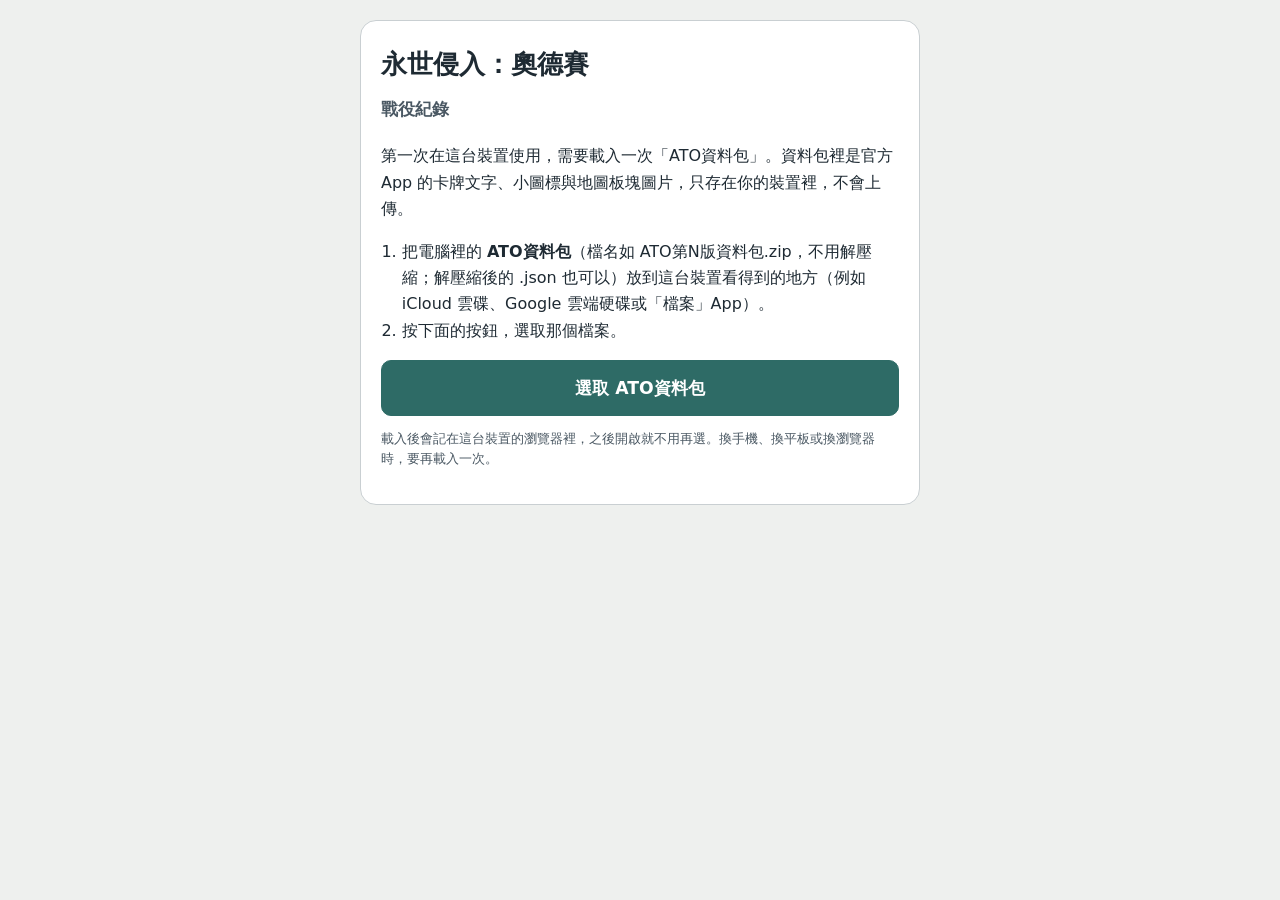
<file: index.html>
<!doctype html>
<html lang="zh-Hant-TW">
<head>
<meta charset="utf-8">
<!-- 修正清單 #422: no page zoom (an iPhone could get stuck zoomed in); pictures zoom in the viewer, text by 設置 → 文字大小 -->
<meta name="viewport" content="width=device-width, initial-scale=1, maximum-scale=1, viewport-fit=cover">
<meta name="theme-color" content="#3A0A0E">
<meta name="apple-mobile-web-app-capable" content="yes">
<meta name="mobile-web-app-capable" content="yes">
<meta name="apple-mobile-web-app-title" content="ATO 紀錄">
<!-- 修正清單 #538: no apple-mobile-web-app-status-bar-style. With black-translucent the page runs under the status bar, and iOS 26／27
     then always blurs the top of the page (its colour band needs the status bar outside the page); see .edge-probe in pwa.css -->
<title>ATO 戰役紀錄</title>
<link rel="manifest" href="manifest.webmanifest">
<link rel="icon" href="icon.svg" type="image/svg+xml">
<link rel="apple-touch-icon" href="icon-180.png">
<!-- 修正清單 #109: launch screens shown while the home-screen app starts (iPhone / iPad, portrait) -->
<link rel="apple-touch-startup-image" href="splash-1320x2868.png" media="(device-width: 440px) and (device-height: 956px) and (-webkit-device-pixel-ratio: 3) and (orientation: portrait)">
<link rel="apple-touch-startup-image" href="splash-1290x2796.png" media="(device-width: 430px) and (device-height: 932px) and (-webkit-device-pixel-ratio: 3) and (orientation: portrait)">
<link rel="apple-touch-startup-image" href="splash-1206x2622.png" media="(device-width: 402px) and (device-height: 874px) and (-webkit-device-pixel-ratio: 3) and (orientation: portrait)">
<link rel="apple-touch-startup-image" href="splash-1179x2556.png" media="(device-width: 393px) and (device-height: 852px) and (-webkit-device-pixel-ratio: 3) and (orientation: portrait)">
<link rel="apple-touch-startup-image" href="splash-1284x2778.png" media="(device-width: 428px) and (device-height: 926px) and (-webkit-device-pixel-ratio: 3) and (orientation: portrait)">
<link rel="apple-touch-startup-image" href="splash-1170x2532.png" media="(device-width: 390px) and (device-height: 844px) and (-webkit-device-pixel-ratio: 3) and (orientation: portrait)">
<link rel="apple-touch-startup-image" href="splash-1125x2436.png" media="(device-width: 375px) and (device-height: 812px) and (-webkit-device-pixel-ratio: 3) and (orientation: portrait)">
<link rel="apple-touch-startup-image" href="splash-1080x2340.png" media="(device-width: 360px) and (device-height: 780px) and (-webkit-device-pixel-ratio: 3) and (orientation: portrait)">
<link rel="apple-touch-startup-image" href="splash-1242x2688.png" media="(device-width: 414px) and (device-height: 896px) and (-webkit-device-pixel-ratio: 3) and (orientation: portrait)">
<link rel="apple-touch-startup-image" href="splash-828x1792.png" media="(device-width: 414px) and (device-height: 896px) and (-webkit-device-pixel-ratio: 2) and (orientation: portrait)">
<link rel="apple-touch-startup-image" href="splash-750x1334.png" media="(device-width: 375px) and (device-height: 667px) and (-webkit-device-pixel-ratio: 2) and (orientation: portrait)">
<link rel="apple-touch-startup-image" href="splash-1242x2208.png" media="(device-width: 414px) and (device-height: 736px) and (-webkit-device-pixel-ratio: 3) and (orientation: portrait)">
<link rel="apple-touch-startup-image" href="splash-2064x2752.png" media="(device-width: 1032px) and (device-height: 1376px) and (-webkit-device-pixel-ratio: 2) and (orientation: portrait)">
<link rel="apple-touch-startup-image" href="splash-2048x2732.png" media="(device-width: 1024px) and (device-height: 1366px) and (-webkit-device-pixel-ratio: 2) and (orientation: portrait)">
<link rel="apple-touch-startup-image" href="splash-1668x2420.png" media="(device-width: 834px) and (device-height: 1210px) and (-webkit-device-pixel-ratio: 2) and (orientation: portrait)">
<link rel="apple-touch-startup-image" href="splash-1668x2388.png" media="(device-width: 834px) and (device-height: 1194px) and (-webkit-device-pixel-ratio: 2) and (orientation: portrait)">
<link rel="apple-touch-startup-image" href="splash-1640x2360.png" media="(device-width: 820px) and (device-height: 1180px) and (-webkit-device-pixel-ratio: 2) and (orientation: portrait)">
<link rel="apple-touch-startup-image" href="splash-1620x2160.png" media="(device-width: 810px) and (device-height: 1080px) and (-webkit-device-pixel-ratio: 2) and (orientation: portrait)">
<link rel="apple-touch-startup-image" href="splash-1488x2266.png" media="(device-width: 744px) and (device-height: 1133px) and (-webkit-device-pixel-ratio: 2) and (orientation: portrait)">
<link rel="stylesheet" href="app.css?v=1.0.129-9588cb0a">
<script>try{var s=localStorage.getItem('ato.scale');if(s)document.documentElement.style.fontSize=s+'%';}catch(e){}</script>
</head>
<body>
<div id="app"></div>
<noscript>這個程式需要開啟 JavaScript。</noscript>
<script type="module" src="app.js?v=1.0.129-9588cb0a"></script>
</body>
</html>
</file>
<file: app.css>
/* ATO 戰役紀錄 — marble / slate / verdigris; one bold element: the bronze helm */
:root {
  --ground: #EEF0EE;
  --panel: #FFFFFF;
  --ink: #1E2A33;
  --ink-2: #4A5863;
  --line: #C9CFD2;
  --line-2: #E1E5E6;
  --accent: #2E6B66;
  --accent-ink: #FFFFFF;
  --accent-soft: #DCEAE8;
  --alert: #B3261E;
  --bronze-1: #B88A4A;
  --bronze-2: #7A5527;
  --cyc: #2E6B66;
  /* 修正清單 #665 (使用者 2026-11-05 10:47): a computer without 宋體／思源宋體 shows 微軟正黑體 (as the white boxes), not 新細明體 — thin
     and blurred on a screen, beside the boxes' 正黑體 it looked untidy */
  --serif: "Songti TC", "Noto Serif TC", "Source Han Serif TC", "Microsoft JhengHei", "PingFang TC", "Noto Sans TC", sans-serif;
  --sans: "PingFang TC", "Microsoft JhengHei", "Noto Sans TC", "Heiti TC", system-ui, sans-serif;
  --r: 10px;
  --tap: 44px;
  --tile: 64px;
  color-scheme: light;
}
[data-cycle="0"] { --cyc: #7F4B26; } [data-cycle="1"] { --cyc: #A42206; } [data-cycle="2"] { --cyc: #752A7F; }
[data-cycle="3"] { --cyc: #8A6F2E; } [data-cycle="4"] { --cyc: #06243D; }
* { box-sizing: border-box; }
/* 修正清單 #422 (使用者 2026-10-21 18:54): no page pinch-zoom or double-tap zoom — zoomed in on an iPhone it could not be pinched
   back (fingers on a button or a picture) and taps missed; the viewer (touch-action: none) still zooms its picture */
html { touch-action: pan-x pan-y; }
html, body { margin: 0; height: 100%; background: var(--ground); color: var(--ink); font-family: var(--sans); font-size: 16px; -webkit-text-size-adjust: 100%; }
body { overscroll-behavior-y: none; }
button { font: inherit; color: inherit; }
button:focus-visible, input:focus-visible, textarea:focus-visible, select:focus-visible,
select[data-select-return]:focus { outline: 3px solid var(--accent); outline-offset: 2px; }
[data-focus-host]:focus { outline: none; box-shadow: none; }
.app { min-height: 100%; /* 修正清單 #538: not 100vh／100dvh — a home-screen app with the status bar outside the page reads them too tall on iOS 26 (WebKit 316008) */ display: flex; flex-direction: column; }
/* 修正清單 #521: the page lays itself out by its own width (the 並排查閱 pane beside it takes part of the window): the width rules of the
   pages are container queries on `main` — the main screen, and the pane's own box for what is shown in it */
.screen { container: main / inline-size; }
.screen { flex: 1; display: flex; flex-direction: column; min-height: 0; }
.panel { flex: 1; display: flex; flex-direction: column; min-height: 0; width: 100%; max-width: 920px; margin: 0 auto; }
.content { flex: 1; padding: 12px 16px 24px; }
.app.with-bb .content { padding-bottom: max(calc(96px + env(safe-area-inset-bottom)), calc(var(--bbh, 0px) + 32px)); } /* 修正清單 #101: --bbh = real bottom-bar height */
.boot { margin: auto; color: var(--ink-2); }
.fine { font-size: .82rem; color: var(--ink-2); line-height: 1.5; }
.center { text-align: center; }
.dim { color: var(--ink-2); }
.warn { color: var(--alert); font-size: .92rem; margin: 8px 0; }
.ok { color: var(--accent); margin: 8px 0; }
.err { color: var(--alert); }
.mono { font-family: ui-monospace, "SF Mono", Consolas, monospace; font-size: .8rem; }
hr { border: 0; border-top: 1px solid var(--line-2); margin: 10px 0; }

/* official icons drawn white for a dark UI: inverted on light surfaces, kept white on dark ones */
.lt { filter: invert(1); }
:is(.bbar, .nav-sheet, .cyc-sep, .btn.primary, .btn.danger, .chip.on, .pick-btn.on, .seg .on, .tloop.on, .obol-back, .check.on .box, .exp-btn.on, .mode-btn.on, .deck-tg.on, .toast, .cr-area, .tp, .crkb .ck, .crkb-expand, .cg-box.dark, .cpop-btn) .lt { filter: none; }

/* top bar */
/* official bar_top: title centred, back button left, panel buttons right (修正清單 #59) */
.topbar { position: sticky; top: 0; z-index: 20; display: grid; grid-template-columns: minmax(max-content, 1fr) minmax(0, auto) minmax(max-content, 1fr); align-items: center; gap: 8px;
  padding: calc(6px + env(safe-area-inset-top)) 12px 6px; background: var(--ground); border-bottom: 1px solid var(--line); }
.tb-title { min-width: 0; text-align: center; max-width: 62vw; }
.tb-title h1 { font-family: var(--serif); font-weight: 700; font-size: 1.28rem; margin: 0; line-height: 1.2; overflow-wrap: anywhere; }
.tb-sub { font-size: .82rem; color: var(--cyc); font-weight: 600; }
.tb-side { display: flex; align-items: center; gap: 6px; min-height: 44px; }
.tb-actions { justify-content: flex-end; flex-wrap: nowrap; }
.chev { font-size: 1.9rem; line-height: 1; }

/* buttons */
.btn { min-height: var(--tap); padding: 8px 14px; border-radius: var(--r); border: 1px solid var(--line); background: var(--panel); color: var(--ink);
  font-weight: 600; cursor: pointer; display: inline-flex; align-items: center; justify-content: center; gap: 6px; text-align: center; touch-action: manipulation; }
.btn.primary { background: var(--accent); border-color: var(--accent); color: var(--accent-ink); }
.btn.danger { background: var(--alert); border-color: var(--alert); color: #fff; }
.btn.small { min-height: 36px; padding: 4px 10px; font-size: .9rem; }
.btn.big { min-height: 56px; font-size: 1.08rem; width: 100%; }
.btn:disabled, .btn.busy { opacity: .45; cursor: default; }
.btn-ico { min-width: var(--tap); min-height: var(--tap); border-radius: var(--r); border: 1px solid transparent; background: transparent; cursor: pointer;
  display: inline-flex; align-items: center; justify-content: center; font-size: 1.15rem; padding: 0 6px; touch-action: manipulation; }
.btn-ico:hover { border-color: var(--line); }
.btn-ico.plus { font-size: 1.6rem; color: var(--accent); font-weight: 700; }
.btn-ico.del { color: var(--ink-2); font-size: 1rem; }
.btn-ico.small { min-width: 36px; min-height: 36px; }
.btn-ico.help { font-weight: 700; color: var(--accent); border: 1px solid var(--line); border-radius: 50%; min-width: 36px; min-height: 36px; font-size: 1rem; }
.btn-ico.roman { font-family: var(--serif); font-weight: 700; border: 1px solid var(--line); }
.btn-row { display: flex; flex-wrap: wrap; gap: 8px; margin: 10px 0; }
.link { background: none; border: 0; color: var(--accent); padding: 4px 0; cursor: pointer; text-align: left; min-height: 36px; }
.link:disabled { color: var(--ink-2); cursor: default; }
.add-row { width: 100%; min-height: var(--tap); margin: 6px 0 10px; border: 1px dashed var(--accent); background: transparent; color: var(--accent); border-radius: var(--r); font-weight: 600; cursor: pointer; }
.add-row.dis { border-color: var(--line); color: var(--ink-2); cursor: default; }
.toggle-btn { min-width: var(--tap); min-height: var(--tap); border-radius: 50%; border: 2px solid var(--ink); background: var(--panel); font-size: 1.2rem; cursor: pointer; }
.toggle-btn.on { background: var(--ink); color: #fff; }

/* tabs */
.tabs { display: flex; gap: 2px; padding: 0 12px; background: var(--ground); border-bottom: 1px solid var(--line); position: sticky; top: var(--tbh, 58px); z-index: 19; overflow-x: auto; }
.tab { flex: 1 0 auto; min-height: var(--tap); padding: 8px 12px; background: none; border: 0; border-bottom: 3px solid transparent; color: var(--ink-2); font-weight: 600; cursor: pointer; white-space: nowrap; }
.tab.on { color: var(--ink); border-bottom-color: var(--cyc); }
/* 修正清單 #301: how many booked production options can be paid, beside 「生產」 */
.tab-badge { display: inline-flex; align-items: center; justify-content: center; min-width: 1.35em; height: 1.35em; margin-left: 4px; padding: 0 4px; border-radius: 999px; background: var(--accent); color: #fff; font-size: .78rem; font-weight: 800; line-height: 1; vertical-align: 1px; }
/* 修正清單 #241: on a narrow phone the tabs share the width and a long name takes two lines — none is pushed off the screen */
@container main (max-width: 360px) { .tab { flex: 1 1 0; min-width: 0; white-space: normal; padding: 6px 4px; line-height: 1.25; overflow-wrap: anywhere; } }
/* 修正清單 #297 (使用者 16:55): on a narrow screen the argonauts page's 「清零」 keeps only its icon, so the title fits on one line */
@container main (max-width: 360px) { .arg-reset .btn-txt { display: none; } .arg-reset { padding-left: 10px; padding-right: 10px; } }
/* 修正清單 #292 / #293: a short and a long tab name (泰坦｜獨佔裝備／樣式卡牌) share the row by their length */
@container main (max-width: 360px) { .tabs.fit .tab { flex: 1 1 auto; } }

/* fields */
.field { width: 100%; min-height: var(--tap); padding: 8px 12px; border: 1px solid var(--line); border-radius: var(--r); background: var(--panel); color: var(--ink); font: inherit; }
textarea.field { resize: vertical; line-height: 1.5; }
.field.pick { text-align: left; cursor: pointer; }
.field.num { width: 6.5em; text-align: center; font-variant-numeric: tabular-nums; }
.ph { color: #8A959C; }
.form { display: flex; flex-direction: column; gap: 8px; }
.lbl { font-size: .86rem; font-weight: 700; color: var(--ink-2); margin-top: 8px; }
.mini { font-size: .76rem; color: var(--ink-2); }
.seg { display: inline-flex; border: 1px solid var(--line); border-radius: var(--r); overflow: hidden; background: var(--panel); }
.seg button { min-height: 40px; padding: 4px 12px; border: 0; background: transparent; cursor: pointer; border-right: 1px solid var(--line-2); }
.seg button:last-child { border-right: 0; }
.seg button.on { background: var(--ink); color: #fff; }
.seg.wrap { flex-wrap: wrap; }
.row-between { display: flex; align-items: center; justify-content: space-between; gap: 10px; flex-wrap: wrap; }
.row-between + .row-between { margin-top: 10px; } /* 修正清單 #607 (使用者 2026-10-30 17:20): 語言 and 文字大小 — two rows of keys one under the other were 1 px apart */
.row-between.wake-row { margin-top: 12px; } /* 修正清單 #370: 使用時保持螢幕常亮, under 文字大小 */
.sect { margin: 10px 0 18px; }
.sect-h { display: flex; justify-content: space-between; align-items: center; }
.sect h2, .sub-h { font-family: var(--serif); font-size: 1.04rem; margin: 16px 0 8px; color: var(--ink); }
.sub-h { border-bottom: 1px solid var(--line-2); padding-bottom: 4px; }
.empty { padding: 28px 0; text-align: center; color: var(--ink-2); }

/* stepper */
.stepper { display: inline-flex; align-items: center; gap: 4px; }
.st-btn { min-width: var(--tap); min-height: var(--tap); border-radius: var(--r); border: 1px solid var(--line); background: var(--panel); font-size: 1.25rem; font-weight: 700; cursor: pointer; touch-action: manipulation; }
.st-btn.small { min-width: 40px; font-size: .9rem; }
.st-btn.off { color: #A9B2B7; }
.st-val { min-width: 3.2em; text-align: center; font-weight: 700; font-variant-numeric: tabular-nums; font-size: 1.05rem; }
.st-val.wide, .stepper.wide .st-val { min-width: 8em; font-size: .95rem; }
.stat-val.solo { font-weight: 700; font-variant-numeric: tabular-nums; min-width: 4em; text-align: right; }

/* check */
.check { display: flex; align-items: center; gap: 10px; min-height: var(--tap); padding: 4px 2px; background: none; border: 0; cursor: pointer; text-align: left; }
.check .box { flex: none; width: 28px; height: 28px; border: 2px solid var(--ink-2); border-radius: 6px; display: inline-flex; align-items: center; justify-content: center; font-weight: 800; background: var(--panel); }
.check.on .box { background: var(--ink); border-color: var(--ink); color: #fff; }
.check.dis { opacity: .6; cursor: default; }
.ck-ico { width: 26px; height: 26px; vertical-align: middle; margin-right: 6px; }

/* icons */
.ico { width: 28px; height: 28px; object-fit: contain; vertical-align: middle; flex: none; }
.ico.sm { width: 22px; height: 22px; }
.ico-fb { display: inline-flex; align-items: center; justify-content: center; min-width: 24px; height: 24px; padding: 0 4px; border: 1px solid var(--line); border-radius: 5px; font-size: .7rem; color: var(--ink-2); background: var(--panel); flex: none; }
.rich img.ri, img.ri { height: 1.5em; width: auto; vertical-align: -0.38em; }
.ri-fb { color: var(--accent); font-size: .85em; }
.mspace { letter-spacing: .5em; }
.rich b { font-weight: 800; }

/* popups */
/* 修正清單 #339: the popup's height is the overlay's room (top and bottom padding taken off, the iPhone's home bar too) —
   it used to be 100dvh − 24px, which is taller than that room on an iPhone, so a long list pushed its title off the top */
.overlay { --ovt: 12px; --ovb: calc(12px + env(safe-area-inset-bottom)); position: fixed; inset: 0; z-index: 100; background: rgba(20, 30, 36, .48); display: flex; align-items: flex-end; justify-content: center; padding: var(--ovt) 12px var(--ovb); }
@media (min-width: 640px) { .overlay { align-items: center; } }
.pop-wrap { width: 100%; max-width: 520px; max-height: calc(var(--vvh, 100dvh) - var(--ovt) - var(--ovb)); display: flex; }
/* 修正清單 #329: the popup box takes the keyboard focus when it opens — no focus ring around the whole box (its buttons keep theirs) */
.pop-wrap:focus { outline: none; }
.pop-wrap.wide { max-width: 760px; }
.pop { width: 100%; background: var(--panel); border-radius: 14px; display: flex; flex-direction: column; max-height: calc(var(--vvh, 100dvh) - var(--ovt) - var(--ovb)); overflow: hidden; box-shadow: 0 18px 50px rgba(0, 0, 0, .25); }
.pop-title { font-family: var(--serif); font-weight: 700; font-size: 1.12rem; padding: 14px 16px 6px; }
.pop-body { padding: 8px 16px 12px; overflow-y: auto; }
.pop-text { font-size: 1.02rem; line-height: 1.6; margin: 6px 0 10px; }
.pop-btns { display: flex; flex-wrap: wrap; gap: 8px; padding: 10px 16px 14px; border-top: 1px solid var(--line-2); justify-content: flex-end; }
.pop-btns .btn { flex: 1 1 auto; }
.choice-list { display: flex; flex-direction: column; gap: 6px; }
.choice { min-height: var(--tap); padding: 8px 12px; border: 1px solid var(--line); border-radius: var(--r); background: var(--panel); text-align: left; cursor: pointer; display: flex; justify-content: space-between; gap: 10px; align-items: center; }
.choice.on { border-color: var(--accent); background: var(--accent-soft); font-weight: 700; }
.choice-right { color: var(--ink-2); font-family: var(--serif); }
.toast { position: fixed; left: 50%; transform: translateX(-50%); bottom: calc(110px + env(safe-area-inset-bottom)); z-index: 120; background: var(--ink); color: #fff; padding: 10px 16px; border-radius: 22px; font-size: .95rem; width: max-content; max-width: min(90vw, 480px); } /* 修正清單 #300: as wide as its text (left: 50% alone left it half the screen to wrap in) */
.save-err { position: fixed; top: 0; left: 0; right: 0; z-index: 130; background: var(--alert); color: #fff; padding: 10px 16px; font-size: .9rem; }
/* 修正清單 #226: on a screen with a top bar the line is the bar's first row (the bar's buttons stay visible and pressable) */
.save-err.in-bar { position: static; grid-column: 1 / -1; contain: inline-size; overflow-wrap: anywhere; margin: calc(-6px - env(safe-area-inset-top)) -12px 0; padding: calc(8px + env(safe-area-inset-top)) 16px 8px; line-height: 1.45; }
.save-err.flow { position: static; flex: none; overflow-wrap: anywhere; line-height: 1.45; } /* 修正清單 #594: in the page, not over it */
.has-tb .save-err.flow { display: none; }

/* bottom bar + helm (the one bold element) */
.bbar { position: fixed; left: 0; right: 0; bottom: 0; z-index: 30; display: flex; align-items: center; gap: 8px;
  padding: 6px 10px calc(6px + env(safe-area-inset-bottom)); background: var(--ink); color: #F2F4F3; box-shadow: 0 -2px 0 var(--cyc); }
/* 修正清單 #363: a touch screen with the keyboard up (a text box has the focus) — no bottom bar (iOS floats it up the page) */
@media (pointer: coarse) { html.typing .bbar, html.typing .tl-back-cur { display: none; } }
.bb-stats { flex: 1; display: flex; flex-wrap: wrap; gap: 4px 12px; align-items: center; justify-content: flex-start; min-width: 0; }
.bb-stat { display: inline-flex; align-items: center; gap: 4px; font-variant-numeric: tabular-nums; font-weight: 700; font-size: .98rem; }
.bb-ico { width: 26px; height: 26px; filter: invert(1) brightness(1.1); }
.bb-stat .ico-fb { color: #F2F4F3; border-color: #5D6B75; background: transparent; }
.helm { flex: none; position: relative; width: 64px; height: 64px; border-radius: 50%; border: 0; cursor: pointer; margin-top: -18px;
  background: radial-gradient(circle at 35% 30%, var(--bronze-1), var(--bronze-2)); box-shadow: 0 0 0 3px var(--ink), 0 4px 10px rgba(0, 0, 0, .35); }
.helm-spokes, .helm-spokes::before, .helm-spokes::after { position: absolute; left: 50%; top: 50%; width: 52px; height: 4px; margin: -2px 0 0 -26px; background: #2B1D0C; border-radius: 2px; content: ""; }
.helm-spokes { transform: rotate(0deg); } .helm-spokes::before { transform: rotate(60deg); } .helm-spokes::after { transform: rotate(-60deg); }
.helm-hub { position: absolute; left: 50%; top: 50%; width: 30px; height: 30px; margin: -15px 0 0 -15px; border-radius: 50%; border: 4px solid #2B1D0C; background: var(--bronze-1); }
.helm.big { display: inline-block; width: 96px; height: 96px; margin: 0; }
.helm.big .helm-spokes, .helm.big .helm-spokes::before, .helm.big .helm-spokes::after { width: 80px; margin-left: -40px; }
.helm.big .helm-hub { width: 44px; height: 44px; margin: -22px 0 0 -22px; }
.nav-sheet { width: 100%; background: var(--ink); border-radius: 16px; padding: 14px; color: #fff; max-height: calc(var(--vvh, 100dvh) - var(--ovt, 12px) - var(--ovb, 12px)); overflow-y: auto; }
.nav-grid { display: grid; grid-template-columns: repeat(4, 1fr); gap: 8px; }
.nav-grid2 { margin-top: 12px; padding-top: 12px; border-top: 1px solid #3A4954; }
.nav-btn { min-height: 64px; padding: 6px; border-radius: 12px; border: 1px solid #3A4954; background: #273541; color: #F2F4F3; font-weight: 600; font-size: .92rem; cursor: pointer; line-height: 1.25; }
.nav-btn.on { background: var(--accent); border-color: var(--accent); }
.nav-foot { display: flex; justify-content: center; margin-top: 18px; }
.nav-foot .helm { margin: 0; }
@media (max-width: 380px) { .nav-grid { grid-template-columns: repeat(3, 1fr); } }

/* main menu / pack */
.main-menu { align-items: center; justify-content: center; padding: 24px 16px; gap: 28px; }
.mm-head { text-align: center; }
.mm-head h1 { font-family: var(--serif); font-size: 2rem; margin: 14px 0 4px; letter-spacing: .04em; }
.mm-head p { margin: 0; color: var(--ink-2); font-size: 1.05rem; }
.mm-btns { width: 100%; max-width: 380px; display: flex; flex-direction: column; gap: 10px; }
.pack-screen { flex: 1; display: flex; align-items: center; justify-content: center; padding: 20px 16px; }
.pack-card { max-width: 560px; background: var(--panel); border: 1px solid var(--line); border-radius: 16px; padding: 22px 20px; line-height: 1.65; }
.pack-title { font-family: var(--serif); font-size: 1.6rem; margin: 0 0 12px; }
.pack-title span { font-size: 1.05rem; color: var(--ink-2); }
.pack-steps { padding-left: 1.3em; }

/* campaign list */
.camp-item { position: relative; display: flex; align-items: stretch; gap: 4px; background: var(--panel); border: 1px solid var(--line); border-left: 4px solid var(--accent); border-radius: var(--r); margin-bottom: 10px; }
.camp-main { flex: 1; text-align: left; background: none; border: 0; padding: 12px; cursor: pointer; min-width: 0; }
.camp-title { font-family: var(--serif); font-weight: 700; font-size: 1.12rem; overflow-wrap: anywhere; padding-right: 40px; }
.camp-item > .btn-ico.del { position: absolute; top: 4px; right: 4px; }
.camp-meta { font-size: .86rem; color: var(--ink-2); margin: 2px 0 8px; }
.camp-stats { display: grid; grid-template-columns: repeat(4, minmax(0, 1fr)); gap: 6px 8px; max-width: 480px; }
/* four stats per row need about 20em of card width; narrower cards (small phones, large text size) use two */
.camp-main { container-type: inline-size; }
@container (max-width: 20em) { .camp-stats { grid-template-columns: repeat(2, minmax(0, 1fr)); } }
.cs { display: inline-flex; align-items: center; gap: 2px; font-variant-numeric: tabular-nums; font-weight: 700; font-size: .88rem; white-space: nowrap; min-width: 0; }
.cs-ico { width: 16px; height: 16px; }
.cs-lbl { font-size: .72rem; margin-right: 2px; font-weight: 400; color: var(--ink-2); white-space: nowrap; }
.player-row { display: flex; gap: 8px; align-items: center; margin: 4px 0; }
.player-row > .mini { flex: none; min-width: 3.5em; }
.player-row > .field { flex: 1; }

/* save */
.save-grid { display: flex; flex-direction: column; gap: 2px; }
.save-row { display: grid; grid-template-columns: minmax(7em, 34%) 1fr; gap: 10px; align-items: center; padding: 10px 0; border-bottom: 1px solid var(--line-2); }
/* 修正清單 #247: 「保存並退出」 in plain sight at the end of the campaign tab */
.save-quit { margin-top: 14px; display: flex; flex-direction: column; gap: 6px; }
.save-quit .btn { min-height: 48px; font-size: 1.02rem; }
.save-quit .fine { margin: 0; }
.save-quit .inline-ico { width: 1.25em; height: 1.25em; vertical-align: -0.3em; }
.save-lbl { font-weight: 600; }
.pair { display: flex; gap: 10px; align-items: flex-end; flex-wrap: wrap; }
.pair > div { flex: 1 1 7em; }
.save-name { margin-top: 12px; }
/* 修正清單 #321: the progress note under the campaign name */
.save-note-in { width: 100%; min-height: 5.5em; box-sizing: border-box; resize: vertical; line-height: 1.6; }

/* argo / cargo */
.stat-list, .skill-list { display: flex; flex-direction: column; }
.stat-row, .skill-row, .res-row { display: flex; align-items: center; gap: 10px; padding: 8px 0; border-bottom: 1px solid var(--line-2); flex-wrap: wrap; }
.stat-ico, .res-ico { width: 30px; height: 30px; }
.stat-row .stat-ico.lt { filter: invert(.733); } /* 修正清單 #660: a white icon (ico_tech_abil) in the grey of the Argo_* icons (#444) */
.stat-name, .res-name, .skill-name { flex: 1 1 8em; font-weight: 600; min-width: 0; overflow-wrap: anywhere; }
.stat-break { color: var(--alert); font-size: .86rem; font-weight: 700; }
.exp-btn { min-width: 40px; min-height: 40px; border: 1px solid var(--line); border-radius: var(--r); background: var(--panel); cursor: pointer; }
.exp-btn.on { background: var(--ink); color: #fff; }
.res-row.rare .field { flex: 1 1 10em; }
.res-block { margin-top: 10px; }
.pick-row { display: flex; gap: 8px; margin: 6px 0; flex-wrap: wrap; }
.pick-btn { flex: 1 1 10em; min-height: var(--tap); border: 1px solid var(--line); border-radius: var(--r); background: var(--panel); cursor: pointer; display: flex; align-items: center; gap: 6px; justify-content: center; }
.pick-btn.on { background: var(--ink); color: #fff; border-color: var(--ink); }

/* argonauts */
.arg-grid { display: grid; grid-template-columns: 1fr; gap: 12px; }
@container main (min-width: 680px) { .arg-grid { grid-template-columns: 1fr 1fr; } }
.arg-card { background: var(--panel); border: 1px solid var(--line); border-radius: 12px; padding: 12px; display: flex; flex-direction: column; gap: 10px; }
.arg-card.empty { min-height: 180px; align-items: center; justify-content: center; border-style: dashed; color: var(--ink-2); cursor: pointer; font-size: 1rem; }
.roman-big { font-family: var(--serif); font-size: 2.6rem; color: var(--line); }
.arg-head { text-align: left; background: none; border: 0; padding: 0; cursor: pointer; }
.arg-name { font-family: var(--serif); font-weight: 700; font-size: 1.2rem; }
.arg-sub { font-size: .86rem; color: var(--ink-2); }
.skillbar { display: grid; grid-template-columns: repeat(6, minmax(0, 1fr)); gap: 4px; }
.sk { display: flex; flex-direction: column; align-items: center; gap: 2px; font-variant-numeric: tabular-nums; }
.sk-ico { width: 26px; height: 26px; }
.sk-name { font-size: .74rem; color: var(--ink-2); line-height: 1.1; white-space: nowrap; }
.sk-tag { display: inline-flex; align-items: center; gap: 2px; margin-right: 6px; font-size: .82rem; color: var(--ink-2); white-space: nowrap; }
.sk-tag .sk-ico { width: 22px; height: 22px; }
.mn-sk, .fm-sk { display: inline-flex; align-items: center; flex-wrap: wrap; }
.tri-row { display: flex; align-items: center; justify-content: space-around; gap: 6px; }
.tri { position: relative; display: flex; flex-direction: column; align-items: center; touch-action: manipulation; } /* #684: the page scrolls over it */
.tri-btn { width: 52px; min-height: 40px; border: 1px solid var(--line); background: var(--ground); border-radius: 8px; cursor: pointer; font-size: .8rem; } /* 修正清單 #689: 40 px, the touch minimum (was 34) */
.tri-val { display: flex; align-items: center; gap: 4px; font-size: 1.35rem; font-variant-numeric: tabular-nums; padding: 4px 0; }
.tri-ico { width: 24px; height: 24px; }
.echo { display: flex; align-items: center; gap: 8px; padding: 10px 12px; background: var(--panel); border: 1px solid var(--line); border-radius: var(--r); margin-bottom: 12px; flex-wrap: wrap; }
.echo-lbl { flex: 1 1 10em; font-weight: 600; }
.node { width: 40px; height: 40px; border-radius: 50%; border: 2px solid var(--ink); background: #F4F4F4; cursor: pointer; font-size: .8rem; }
.node.on { background: #444444; color: #fff; }
.browse { display: flex; align-items: center; gap: 6px; }
.browse-main { flex: 1; min-height: var(--tap); display: flex; flex-direction: column; justify-content: center; align-items: center; text-align: center; background: var(--panel); border: 1px solid var(--line); border-radius: var(--r); padding: 6px; }
.browse.sm .browse-main { min-width: 3em; }
.big-name { font-family: var(--serif); font-weight: 700; font-size: 1.3rem; }
.info-head { display: flex; align-items: center; gap: 6px; background: var(--panel); border: 1px solid var(--line); border-radius: 12px; padding: 10px; margin-bottom: 4px; }
.info-main { flex: 1; min-width: 0; display: flex; flex-direction: column; gap: 4px; }
.info-name-row { display: flex; align-items: center; gap: 8px; }
.likely { width: 30px; height: 30px; }
.mnemos, .fated, .note, .stone, .titan-row { background: var(--panel); border: 1px solid var(--line); border-radius: var(--r); padding: 10px; margin: 8px 0; }
.mn-head, .fated { display: flex; align-items: center; gap: 8px; flex-wrap: wrap; }
.mn-name, .fm-name { flex: 1 1 8em; font-weight: 700; }
.mn-prog { padding: 6px 0; }
.mnemos .stepper { margin-top: 8px; width: 100%; justify-content: space-between; }
.fm-res { color: var(--accent); font-weight: 700; }
.fm-boxes { display: inline-flex; gap: 6px; }
.box3 { width: 34px; height: 34px; border-radius: 6px; border: 2px solid var(--ink-2); background: #E2E2E2; cursor: pointer; }
.box3.on { background: #444444; border-color: #444444; }
.box3:disabled { cursor: default; }
.note { display: flex; gap: 6px; align-items: flex-start; }
.note .field { flex: 1; }
.note-ro { flex: 1; white-space: pre-wrap; }
.katharsis { letter-spacing: .2em; }
.stone { display: flex; flex-direction: column; gap: 8px; border-left: 4px solid var(--ink-2); }
.stone.dead { border-left-color: var(--alert); }
.stone-head { display: flex; justify-content: space-between; gap: 10px; background: none; border: 0; padding: 0; text-align: left; cursor: pointer; flex-wrap: wrap; }
.stone-name { font-family: var(--serif); font-weight: 700; font-size: 1.1rem; }
.titan-row { display: flex; align-items: center; gap: 8px; }
.titan-row .field { flex: 1; }

/* timeline */
.tl-row { display: flex; gap: 10px; padding: 10px; margin: 6px 0; background: #F4F4F4; border: 1px solid var(--line); border-radius: var(--r); }
.tl-row.done { background: #E2E2E2; }
.tl-check { flex: none; width: 40px; height: 40px; border-radius: 8px; border: 2px solid var(--ink); background: var(--panel); font-weight: 800; font-size: 1.2rem; cursor: pointer; }
.tl-row.done .tl-check { background: var(--ink); color: #fff; }
.tl-main { flex: 1; min-width: 0; display: flex; flex-direction: column; gap: 6px; }
.tl-top { display: flex; align-items: center; gap: 10px; flex-wrap: wrap; row-gap: 6px; } /* 修正清單 #342 (GPT R48-01): on a narrow screen 「輪迴」 moves to the next line instead of off the screen */
.tl-day { font-family: var(--serif); font-weight: 700; font-size: 1.15rem; min-width: 3em; }
.tl-icons { display: inline-flex; gap: 6px; align-items: center; }
.ico.tl-ic { width: 44px; height: 44px; }
.ico-fb.tl-ic { height: 32px; font-size: .8rem; }
.tloop { margin-left: auto; min-width: 40px; min-height: 40px; border: 1px solid var(--line); border-radius: 8px; background: var(--panel); cursor: pointer; opacity: .55; }
.tloop.on { opacity: 1; background: var(--ink); }
.tl-spe { font-size: .92rem; color: var(--cyc); font-weight: 600; }
.tl-acc { font-size: .9rem; background: var(--panel); border: 1px solid var(--line-2); border-radius: 8px; padding: 6px 8px; overflow-wrap: anywhere; }
.acc-arrow { margin: 0 6px; color: var(--accent); font-weight: 700; }
.ico.acc-arrow { width: 28px; height: 18px; object-fit: contain; }
.tl-note { font-size: .92rem; }
.tl-end { margin: 18px 0; padding: 14px; text-align: center; border: 1px dashed var(--line); border-radius: var(--r); }
.steps { display: flex; flex-direction: column; gap: 8px; padding-bottom: 64px; } /* 修正清單 #512: room under the last step for 「回到目前步驟」 */
.step { display: grid; grid-template-columns: 28px 1fr; gap: 4px 10px; text-align: left; padding: 12px; border: 1px solid var(--line); border-radius: var(--r); background: var(--panel); cursor: pointer; }
.step-dot { grid-row: span 2; width: 22px; height: 22px; border-radius: 50%; border: 2px solid var(--ink); margin-top: 2px; }
.step.on { border-color: var(--cyc); box-shadow: inset 4px 0 0 var(--cyc); }
.step.on .step-dot { background: var(--cyc); border-color: var(--cyc); }
.step-name { font-weight: 700; }
.step-desc { font-size: .88rem; color: var(--ink-2); line-height: 1.5; }
/* 修正清單 #295: a step before the current one, folded to one line */
.step.mini { grid-template-columns: 28px 1fr auto auto; align-items: center; padding: 8px 12px; background: var(--ground); }
.step.mini .step-dot { grid-row: auto; margin-top: 0; width: 18px; height: 18px; border-color: var(--ink-2); }
.step.mini .step-name { font-weight: 600; color: var(--ink-2); }
.step-mini-n { font-size: .82rem; color: var(--accent); font-weight: 700; white-space: nowrap; }
.step.mini .slot-arr { width: 1.2em; text-align: center; color: var(--ink-2); }
/* 修正清單 #284: events waiting at a round step — tucked under its step card, indented to the step's text */
.step-wrap { display: flex; flex-direction: column; }
/* 修正清單 #414: one ▾／▸ on the right of every step, the same button in the same place open or folded (#397); a folded row is as
   tall as the button, the arrow level with the name either way */
.step-wrap { position: relative; }
.step.step-open, .step.mini { padding-right: 52px; }
.step.mini { min-height: 46px; }
.step-fold { position: absolute; top: 1px; right: 4px; width: 44px; height: 44px; z-index: 1; display: flex; align-items: center; justify-content: center; border: 0; border-radius: 8px; background: transparent; color: var(--ink-2); font-size: 1.1rem; cursor: pointer; }
.step-fold:hover { background: var(--ground); }
.step-notes { display: flex; flex-direction: column; gap: 4px; margin: 4px 0 0 22px; padding-left: 10px; border-left: 2px solid var(--line); }
.sn-h { display: flex; align-items: center; gap: 10px; min-height: 36px; padding: 2px 4px; background: none; border: 0; cursor: pointer; text-align: left; font-weight: 700; color: var(--ink); }
.sn-h-n { flex: 1; }
.sn-h-done { font-weight: 400; font-size: .85rem; color: var(--ink-2); white-space: nowrap; }
.sn-h .slot-arr { width: 1.2em; text-align: center; color: var(--ink-2); }
.sn-item { display: flex; align-items: flex-start; gap: 6px; padding: 4px 4px 4px 2px; border: 1px solid var(--line-2); border-radius: 8px; background: var(--panel); }
.sn-check { flex: none; padding: 4px; min-height: 0; }
.sn-main { flex: 1; min-width: 0; display: flex; flex-direction: column; gap: 2px; padding-top: 2px; }
.sn-text { width: 100%; min-width: 0; overflow-wrap: anywhere; field-sizing: content; min-height: 2.8em; } /* grows with the text where the browser can */
.sn-day { font-size: .78rem; color: var(--ink-2); }
.sn-item.done .sn-text { color: var(--ink-2); text-decoration: line-through; }
.sn-item > .btn-ico.del { flex: none; }
.sn-add { align-self: flex-start; min-height: 36px; padding: 4px 12px; font-size: .9rem; }

/* evolution — official layout (user screenshot 2026-10-11, 修正清單 #56): label, big number between two bars, name below;
   graph nodes are diamonds: light grey when not marked, dark when marked, white roman numeral; grey "timeline battles" band */
.evo-top { display: grid; grid-template-columns: 1fr 1fr; gap: 12px; }
.evo-col { display: flex; flex-direction: column; align-items: center; gap: 8px; text-align: center; padding: 6px 4px; }
.evo-lbl { display: flex; align-items: center; justify-content: center; gap: 10px; font-family: var(--serif); font-size: 1.1rem; letter-spacing: .08em; padding-bottom: 6px; border-bottom: 3px solid #DADADA; width: 100%; min-height: 2.2em; }
.evo-name { font-family: var(--serif); font-size: 1.05rem; letter-spacing: .05em; min-height: 2.6em; display: flex; align-items: center; justify-content: center; padding-top: 6px; border-top: 3px solid #DADADA; width: 100%; }
.evo-name.link { background: none; border-left: 0; border-right: 0; border-bottom: 0; cursor: pointer; color: var(--ink); }
.mode-btn { width: 30px; height: 30px; border: 0; background: none; cursor: pointer; display: inline-flex; align-items: center; justify-content: center; padding: 0; }
.dia { display: block; width: 18px; height: 18px; background: #DADADA; transform: rotate(45deg); }
.mode-btn.on .dia { background: #444444; }
.hold { position: relative; overflow: hidden; width: 86px; height: 86px; border-radius: 50%; border: 0; background: transparent; cursor: pointer; touch-action: none; user-select: none; -webkit-user-select: none; }
.hold-fill { position: absolute; inset: 0; background: var(--accent-soft); transform-origin: bottom; transform: scaleY(0); }
.hold-in { position: relative; font-family: var(--serif); font-size: 3rem; font-weight: 400; font-variant-numeric: tabular-nums; color: var(--ink); }
.evo-graph { margin-top: 14px; padding: 0 0 10px; }
.evo-band { background: #A3A3A3; color: #1E1E1E; /* 修正清單 #243: dark text — white on this grey could hardly be read */ text-align: center; font-family: var(--serif); letter-spacing: .12em; padding: 8px; margin: 0 -16px 10px; }
.evo-hdr { display: grid; grid-template-columns: 1fr 1fr 1fr; text-align: center; font-family: var(--serif); font-size: .95rem; color: var(--ink); margin-bottom: 6px; }
.evo-nodes { display: grid; grid-template-columns: 1fr 1fr 1fr; justify-items: center; }
.evo-cell { height: 40px; display: flex; align-items: center; }
.evo-node { position: relative; width: 40px; height: 40px; border: 0; background: none; cursor: pointer; display: flex; align-items: center; justify-content: center; padding: 0; }
.evo-node .dia { position: absolute; width: 26px; height: 26px; background: #DADADA; }
.evo-node.on .dia { background: #444444; }
.evo-node.on .evo-lv { color: #fff; }
.evo-lv { position: relative; color: #333333; /* 修正清單 #243: dark on the light diamond, white on the chosen (dark) one */ font-family: var(--serif); font-size: .78rem; font-weight: 700; }
.evo-conn { display: block; width: 100%; height: 22px; }
.evo-conn line { stroke: #DADADA; stroke-width: 2; vector-effect: non-scaling-stroke; }

/* mnestis */
.boss { padding: 8px 0; border-bottom: 1px solid var(--line-2); }
.boss-name { font-weight: 700; margin-bottom: 6px; }
.boss-track { display: flex; gap: 4px; flex-wrap: wrap; }
.bnode { min-width: 40px; min-height: 40px; border-radius: 8px; border: 1px solid #444444; background: var(--panel); cursor: pointer; font-family: var(--serif); font-weight: 700; }
.bnode.on { background: #444444; color: #fff; }
.blog { width: 100%; display: flex; align-items: center; gap: 10px; padding: 10px; margin: 6px 0; background: var(--panel); border: 1px solid var(--line); border-radius: var(--r); cursor: pointer; text-align: left; }
.blog-name { flex: 1; font-weight: 600; }
.blog-lvl { font-family: var(--serif); font-weight: 700; }
.blog-ico { width: 28px; height: 28px; }

/* diplomacy */
.diplo-track { display: flex; flex-wrap: wrap; gap: 6px; margin-bottom: 12px; }
.dt-node { display: inline-flex; flex-direction: column; align-items: center; padding: 6px 8px; border: 1px solid var(--line); border-radius: 8px; background: var(--panel); font-size: .78rem; }
.faction { display: flex; align-items: center; gap: 10px; padding: 12px; margin: 8px 0; background: var(--panel); border: 1px solid var(--line); border-radius: 12px; flex-wrap: wrap; }
.fac-ico { width: 44px; height: 44px; }
.fac-main { flex: 1 1 10em; min-width: 0; }
.fac-status { font-weight: 700; }
.fac-break { color: var(--accent); font-weight: 700; font-size: .92rem; }

/* adventures */
.hub { background: var(--panel); border: 1px solid var(--line); border-radius: 12px; margin: 8px 0; overflow: hidden; }
.hub-head { width: 100%; display: flex; align-items: center; gap: 10px; padding: 10px 12px; background: none; border: 0; cursor: pointer; text-align: left; min-height: 56px; }
.hub-name { flex: 1; font-family: var(--serif); font-weight: 700; }
.ring { --p: 0; width: 32px; height: 32px; border-radius: 50%; display: inline-flex; align-items: center; justify-content: center; font-weight: 800; color: var(--accent);
  background: conic-gradient(var(--accent) calc(var(--p) * 360deg), var(--line-2) 0); position: relative; flex: none; }
.ring::before { content: ""; position: absolute; inset: 5px; border-radius: 50%; background: var(--panel); }
.ring { isolation: isolate; } .ring::before { z-index: -1; }
.hub-body { padding: 4px 12px 12px; display: flex; flex-direction: column; gap: 8px; border-top: 1px solid var(--line-2); }
.adv-alpha, .adv-omega, .adv-slot { display: flex; align-items: center; gap: 8px; }
.adv-slot .browse { flex: 1; }
.adv-name { flex: 1; font-weight: 600; display: flex; align-items: center; gap: 6px; }
.card-back { flex: 1; min-height: var(--tap); border: 1px dashed var(--ink-2); border-radius: var(--r); background: var(--ground); cursor: pointer; display: flex; align-items: center; justify-content: center; gap: 6px; }
.card-back:disabled { cursor: default; opacity: .6; }
/* official Odyssey Onward hub before the middle adventures are drawn: α, then one box-token triangle per slot, all alike (user screenshots 2026-10-11) */
.oo-box { margin: 0 auto; width: 66px; height: 66px; border: 0; border-radius: 50%; background: none; padding: 0; cursor: pointer; }
.oo-box.on { box-shadow: 0 0 0 3px var(--accent); }
.fbox { min-width: var(--tap); min-height: var(--tap); border: 1px solid var(--line); border-radius: var(--r); background: var(--panel); cursor: pointer; opacity: .45; }
.fbox.on { opacity: 1; border-color: var(--accent); background: var(--accent-soft); }

/* matrix */
.matrix-detail { position: sticky; top: var(--tbh, 58px); z-index: 18; background: var(--ground); padding: 8px 16px; border-bottom: 1px solid var(--line); display: flex; flex-direction: column; gap: 6px; }
.md-pick { display: flex; gap: 8px; align-items: center; flex-wrap: wrap; }
.md-v { min-width: 2.4em; text-align: center; font-family: var(--serif); font-size: 1.2rem; }
.md-state { width: 64px; height: 64px; border-radius: 12px; margin-left: auto; }
.md-state.on { background: #444444; color: #fff; border-color: #444444; }
.matrix { display: grid; gap: 3px; }
.mrow { display: grid; grid-template-columns: repeat(12, minmax(0, 1fr)); gap: 3px; }
.mcell { min-height: 36px; padding: 0; border: 1px solid #CBD2D5; border-radius: 5px; background: #F4F4F4; font-size: .64rem; cursor: pointer; font-variant-numeric: tabular-nums; }
.mcell.on { background: #444444; color: #fff; border-color: #444444; }
.mcell.sel { outline: 3px solid var(--cyc); outline-offset: 0; position: relative; z-index: 1; }
.mcell.has-note { box-shadow: inset 0 -3px 0 var(--accent); }
@container main (min-width: 640px) { .mcell { font-size: .78rem; min-height: 40px; } }
/* 修正清單 #93: labels must fit a 1/12-width cell at any text size — the font is capped by the cell width
   (cell content ≈ (row − 33px) / 12 − 2px; measured: 3 characters ≈ 2.0em, 4 characters or M10/W10 ≈ 2.65em) */
.mrow { container-type: inline-size; }
.mcell { font-size: min(.64rem, max(9px, calc(3.9cqw - 2.4px))); line-height: 1.05; }
.mcell.l4 { font-size: min(.64rem, max(9px, calc(2.95cqw - 1.8px))); letter-spacing: -.02em; }
@container main (min-width: 640px) { .mcell { font-size: min(.78rem, max(9px, calc(3.9cqw - 2.4px))); } .mcell.l4 { font-size: min(.78rem, max(9px, calc(2.95cqw - 1.8px))); } }
/* 修正清單 #318 (最後檢查, 320 px): below a 343 px row the long labels (W10, M10, AA10 …) no longer fit on one line even at 9 px;
   they broke wherever the browser chose (only the W ones did), so every long label now takes two lines: letters, then the number */
@container (max-width: 343px) { .mcell.l4 .mc-r, .mcell.l4 .mc-n { display: block; } .mcell.l4 { letter-spacing: 0; } }
/* never below 9px: on a very narrow phone the label breaks between the letters and the number (CC / 10) instead */

/* fated */
.fated-tools { padding: 8px 16px; display: flex; flex-direction: column; gap: 8px; border-bottom: 1px solid var(--line); }
.cyc-sep { margin: 18px 0 6px; padding: 6px 10px; background: var(--ink); color: #fff; border-radius: 8px; font-family: var(--serif); font-weight: 700; }
.fated-item { display: flex; align-items: center; gap: 10px; padding: 8px 0; border-bottom: 1px solid var(--line-2); }
.fi-name { flex: 1; min-width: 0; overflow-wrap: anywhere; }
/* 修正清單 #235: next to many boxes the name keeps its own width (up to 45%) and the boxes take a second row instead */
.fated-item.many .fi-name { flex: 0 0 auto; max-width: 45%; }
.fated-item.many .fi-boxes { flex: 1 1 0; }
.fi-boxes { display: inline-flex; gap: 5px; flex-wrap: wrap; justify-content: flex-end; min-width: 0; flex: 0 1 auto; }

/* map */
.map-panel { max-width: none; }
.map-scroll { overflow: auto; -webkit-overflow-scrolling: touch; }
.map-grid { display: grid; gap: 4px; width: max-content; margin: 0 auto; padding: 4px; }
@container main (min-width: 900px) { .map-panel { --tile: 74px; } }
.tsq { position: relative; width: var(--tile); height: var(--tile); border-radius: 8px; border: 2px solid var(--line); background: var(--panel); padding: 0; cursor: pointer; display: flex; flex-direction: column; align-items: center; justify-content: center; }
.tsq.hidden { visibility: hidden; cursor: default; }
.tsq.down { background: #DDE2E3; border-style: dashed; border-color: #9AA5AB; }
.tsq.down .tid { color: var(--cyc); }
.tsq.revl { background: #E9ECEC; }
.tsq.expl { background: var(--panel); border-color: var(--cyc); }
.tsq.sel { outline: 4px solid var(--cyc); outline-offset: 1px; z-index: 1; }
.tid { font-family: var(--serif); font-weight: 800; font-size: .95rem; color: var(--ink); display: inline-flex; align-items: center; gap: 2px; }
.tflag { font-size: .66rem; color: var(--accent); }
.unexp { font-size: .58rem; color: var(--ink-2); }
.tbar { position: absolute; left: 1px; right: 1px; display: flex; flex-wrap: wrap; justify-content: center; gap: 1px; }
.tbar.top { top: 1px; } .tbar.bot { bottom: 1px; }
.mk { width: 16px; height: 16px; }
.tbar .ico-fb { min-width: 0; height: 15px; font-size: .5rem; padding: 0 2px; }
.map-actions { position: sticky; bottom: max(calc(80px + env(safe-area-inset-bottom)), calc(var(--bbh, 0px) + 20px)); /* 修正清單 #101 (the helm stands 18px above the bar) */ z-index: 25; display: grid; grid-template-columns: 1fr 1fr; gap: 8px; padding: 8px 16px; background: var(--ground); border-top: 1px solid var(--line); }
.btn.act { flex-direction: column; gap: 0; line-height: 1.25; min-height: 58px; }
.btn.act small { font-weight: 400; font-size: .74rem; opacity: .9; }
.goto { display: inline-flex; gap: 4px; margin-top: 2px; }
.pt-box { display: inline-block; min-width: 2.8em; padding: 1px 4px; border: 1px solid currentColor; border-radius: 4px; font-variant-numeric: tabular-nums; font-size: .8rem; }
.expl-count { display: inline-flex; align-items: center; gap: 4px; font-weight: 700; font-variant-numeric: tabular-nums; margin-right: 4px; }
.portal-btn { width: 100%; display: flex; align-items: center; gap: 8px; min-height: var(--tap); padding: 6px 10px; margin: 4px 0; border: 1px solid var(--line); border-radius: var(--r); background: var(--panel); cursor: pointer; text-align: left; }
.pt-name { flex: 1; font-weight: 600; } .pt-ico { width: 26px; height: 26px; } .pt-arrow { color: var(--accent); }
.reward-row { display: flex; align-items: center; justify-content: space-between; gap: 6px; flex-wrap: wrap; }
.tile-edit { display: flex; flex-direction: column; }

/* tech & armory */
.search-bar { position: sticky; top: calc(var(--tbh, 58px) + 45px); z-index: 17; background: var(--ground); padding: 6px 0 8px; border-bottom: 1px solid var(--line-2); margin-bottom: 6px; }
.search-bar.no-tabs { top: var(--tbh, 58px); }
.sb-row { display: flex; gap: 8px; }
.sb-more { display: flex; flex-direction: column; gap: 6px; margin-top: 8px; }
.tg { display: flex; flex-wrap: wrap; gap: 6px; align-items: center; }
.tg-lbl { font-size: .8rem; font-weight: 700; color: var(--ink-2); min-width: 3em; }
.chip { min-height: 36px; padding: 2px 10px; border-radius: 18px; border: 1px solid var(--line); background: var(--panel); cursor: pointer; font-size: .86rem; }
.chip.on { background: var(--ink); color: #fff; border-color: var(--ink); }
.chip.dis { opacity: .4; }
.tech-row, .gear-row { display: flex; align-items: center; gap: 6px; padding: 6px 0; border-bottom: 1px solid var(--line-2); flex-wrap: wrap; }
.tech-main, .gear-main { flex: 1 1 14em; min-width: 0; display: flex; align-items: center; gap: 10px; background: none; border: 0; text-align: left; padding: 6px 0; cursor: pointer; }
.tech-ic, .gear-ic { display: inline-flex; align-items: center; gap: 4px; flex: none; }
.ti, .gi { width: 32px; height: 32px; }
.cyc-badge { font-family: var(--serif); font-weight: 700; min-width: 2.2em; text-align: center; padding: 1px 4px; border: 1px solid var(--line); border-radius: 5px; font-size: .82rem; background: var(--panel); }
.cyc-badge small { font-size: .66rem; font-weight: 400; }
.tech-names, .gear-names { display: flex; flex-direction: column; min-width: 0; }
.tn-front { font-weight: 700; overflow-wrap: anywhere; }
.tn-back { font-size: .86rem; color: var(--ink-2); }
.tn-meta { font-size: .76rem; color: var(--ink-2); }
/* 修正清單 #616: a project whose requirements are surely not met — a small mark after its kind */
.req-unmet { display: inline-block; margin-left: 6px; padding: 0 6px; border: 1px solid var(--alert); border-radius: 999px; color: var(--alert); font-size: .68rem; line-height: 1.45; white-space: nowrap; vertical-align: 1px; }
.secret { color: var(--alert); font-size: .8rem; }
.deck-tg { min-width: 64px; min-height: 40px; border-radius: 20px; border: 1px solid var(--line); background: var(--ground); cursor: pointer; font-size: .82rem; font-weight: 700; }
.deck-tg.on { background: var(--accent); color: #fff; border-color: var(--accent); }
.muse { border-left: 3px solid var(--bronze-1); padding-left: 6px; }
.payload-row { display: flex; align-items: center; gap: 8px; padding: 6px 0 6px 28px; border-bottom: 1px dotted var(--line); }
.card-id { font-family: ui-monospace, Consolas, monospace; font-size: .86rem; color: var(--ink-2); margin: 4px 0; }
.leads { display: flex; flex-direction: column; gap: 4px; }
.lead { display: flex; align-items: center; gap: 8px; min-height: 40px; padding: 4px 8px; border: 1px solid var(--line); border-radius: 8px; background: var(--panel); text-align: left; cursor: pointer; }
.req-list { display: flex; flex-direction: column; gap: 4px; }
.req { display: flex; align-items: center; gap: 8px; min-height: 34px; }
.req.st3 { color: var(--ink-2); font-size: .86rem; padding-left: 32px; }
.req.st1 { cursor: pointer; }
.req-ico { width: 22px; height: 22px; }
.charge { display: inline-flex; align-items: center; gap: 4px; font-weight: 700; }
.abil { margin: 8px 0; padding: 8px 10px; border-left: 3px solid var(--accent); background: var(--panel); border-radius: 0 8px 8px 0; }
.abil-name { font-weight: 800; }
.abil-desc { font-size: .94rem; line-height: 1.6; margin-top: 4px; }
.abil-item { border-bottom: 1px solid var(--line-2); }
.abil-head { width: 100%; display: flex; align-items: center; gap: 8px; padding: 10px 0; background: none; border: 0; text-align: left; cursor: pointer; flex-wrap: wrap; }
.abil-head .abil-name { flex: 1 1 10em; }
.trade-card { padding: 10px 0; border-bottom: 1px solid var(--line-2); }
.trade { display: grid; grid-template-columns: 1fr auto 1fr; gap: 6px; align-items: center; padding: 8px 0; }
.tr-side { display: flex; align-items: center; gap: 4px; flex-wrap: wrap; font-size: .92rem; }
.tr-btns { display: flex; flex-direction: column; gap: 4px; align-items: center; }
.prod-item { width: 100%; display: flex; flex-direction: column; align-items: flex-start; gap: 4px; padding: 10px; margin: 6px 0; background: var(--panel); border: 1px solid var(--line); border-radius: var(--r); cursor: pointer; text-align: left; }
.prod-name { font-weight: 700; display: inline-flex; align-items: center; gap: 6px; }
.costs { display: flex; flex-wrap: wrap; gap: 4px 10px; font-size: .86rem; }
.costs.col { flex-direction: column; align-items: stretch; margin: 8px 0; }
.cost { display: inline-flex; align-items: center; gap: 4px; background: none; border: 0; padding: 2px 0; text-align: left; }
.cost.pick { border: 1px solid var(--line); border-radius: 8px; padding: 6px 8px; cursor: pointer; }
.cost.st0 { color: var(--alert); }
.or { color: var(--ink-2); font-style: italic; }
.prod-target { padding: 8px 0; font-weight: 700; }
.crumbs { display: flex; flex-wrap: wrap; gap: 4px; margin-bottom: 6px; }
.crumb { border: 1px solid var(--line); border-radius: 14px; padding: 2px 10px; background: var(--ground); cursor: pointer; font-size: .8rem; min-height: 32px; }
.copies { display: inline-flex; align-items: center; gap: 4px; font-variant-numeric: tabular-nums; }
.copies.ro { font-weight: 700; color: var(--ink-2); padding: 0 6px; }
.gear-note { flex: 1 1 100%; }
.loadout, .titan-lo { background: var(--panel); border: 1px solid var(--line); border-radius: 12px; padding: 8px; margin: 8px 0; }
.titan-lo { background: var(--ground); }
.loadout > :not(:first-child), .titan-lo > :not(:first-child) { margin-top: 8px; }
.lo-head { display: flex; align-items: center; gap: 4px; }
.lo-head .field { flex: 1; }
/* 修正清單 #288: a loadout slot whose titan was removed from the titans page */
.lo-head .lo-titan { min-width: 0; }
.lo-titan.gone { border-color: var(--alert); color: var(--alert); }
.lo-gone { margin: 2px 4px 6px 44px; font-size: .88rem; line-height: 1.5; color: var(--alert); }
/* 修正清單 #292 / #293: who controls the titan, cards bound to titan or argonaut */
.lo-hero { display: flex; align-items: center; gap: 8px; margin-left: 44px; }
.lo-hero-l { flex: none; font-size: .88rem; color: var(--ink-2); }
.lo-hero-s { flex: 1; min-width: 0; }
.lo-hero-s.gone { border-color: var(--alert); color: var(--alert); }
.lo-miss { display: flex; align-items: center; gap: 8px; margin-left: 44px; font-size: .88rem; line-height: 1.5; color: var(--alert); }
.lo-miss span { flex: 1; min-width: 0; }
.lo-miss .btn { flex: none; min-height: 36px; padding: 4px 12px; }
.bind-tag { display: inline-block; align-self: flex-start; margin-top: 4px; padding: 1px 8px; border-radius: 10px; border: 1px solid var(--accent); color: var(--accent); font-size: .78rem; line-height: 1.5; font-weight: 700; }
.bind-tag.warn-tag { border-color: var(--alert); color: var(--alert); }
.titan-own { margin: 2px 0 8px 12px; padding-left: 10px; border-left: 2px solid var(--line); }
.own-h { display: flex; align-items: center; gap: 10px; width: 100%; min-height: 36px; padding: 2px 4px; background: none; border: 0; cursor: pointer; text-align: left; font-weight: 700; color: var(--ink); }
.own-h > span:first-child { flex: 1; }
.own-h .slot-arr { width: 1.2em; text-align: center; color: var(--ink-2); }
.own-hint { margin: 4px 0 8px; line-height: 1.55; }
.own-grp { margin: 8px 0; }
.own-gh { display: flex; align-items: baseline; gap: 8px; padding: 4px 0; border-bottom: 1px solid var(--line); }
.own-gt { flex: 1; font-weight: 700; }
.own-row { display: flex; flex-direction: column; gap: 4px; padding: 8px 0; border-bottom: 1px solid var(--line-2); }
.own-top { display: flex; align-items: center; gap: 8px; min-height: 36px; }
.own-name { flex: 1; min-width: 0; overflow-wrap: anywhere; font-weight: 700; }
.own-sel { display: flex; align-items: center; gap: 8px; }
.own-sel > span { flex: none; font-size: .88rem; color: var(--ink-2); }
.own-sel .field { flex: 1; min-width: 0; }
.own-row .btn.gear-pic { flex: none; min-height: 36px; padding: 4px 10px; font-size: .9rem; }
.own-empty { padding: 6px 0; }
.own-add { margin-top: 6px; }
.lo-title { flex: 1; font-family: var(--serif); font-weight: 700; }

/* cryptic: see static/parts/cryptic.css (修正清單 #63) */
.babel, .babyl-big .babel { font-family: "Babelian Cypher"; font-size: 1.8em; line-height: 1; }

/* truth machine / qr / tutorial */
.obol-row { display: flex; align-items: center; gap: 10px; padding: 8px 0; border-bottom: 1px solid var(--line-2); }
.obol-text { flex: 1; min-width: 0; text-align: left; background: none; border: 0; padding: 4px 0; color: inherit; font: inherit; cursor: pointer; }
.obol-card { width: min(78vw, 340px); height: auto; border-radius: 14px; box-shadow: 0 6px 20px rgba(0,0,0,.35); }
.obol-ico { width: 34px; height: 34px; } .obol-ico.sm { width: 26px; height: 26px; }
.obol-draw { padding: 24px; align-items: center; cursor: pointer; }
.obol-back, .obol-face { width: 220px; min-height: 300px; border-radius: 16px; display: flex; flex-direction: column; align-items: center; justify-content: center; gap: 10px; text-align: center; padding: 16px; }
.obol-back { background: radial-gradient(circle at 40% 30%, var(--bronze-1), var(--bronze-2)); color: #fff; font-family: var(--serif); font-size: 1.4rem; }
.obol-face { border: 3px solid var(--ink); background: var(--panel); }
.obol-face.died { border-color: var(--alert); }
.obol-name { font-family: var(--serif); font-weight: 800; font-size: 1.15rem; }
.tut-p { line-height: 1.75; margin: 10px 0; }
.web-note { background: var(--accent-soft); border-radius: 10px; padding: 10px 12px; line-height: 1.6; font-size: .94rem; }
.tut-nav { display: flex; justify-content: space-between; gap: 8px; margin-top: 18px; flex-wrap: wrap; }
/* 修正清單 #315: help pages in short pieces — headings, points, numbered steps, buttons to the related help pages */
.tut-h { font-family: var(--serif); font-size: 1.08rem; margin: 20px 0 6px; padding-bottom: 4px; border-bottom: 1px solid var(--line-2); }
.tut-list, .tut-steps { margin: 6px 0 12px; padding-left: 1.5em; line-height: 1.7; }
.tut-list li, .tut-steps li { margin: 4px 0; padding-left: .2em; }
.tut-steps li::marker { font-weight: 700; color: var(--accent); }
.tut-see { display: flex; flex-wrap: wrap; gap: 8px; margin: 8px 0 12px; }
.tut-see-b { justify-content: space-between; text-align: left; }

@media (prefers-reduced-motion: reduce) { * { scroll-behavior: auto !important; transition: none !important; } }

/* player pictures */
.photo { flex: none; padding: 0; border: 1px solid var(--line); background: var(--ground); border-radius: 12px; overflow: hidden; cursor: pointer; display: inline-flex; align-items: center; justify-content: center; }
.photo img { width: 100%; height: 100%; object-fit: cover; display: block; }
.photo.none { border-style: dashed; border-color: var(--accent); }
.photo-add { font-size: .74rem; color: var(--accent); font-weight: 700; line-height: 1.2; text-align: center; padding: 2px; }
.photo.sm { width: 52px; height: 52px; }
.photo.lg { width: 76px; height: 76px; }
.photo-big { display: block; max-width: 100%; max-height: 60vh; margin: 0 auto; border-radius: 12px; }
.arg-top { display: flex; align-items: center; gap: 10px; }
.arg-top .arg-head { flex: 1; min-width: 0; }
/* 修正清單 #429: 「已進行回合」 at the card's top right — unmarked a faint dashed outline, marked filled; 「重置回合」 in a row above */
.arg-turn { flex: none; display: inline-flex; align-items: center; gap: 4px; min-height: 36px; padding: 3px 9px 3px 6px;
  border-radius: 999px; border: 1px dashed var(--line); background: transparent; color: var(--ink-2); font: inherit; font-size: .8rem; line-height: 1.1;
  cursor: pointer; }
.arg-turn-t { white-space: nowrap; }
.arg-turn-mk { width: 15px; height: 15px; flex: none; border-radius: 50%; border: 1.5px solid currentColor; display: inline-flex; align-items: center;
  justify-content: center; font-size: .7rem; font-weight: 700; line-height: 1; }
.arg-turn.on { border: 1px solid var(--accent); background: var(--accent); color: var(--accent-ink); font-weight: 600; }
.arg-turn.on .arg-turn-mk { border-color: var(--accent-ink); background: var(--accent-ink); color: var(--accent); }
/* a phone: two lines (the name keeps its room); 360 px or less: a row of its own above, still at the top right */
/* 修正清單 #515 (使用者 16:56: 小一點、看得出來就好，或卡片變色): 「首要目標」 a small round button with the official icon beside
   「已進行回合」; held: the icon in full colour in a red ring, and the whole card framed and tinted red; not held: the icon faded */
.arg-marks { align-self: flex-start; flex: none; display: flex; flex-direction: column; align-items: flex-end; gap: 6px; }
/* the round button under 「已進行回合」 (which stays at the card's top right, #429; the name keeps the room it had: 赫拉克萊提斯 on one
   line, t_r7700); side by side, before it, where the card is wide */
.arg-marks .arg-pt { order: 2; }
@container main (min-width: 520px) and (max-width: 679px) { .arg-marks { flex-direction: row; align-items: center; } .arg-marks .arg-pt { order: 0; } }
@container main (min-width: 1100px) { .arg-marks { flex-direction: row; align-items: center; } .arg-marks .arg-pt { order: 0; } }
.arg-pt { flex: none; width: 36px; height: 36px; padding: 0; display: inline-flex; align-items: center; justify-content: center;
  border-radius: 50%; border: 1px dashed var(--line); background: transparent; cursor: pointer; }
.arg-pt-ico { width: 22px; height: 22px; opacity: .35; filter: grayscale(1); }
.arg-pt-fb { color: var(--ink-2); }
.arg-pt.on { border: 2px solid var(--alert); background: #FFFFFF; }
.arg-pt.on .arg-pt-ico { opacity: 1; filter: none; }
.arg-card.pt-on { border: 2px solid var(--alert); background: #FBEDEC; padding: 11px; }
@container main (max-width: 480px) { .arg-turn-t > span { display: block; } .arg-turn { padding-right: 8px; border-radius: 14px; } }
@container main (max-width: 360px) { .arg-card { position: relative; } .arg-top { padding-top: 40px; } .arg-top .arg-marks { position: absolute; top: 10px; right: 10px; flex-direction: row; align-items: center; } .arg-marks .arg-pt { order: 0; } .arg-turn-t > span { display: inline; } .arg-turn { border-radius: 999px; } }
.arg-turnbar { display: flex; align-items: center; justify-content: flex-end; gap: 10px; margin: 0 0 10px; }
.arg-turn-n { color: var(--ink-2); font-size: .9rem; }
.arg-turns { white-space: nowrap; }
.stone-top { display: flex; align-items: center; gap: 10px; }
.stone-top .stone-head { flex: 1; min-width: 0; }

.info-head { flex-wrap: wrap; }
.info-skills { flex: 1 1 100%; padding-top: 4px; border-top: 1px solid var(--line-2); }

.mm-ver { margin: 0; font-size: .8rem; color: var(--ink-2); font-variant-numeric: tabular-nums; }

/* official tile pictures on face-up tiles; labels and markers sit on small light chips so they stay readable */
.tsq.pic { background-size: cover; background-position: center; background-repeat: no-repeat; }
.tsq.pic .tid { position: absolute; left: 2px; top: 2px; background: rgba(255, 255, 255, .9); border-radius: 5px; padding: 0 3px; font-size: .7rem; line-height: 1.35; }
.tsq.pic .tbar.top { left: auto; right: 1px; max-width: 58%; justify-content: flex-end; }
.tsq.pic .unexp-ico { position: absolute; left: 2px; bottom: 2px; }
.tsq.pic .mk { background: rgba(255, 255, 255, .9); border-radius: 50%; padding: 1px; }
.tsq.pic.revl { filter: saturate(.55); }
.map-zoom { display: flex; width: max-content; margin: 0 0 8px auto; }
.map-zoom button { min-width: 44px; }
.tile-big { display: block; width: 100%; max-width: 320px; aspect-ratio: 1; object-fit: cover; margin: 0 auto 10px; border-radius: 10px; }

.photo { position: relative; }
.photo.card img { object-position: 50% 12%; }
.photo-plus { position: absolute; right: 2px; bottom: 2px; width: 20px; height: 20px; border-radius: 50%; background: var(--accent); color: #fff; font-weight: 800; font-size: .9rem; line-height: 20px; text-align: center; }
.photo-big.card { max-height: 62vh; width: auto; }
.sel-portrait { display: block; width: 150px; max-width: 60%; aspect-ratio: 484 / 744; object-fit: cover; border-radius: 10px; margin: 4px auto 8px; }
.lo-count { flex: none; font-size: .8rem; color: var(--accent); font-weight: 700; white-space: nowrap; }
/* official button icons (修正清單 #51) */
.bi { width: 24px; height: 24px; object-fit: contain; vertical-align: middle; pointer-events: none; }
.bi.flip { transform: scaleX(-1); }
.bi.rot90 { transform: rotate(90deg); }
.bi-fb { pointer-events: none; }
.st-btn .bi { width: 16px; height: 22px; }
.box .bi { width: 18px; height: 18px; }
.btn .bi { width: 20px; height: 20px; margin-right: 4px; }
.btn-ico .bi { width: 24px; height: 24px; }
/* glossary (修正清單 #54) */
.tut-icons { display: grid; grid-template-columns: repeat(auto-fill, minmax(150px, 1fr)); gap: 8px; margin: 6px 0 12px; }
.tut-ic { display: flex; align-items: center; gap: 8px; font-size: .92rem; background: var(--panel); border: 1px solid var(--line-2); border-radius: 10px; padding: 6px 8px; }
.ico.tut-ico { width: 36px; height: 36px; }
.tut-nav-list { display: flex; flex-direction: column; gap: 6px; margin: 8px 0; }
.tut-nav-row { display: flex; align-items: flex-start; gap: 10px; }
.tut-nav-row .tut-p { margin: 0; }
.ico.tut-nav-ico { width: 34px; height: 34px; margin-top: 2px; }

/* 修正清單 #250: 「回到目前天數」 — floats above the bottom bar, left of the helm, while the current day is out of sight */
.tl-back-cur { position: fixed; right: 92px; bottom: calc(var(--bbh, 64px) + 12px); z-index: 29; min-height: 44px; padding: 0 16px; border-radius: 999px; box-shadow: 0 2px 8px rgba(0, 0, 0, .3); }
/* 修正清單 #266 / #278: the page behind an open popup stays still — not by switching the page's overflow off (on iOS that left the
   bottom bar above the screen's bottom edge, #278) but by holding its scroll position (app.jsx); a scroll inside the popup does not run on */
.pop-body, .nav-sheet { overscroll-behavior: contain; }
.overlay { overscroll-behavior: contain; touch-action: none; }
.overlay .pop-wrap, .overlay .pop-wrap * { touch-action: auto; }
/* 修正清單 #338 / #340: a choice list in groups (one per story collection) that open and fold */
.choice-group { display: flex; flex-direction: column; gap: 6px; }
.choice-group + .choice-group { margin-top: 4px; }
.choice-group-h { display: flex; align-items: center; gap: 8px; min-height: var(--tap); padding: 6px 10px; border: 0; border-radius: var(--r); background: var(--line-2); color: var(--ink); font: inherit; font-weight: 700; text-align: left; cursor: pointer; }
.choice-group-arrow { width: 1em; color: var(--ink-2); }
.choice-group-t { flex: 1; }
.choice-group-n { color: var(--ink-2); font-weight: 400; font-size: .9rem; }
/* 修正清單 #680: 戰役備註 › 英雄備註 — one sticky note per argonaut slot (I–IV), one column narrow, 2×2 wide (as .arg-grid) */
.hn-grid { display: grid; grid-template-columns: 1fr; gap: 12px; }
@container main (min-width: 680px) { .hn-grid { grid-template-columns: 1fr 1fr; } }
.hn-card { border-radius: 4px 4px 14px 4px; padding: 10px 12px 12px; border: 1px solid rgba(30, 42, 51, .18); border-top-width: 6px; box-shadow: 0 2px 6px rgba(30, 42, 51, .12); color: var(--ink); min-width: 0; }
.hn-s0 { background: #FFF6C9; border-top-color: #D9B425; }
.hn-s1 { background: #FDE4E6; border-top-color: #D9707C; }
.hn-s2 { background: #DFEEFB; border-top-color: #4F8CC4; }
.hn-s3 { background: #E3F2DF; border-top-color: #5E9E55; }
.hn-head { display: flex; align-items: center; gap: 10px; margin-bottom: 4px; }
.hn-roman { font-family: var(--serif, serif); font-weight: 700; font-size: 1.15rem; min-width: 1.6em; text-align: center; color: var(--ink-2); }
.hn-name { display: flex; flex-direction: column; min-width: 0; }
.hn-name b { font-size: 1.05rem; overflow-wrap: anywhere; }
.hn-card .add-row { background: rgba(255, 255, 255, .55); margin: 6px 0 8px; }
.hn-card .note { margin-bottom: 6px; }
.hn-empty { min-height: 120px; display: flex; flex-direction: column; align-items: center; justify-content: center; gap: 4px; background: #ECEEEE; border-style: dashed; border-top-width: 1px; box-shadow: none; color: var(--ink-2); }
.hn-fallen { margin-top: 16px; }
.hn-fallen-t { width: 100%; min-height: var(--tap); text-align: left; background: var(--panel); border: 1px solid var(--line); border-radius: var(--r); padding: 0 12px; font-weight: 600; color: var(--ink); cursor: pointer; margin-bottom: 10px; }
.hn-gone { background: #F1F1EF; border-top-color: #9AA3A8; }
.hn-none { margin: 4px 0 0; }
/* 修正清單 #680: 戰役備註 has four tabs — up to 480 px wide they share the row and a long name takes two lines (as #241 below 360 px),
   so none is cut off at the edge or needs scrolling sideways */
@container main (max-width: 480px) { .tabs.wrap .tab { flex: 1 1 0; min-width: 0; white-space: normal; padding: 6px 4px; line-height: 1.25; overflow-wrap: anywhere; } }
/* 修正清單 #681: the name row folds / unfolds the argonaut's notes (the photo still opens his page); a folded card is only its head */
.hn-toggle { flex: 1; min-width: 0; min-height: var(--tap); display: flex; align-items: center; justify-content: space-between; gap: 8px; padding: 2px 4px 2px 0; background: none; border: 0; color: inherit; text-align: left; cursor: pointer; font: inherit; }
.hn-chev { flex: none; width: 40px; height: 40px; display: inline-flex; align-items: center; justify-content: center; border-radius: 999px; background: rgba(255, 255, 255, .6); border: 1px solid rgba(30, 42, 51, .18); font-size: 1.1rem; color: var(--ink); }
.hn-card.shut .hn-head { margin-bottom: 0; }
/* 修正清單 #682: the head as on the argonaut's page — picture, name, player, then the six skills in a row of their own; in 2×2 the two
   cards of a row keep one height (a folded one is only shorter when both in its row are folded) */
.hn-head { flex-wrap: wrap; row-gap: 6px; }
.hn-skills { padding-top: 6px; border-top-color: rgba(30, 42, 51, .15); }
.hn-count { align-self: flex-start; margin-top: 3px; padding: 1px 8px; border-radius: 999px; background: rgba(255, 255, 255, .7); border: 1px solid rgba(30, 42, 51, .2); font-size: .82rem; font-weight: 600; white-space: nowrap; color: var(--ink); }
/* 修正清單 #684: the floating note of a 三曲盤's change (「怒氣 +3」), above its ▲, over what is above it; gone 1 s after the last press */
.tri-fb { position: absolute; left: 50%; bottom: calc(100% + 6px); transform: translateX(-50%); z-index: 5; white-space: nowrap; padding: 5px 12px; border-radius: 999px; background: #1E2A33; color: #fff; font-weight: 700; font-size: 1rem; box-shadow: 0 3px 10px rgba(0, 0, 0, .25); pointer-events: none; animation: tri-fb-in .12s ease-out; }
@keyframes tri-fb-in { from { opacity: 0; transform: translate(-50%, 4px); } to { opacity: 1; transform: translate(-50%, 0); } }
@media (prefers-reduced-motion: reduce) { .tri-fb { animation: none; } }
.tri-fb.below { bottom: auto; top: calc(100% + 6px); animation-name: tri-fb-below; }
/* 修正清單 #701 (GPT 複查 v1.0.111 O111-01): below the dial it comes in from the dial's side (4 px up) and settles down into its place —
   coming in from 4 px down went toward the bottom bar: at 568×320 (100%) its box lay ~1 px over the bar for the first ~50 ms. It now never
   goes past where it settles (placed inside the room), and 2 px stays between it and the dial at the start */
@keyframes tri-fb-below { from { opacity: 0; transform: translate(-50%, -4px); } to { opacity: 1; transform: translate(-50%, 0); } }
/* 修正清單 #691 (使用者 2026-11-11 20:28 選乙): no room above or below (a phone held sideways) — beside the dial, at its number, a little smaller */
.tri-fb.side { bottom: auto; top: 50%; left: calc(100% + 3px); transform: translateY(-50%); padding: 4px 7px; font-size: .8rem; animation-name: tri-fb-side; }
.tri-fb.side.left { left: auto; right: calc(100% + 4px); }
@keyframes tri-fb-side { from { opacity: 0; transform: translate(0, -40%); } to { opacity: 1; transform: translate(0, -50%); } }
/* 修正清單 #712 / #713 (v1.0.113): an earlier playthrough's tile — face up at 40 % behind a dashed edge in the collection's colour,
   the latest playthrough's Roman number top right, the earlier marks at full strength; 「前周目」 turns them off */
.map-top { display: flex; align-items: center; gap: 8px; margin: 0 0 8px; }
.map-top .map-zoom { margin: 0 0 0 auto; }
.prev-toggle { min-height: 44px; padding: 0 12px; gap: 6px; font-weight: 700; }
.prev-toggle .pt-dot { width: 16px; height: 16px; border-radius: 4px; border: 2px dashed var(--ink-2); background: transparent; flex: 0 0 auto; }
.prev-toggle.on { background: var(--ink); color: var(--panel); border-color: var(--ink); }
.prev-toggle.on .pt-dot { border-color: currentColor; background: rgba(255, 255, 255, .35); }
.prev-runs { margin: 4px 0; }
.prev-run-row { display: flex; flex-wrap: wrap; align-items: center; gap: 6px 10px; padding: 6px 0; border-top: 1px solid var(--line); }
.prev-mark { display: inline-flex; align-items: center; gap: 4px; }
/* 修正清單 #717: the earlier playthroughs' notes in 板塊信息 (前周目), each text once */
.prev-notes { padding: 6px 0; border-top: 1px solid var(--line); }
.prev-notes .prev-note { margin: 4px 0 0; padding: 6px 8px; background: var(--ground); border: 1px solid var(--line); border-radius: 6px; white-space: pre-wrap; overflow-wrap: anywhere; }
.prev-none { margin: 6px 0; padding-top: 6px; border-top: 1px solid var(--line); }
.reset-finish .btn.big { width: 100%; margin-top: 8px; }
.reset-finish .link-btn { width: 100%; margin-top: 12px; font-weight: 600; }
.run-start .choice { flex-direction: column; align-items: flex-start; text-align: left; }
.run-start .choice .why { font-weight: 400; font-size: .8rem; opacity: .85; margin-top: 2px; }
.run-start .choice.dimmed { opacity: .55; }
.tm-reset { margin: 24px 0 8px; display: flex; justify-content: center; }

/* argonauts.css */
/* argonauts / argo / cargo panels: official icon placements */

/* triskelion reset: official btn_reset is a dark tile with the white reset_triskelion_F4F4F4 icon */
.tri-reset { min-width: 52px; min-height: 52px; background: #444444; border-color: #444444; border-radius: 8px; }
.tri-reset:hover { border-color: var(--ink); }
.tri-reset .lt { filter: none; }
.tri-reset .bi { width: 30px; height: 30px; }
.tri-reset .bi-fb { color: #F4F4F4; font-size: 1.2rem; }

/* echo track: node III carries the cargo_echoes_of_recollection icon (dark sprite; lightened on the filled node) */
.echo-trk .node { display: inline-flex; align-items: center; justify-content: center; padding: 0; }
.echo-ico { width: 26px; height: 26px; pointer-events: none; }
.echo-trk .node.on .echo-ico { filter: invert(1); }

/* argonaut select: ico_player in the 'played by' field */
.pl-field { display: flex; align-items: center; gap: 8px; }
.pl-ico { width: 22px; height: 22px; flex: none; }

/* argonaut info: ico_edit (feather) before 'played by' */
.link .pb-edit { width: 16px; height: 18px; margin-right: 4px; }
.link:disabled .pb-edit { display: none; }

/* fated mnemos resolved tick (img_complete = ico_confirm) */
.fm-done { width: 18px; height: 18px; margin-left: 4px; vertical-align: middle; }

/* dead argonaut info: katharsis framed by ico_katharsis_bracket */
.kath-wrap { display: flex; align-items: center; gap: 6px; }
.kath-wrap .field, .kath-wrap > :not(.kath-br) { flex: 1 1 auto; min-width: 0; }
.kath-br { width: 14px; height: 34px; flex: none; object-fit: contain; }
.kath-br.flip { transform: scaleX(-1); }

/* argo stats: expansion toggle is a plain square (no sprite), #444 on / #E2E2E2 off */
.exp-btn.sq { display: inline-flex; align-items: center; justify-content: center; padding: 0; background: var(--panel); }
.exp-btn.sq.on { background: var(--panel); }
.exp-sq { display: block; width: 20px; height: 20px; border-radius: 3px; background: #E2E2E2; border: 1px solid #A9B2B7; }
.exp-btn.sq.on .exp-sq { background: #444444; border-color: #444444; }
span.stat-ico, span.res-ico { display: inline-block; flex: none; }
.stat-row .st-btn.off .bi { opacity: .45; }

/* cargo: ±5 buttons use ico_next, cores heading carries cargo_cores */
.res-row .st-btn.small .bi { width: 20px; height: 22px; }
.cores-h { display: flex; align-items: center; gap: 8px; }
.cores-h .res-ico { width: 26px; height: 26px; }
.btn-ico.remains { display: inline-flex; align-items: center; gap: 4px; padding: 0 6px; border: 1px solid var(--line); }
.remains-cyc { font-family: var(--serif); font-weight: 700; }
.tri-btn:disabled { opacity: .25; cursor: default; } /* 修正清單 #88 */
/* 修正清單 #536: 怒氣／命運／兇險 written upright, left of the icon */
.tri-lbl { display: flex; flex-direction: column; align-items: center; align-self: center; font-size: .66rem; line-height: 1.05; color: var(--ink-2); font-weight: 600; }
.tri-lbl > span { display: block; }
.tri-lbl.en { display: block; writing-mode: vertical-rl; transform: rotate(180deg); font-size: .56rem; line-height: 1; }
.tri-val { gap: 2px; } /* #536: the label, the icon and the number closer, so the three values stand apart */
@container main (max-width: 360px) { .tri-val { font-size: 1.15rem; } .tri-val .tri-ico { width: 21px; height: 21px; } }
/* 修正清單 #542 (GPT 複查 v1.0.77 R77-03): English skill names (Courage, Cunning, Endurance…) ran into each other on a narrow card or
   with bigger text — they wrap inside their own column (hyphenated where the browser can), every name the same height so the
   numbers stay on one line */
.skillbar.en .sk { min-width: 0; }
.skillbar.en .sk-name { white-space: normal; overflow-wrap: anywhere; -webkit-hyphens: auto; hyphens: auto; text-align: center; max-width: 100%;
  min-height: 2.2em; flex: 1 1 auto; display: flex; align-items: center; justify-content: center; }
.skillbar.en { align-items: stretch; } /* every column as tall as the tallest name: the numbers stay on one line */

/* Hero equipment and temporary battle card markers (#754) */
.battle-card-tools { display: flex; justify-content: flex-end; margin: 8px 0; }
.battle-card-tools .btn, .battle-card-mark { min-height: var(--tap); }
.battle-card-marks { display: flex; flex-wrap: wrap; gap: 6px; padding: 4px 0; }
.x-fold > .battle-card-marks { padding: 0 10px 8px; }
.battle-card-mark.on { background: var(--accent); border-color: var(--accent); color: #fff; }
.hero-gear-grid { display: grid; grid-template-columns: repeat(auto-fill, minmax(min(100%, 360px), 1fr)); align-items: start; gap: 12px; margin: 8px 0; }
.hero-gear-card { min-width: 0; padding: 8px; background: var(--panel); border: 1px solid var(--line); border-radius: var(--r); }
.hero-gear-body { min-width: 0; overflow-wrap: anywhere; }
.hero-gear-art { margin-top: 8px; min-width: 0; }
.hero-gear-picture + .hero-gear-picture { margin-top: 8px; }
.hero-gear-picture { position: relative; width: 100%; min-height: var(--tap);
  border: 1px solid var(--line); border-radius: 6px; background: var(--ground); color: var(--ink); }
.hero-gear-open { position: absolute; inset: 0; width: 100%; padding: 0; border: 0; border-radius: inherit; background: transparent; cursor: pointer; }
.hero-gear-open:focus-visible { outline: 2px solid var(--accent); outline-offset: -2px; }
.hero-gear-face { display: block; position: relative; border-radius: inherit; }
.hero-gear-face img { display: block; width: 100%; height: auto; border-radius: inherit; }

/* #768: keep the frame in the normal flow even though the turned image is positioned. */
.hero-gear-face.turned { padding-top: var(--turned-size); }
.hero-gear-face.turned img { position: absolute; top: 50%; left: 50%; width: var(--turned-size);
  transform: translate(-50%, -50%) rotate(90deg); }
.hero-gear-wait { display: grid; place-items: center; position: absolute; inset: 0; }
.hero-gear-face:not(.turned):has(.hero-gear-wait) { padding-top: var(--portrait-height); }

/* #798: the shortcut lives inside the existing sticky tab row, clear of the card content and the bottom bar. */
.hero-detail-tabs { position: sticky; top: var(--tbh, 58px); z-index: 19; display: flex; align-items: center; gap: 6px;
  background: var(--ground); border-bottom: 1px solid var(--line); }
.hero-detail-tabs > .tabs { position: static; z-index: auto; flex: 1; min-width: 0; border-bottom: 0; }
.hero-detail-tabs:has(.hero-combat-switch) > .tabs { padding-inline: 2px; }
.hero-detail-tabs:has(.hero-combat-switch) .tab { flex: 1 1 0; min-width: 0; padding-inline: 2px; white-space: normal; overflow-wrap: anywhere; }
.hero-combat-switch.btn { flex: none; margin: 2px 4px 2px 0; min-height: max(40px, var(--tap)); padding: 4px 10px;
  border-radius: 999px; font-size: .85rem; font-weight: 700; white-space: nowrap; }
.hero-combat { overflow-anchor: none; }
.hero-combat-toolbar { display: flex; flex-wrap: wrap; align-items: center; gap: 6px 12px; }
.hero-combat-tabs.tabs { position: static; flex: 1 0 min(100%, 168px); min-width: 0; padding: 0; z-index: auto; }
.hero-combat-tabs .tab { flex: 1 1 0; min-width: 0; padding-inline: 6px; text-align: center; white-space: normal; overflow-wrap: anywhere; }
.hero-combat-toolbar .battle-card-tools { margin: 0 0 0 auto; }
.hero-gear-size { display: flex; flex-wrap: wrap; gap: 6px; margin-top: 8px; }
.hero-gear-size .btn[aria-pressed="true"] { background: var(--accent); border-color: var(--accent); color: #fff; }

.hero-gear-medium .hero-gear-grid { grid-template-columns: repeat(auto-fill, minmax(min(100%, 282px), 1fr)); }
.hero-gear-medium .hero-gear-card { max-width: 324px; }
.hero-gear-small .hero-gear-grid { grid-template-columns: repeat(auto-fill, minmax(min(100%, 310px), 1fr)); }
.hero-gear-small .hero-gear-card { display: grid; gap: 8px; grid-template-columns: 76px minmax(0, 1fr); align-items: start; }
.hero-gear-small .hero-gear-art { grid-row: 1; grid-column: 1; margin-top: 0; }
.hero-gear-small .hero-gear-body { grid-row: 1; grid-column: 2; }
.hero-gear-card .battle-card-mark { max-width: 100%; white-space: normal; overflow-wrap: anywhere; }

/* #775: keep the active name and the official subtitle in the same wrapping column. */
.hero-name-editor { width: 100%; min-width: 0; display: grid; gap: 4px; }
.hero-official-name { display: block; overflow-wrap: anywhere; }
.arg-name, .stone-name, .hero-display-name { overflow-wrap: anywhere; }
.hero-name-reset.btn { justify-self: start; max-width: 100%; white-space: nowrap; padding-inline: 8px; }
.browse-main .hero-name-reset { justify-self: center; }
.edit-wrap { display: grid; min-width: 0; }
.edit-wrap > .field { grid-area: 1 / 1; box-sizing: border-box; min-width: 0; line-height: 1.3; white-space: pre-wrap; overflow-wrap: anywhere; }
.edit-wrap > span { visibility: hidden; pointer-events: none; }
.edit-wrap > textarea { display: block; min-height: 100%; resize: none; overflow: hidden; }

/* Use the main pane width, including when a wide device is in split view. */
@container (max-width: 479px) {
  .hero-info-head { display: grid; grid-template-columns: auto minmax(0, 1fr) auto; }
  .hero-info-head .hero-prev { grid-row: 1; grid-column: 1; }
  .hero-info-head > .photo { grid-row: 1; grid-column: 2; justify-self: center; }
  .hero-info-head .hero-next { grid-row: 1; grid-column: 3; }
  .hero-info-head .info-main, .hero-info-head .info-name-row { display: contents; }
  .hero-info-head .likely { grid-row: 1; grid-column: 2; justify-self: end; }
  .hero-info-head .hero-name-editor { grid-row: 2; grid-column: 1 / -1; }
  .hero-info-head .info-main > .link { grid-row: 3; grid-column: 1 / -1; justify-self: start; }
  .hero-info-head .info-skills { grid-row: 4; grid-column: 1 / -1; }
}

/* codex.css */
/* 修正清單 #232 / #238: 孤本聖典 — a contents page of every title, then one page with 「返回目錄」 */
.cx-toc-h { font-family: var(--serif); font-size: 1.15rem; margin: 4px 0 10px; }
.cx-toc { display: grid; grid-template-columns: repeat(auto-fill, minmax(150px, 1fr)); gap: 8px; }
.cx-toc-item { display: flex; flex-direction: column; align-items: flex-start; justify-content: center; gap: 2px; min-height: 58px; padding: 8px 12px; background: var(--panel); border: 1px solid var(--line); border-radius: var(--r); color: var(--ink); text-align: left; cursor: pointer; }
.cx-toc-name { font-weight: 700; line-height: 1.3; overflow-wrap: anywhere; }
.cx-toc-pg { font-size: .78rem; color: var(--ink-2); }
.cx-bar { position: sticky; top: var(--tbh, 58px); z-index: 19; display: flex; align-items: center; gap: 10px; flex-wrap: wrap; padding: 8px 16px; background: var(--ground); border-bottom: 1px solid var(--line); width: 100%; max-width: 920px; margin: 0 auto; box-sizing: border-box; }
.cx-back { flex: 0 0 auto; }
/* 修正清單 #310: 「‹ 返回目錄」「‹ 上一個標題」 on the left, 「下一個標題 ›」 on the right; long titles are cut short with … */
.cx-nav { flex: 1 1 100%; display: flex; align-items: center; gap: 8px; min-width: 0; }
.cx-go { flex: 0 1 auto; min-width: 0; max-width: 14em; display: inline-flex; align-items: center; gap: 4px; }
.cx-next { margin-left: auto; }
.cx-go-t { min-width: 0; overflow: hidden; text-overflow: ellipsis; white-space: nowrap; }
.cx-title { flex: 1; min-width: 6em; font-family: var(--serif); font-size: 1.1rem; margin: 0; overflow-wrap: anywhere; }
.cx-seg button { min-width: 48px; font-weight: 700; }
.cx-content { padding-top: 10px; }
.cx-pic { display: block; width: 100%; max-width: 760px; margin: 0 auto; padding: 0; border: 1px solid var(--line); border-radius: 6px; background: #fff; cursor: zoom-in; overflow: hidden; }
.cx-pic img { display: block; width: 100%; height: auto; }
.cx-src { text-align: center; margin-top: 8px; }
/* 修正清單 #246: 重點摘要 — wider contents items with the card's main points under the title */
.cx-note { margin: -4px 0 10px; }
.cx-pts .cx-toc { grid-template-columns: repeat(auto-fill, minmax(260px, 1fr)); }
.cx-toc-pts { font-size: .82rem; line-height: 1.45; color: var(--ink); opacity: .85; overflow-wrap: anywhere; }
/* 修正清單 #279: the pages as text — a reading column on the page colour, the book's boxes and ribbons in the app's bronze */
.cx-text { max-width: 760px; margin: 0 auto; }
.cx-tools { justify-content: flex-end; margin: 0 0 6px; }
.bt { font-size: 1rem; line-height: 1.75; color: var(--ink); overflow-wrap: anywhere; }
.bt p { margin: 0 0 .7em; }
.bt-h2 { font-family: var(--serif); font-size: 1.12rem; line-height: 1.4; color: var(--bronze-2); margin: 1.2em 0 .45em; }
.bt-h3 { font-size: 1rem; line-height: 1.4; color: var(--bronze-2); margin: 1em 0 .35em; }
.bt > .bt-h2:first-child, .bt-box > .bt-h2:first-of-type { margin-top: .2em; }
.bt-small { font-size: .88rem; line-height: 1.6; color: var(--ink-2); }
.bt-l1 { padding-left: 1.1em; text-indent: -1.1em; }
.bt-l2 { padding-left: 2.2em; text-indent: -1.1em; }
.bt-l3 { padding-left: 3.3em; text-indent: -1.1em; }
.bt-ico { display: inline-block; height: 1.25em; width: auto; max-width: 2.6em; vertical-align: -.27em; margin: 0 .08em; object-fit: contain; }
.bt-box, .bt-note { position: relative; background: var(--panel); border: 1px solid var(--line); border-radius: 6px; padding: 14px 14px 4px; margin: 1.4em 0 1em; }
.bt-note { border: 1.5px solid var(--bronze-1); }
.bt-box-t, .bt-note-t { display: table; margin: -26px auto 8px; padding: 1px 14px; background: var(--bronze-2); color: #fff; font-weight: 700; font-size: .92rem; line-height: 1.6; border-radius: 4px; text-align: center; }
.bt-box .bt-ico, .bt-note .bt-ico { vertical-align: -.27em; }
.bt-grid { display: grid; gap: 6px 16px; margin: .3em 0 .9em; }
.bt-c1 { grid-template-columns: 1fr; }
.bt-c2, .bt-c3, .bt-c4 { grid-template-columns: repeat(2, minmax(0, 1fr)); }
@container main (min-width: 560px) { .bt-c3 { grid-template-columns: repeat(3, minmax(0, 1fr)); } .bt-c4 { grid-template-columns: repeat(4, minmax(0, 1fr)); } }
.bt-gi { line-height: 1.4; }
.bt-gi .bt-ico { height: 1.8em; max-width: 3em; vertical-align: middle; margin-right: .35em; }
.bt-tw { overflow-x: auto; margin: .3em 0 1em; }
.bt-table { border-collapse: collapse; width: 100%; font-size: .92rem; line-height: 1.5; background: var(--panel); }
.bt-table th, .bt-table td { border: 1px solid var(--line); padding: 6px 8px; vertical-align: top; text-align: left; }
.bt-table th { background: var(--line-2); }
.bt-cov { display: none; } /* 修正清單 #312: the merged text again, shown only on cards */
/* 修正清單 #312 (使用者 23:09 / 23:37): where the table does not fit — a text column under 21em of its own text size (phones up to
   about 360 px, or larger text) — every row is a card: the column name above each part; the heading row is not needed then.
   Wider screens keep the table as it is. */
.bt-tw { container-type: inline-size; }
@container (max-width: 21em) {
  .bt-table, .bt-table tbody, .bt-table tr, .bt-table td { display: block; width: auto; }
  .bt-table { background: none; border: 0; }
  .bt-table tr:first-child { display: none; }
  .bt-table tr { background: var(--panel); border: 1px solid var(--line); border-radius: var(--r); margin: 0 0 10px; padding: 4px 0; }
  .bt-table td { border: 0; padding: 6px 12px; }
  .bt-table td + td { border-top: 1px solid var(--line-2); }
  .bt-table td::before { content: attr(data-h); display: block; font-size: .8rem; font-weight: 700; color: var(--ink-2); margin-bottom: 2px; }
  .bt-same { display: block; font-size: .8rem; color: var(--ink-2); margin-top: 2px; }
}
.bt-fig { margin: .6em auto 1.1em; text-align: center; }
.bt-fig-b { display: inline-block; padding: 0; border: 0; background: none; cursor: zoom-in; max-width: 100%; }
.bt-fig-b img { display: block; max-width: min(100%, 420px); max-height: 360px; height: auto; margin: 0 auto; border-radius: 4px; }
.bt-fig figcaption { font-size: .86rem; color: var(--ink-2); margin-top: 4px; }
/* phones: the two titles cut to 2 or 3 characters say nothing (320 px: 「‹ 發…」「發展… ›」), so 「返回目錄」 shares the first row
   with this page's title (as before) and the titles before and after get a row of their own, half each (使用者 20:39: if it is
   too crowded, the titles go on a second row under 返回目錄) */
@container main (max-width: 600px) {
  .cx-nav { display: contents; }
  /* rows spaced by the items' own margins (the empty break line between them then adds nothing) */
  .cx-bar { row-gap: 0; padding-top: 4px; padding-bottom: 4px; }
  .cx-bar::before { content: ''; order: 3; flex-basis: 100%; height: 0; } /* the second row always starts here */
  .cx-back, .cx-title, .cx-seg, .cx-go { margin-top: 4px; margin-bottom: 4px; }
  .cx-back { order: 0; } .cx-title { order: 1; min-width: 4em; } .cx-seg { order: 2; } /* 「1／2」 stays beside the title where it fits */
  .cx-go { order: 4; flex: 0 1 calc(50% - 5px); max-width: none; justify-content: flex-start; }
  .cx-next { justify-content: flex-end; }
}
/* 修正清單 #316: searching the book — a box above the contents, results as a list of page + the line with the words marked */
.cx-search { margin: 2px 0 12px; }
.cx-results { display: flex; flex-direction: column; gap: 8px; }
.cx-count { margin: 0; }
.cx-hit { display: flex; flex-direction: column; align-items: flex-start; gap: 3px; padding: 10px 12px; background: var(--panel); border: 1px solid var(--line); border-radius: var(--r); color: var(--ink); text-align: left; cursor: pointer; font: inherit; }
.cx-hit-t { font-weight: 700; line-height: 1.35; }
.cx-hit-pg { font-weight: 400; font-size: .8rem; color: var(--ink-2); margin-left: .6em; }
.cx-hit-s { font-size: .9rem; line-height: 1.55; overflow-wrap: anywhere; }
.cx-hit-s mark, .bt-hit mark { background: var(--mark, #f2d675); color: inherit; padding: 0 1px; border-radius: 2px; }
.cx-hit.cx-hit-pg { border-color: var(--accent); }
.bt-hit { animation: bt-hit 2.5s ease-out; border-radius: 4px; }
@keyframes bt-hit { 0%, 40% { background: var(--mark, #f2d675); } 100% { background: transparent; } }
@media (prefers-reduced-motion: reduce) { .bt-hit { animation: none; outline: 2px solid var(--accent); } }
/* 「參見第 N 頁」 that opens the page: underlined like a link */
.pg-link { color: var(--accent-strong, var(--accent)); text-decoration: underline; text-underline-offset: 3px; cursor: pointer; }

/* 修正清單 #478: the keywords the page names, gathered once at its top (folded); the text itself has no keyword links */
.bt-kws { margin: 0 0 12px; border: 1px solid var(--line); border-radius: 8px; background: var(--panel); }
.bt-kws > summary { cursor: pointer; padding: 8px 12px; font-size: .9rem; font-weight: 700; color: var(--ink-2); min-height: 24px; }
.bt-kws[open] > summary { border-bottom: 1px solid var(--line-2); }
.bt-kws-list { display: flex; flex-wrap: wrap; gap: 6px 8px; padding: 8px 12px 10px; }
.bt-kw { font: inherit; font-size: .95rem; padding: 4px 10px; min-height: 36px; border: 1px solid var(--line); border-radius: 999px; background: var(--ground); color: var(--ink); text-decoration: none; }

/* cryptic.css */
/* ===== cryptic languages (修正清單 #63) =====
   Sizes follow the official prefab (reference width 1170 units, scripts/rects.py → inv/rects_cryptic.txt);
   1 official unit = --u (capped so tablets get the phone layout, not giant keys). */
.cr-panel { --u: calc(min(100vw, 600px) / 1170); background: #373737; }
.cr-panel .topbar { background: #F4F4F4; }
.cr-panel .tabs { background: #F4F4F4; }
.cr-panel .tab { color: #323232; }
.cr-panel .tab.on { border-bottom-color: #444444; }
/* top bar storage / edit toggle: official icon tinted #BABABA */
.cr-store .bi.lt { filter: invert(.27); }
.cr-area { flex: 1; background: #373737; color: #FFFFFF; min-height: calc(560 * var(--u)); }
.cr-bbspace { height: var(--bbh, 76px); flex: none; background: #373737; }

/* translation panel */
.tp { position: relative; display: flex; flex-direction: column; background: #323232; }
.tp-line { min-height: calc(270 * var(--u)); padding: calc(60 * var(--u)) calc(150 * var(--u)) calc(30 * var(--u));
  display: flex; align-items: center; justify-content: center; text-align: center; color: #FFFFFF;
  font-size: max(18px, calc(105 * var(--u))); line-height: 1.25; overflow-wrap: anywhere; }
.tp-t { margin-top: calc(-38 * var(--u)); }
.tp-line img.ri { height: 1.05em; vertical-align: -0.15em; }
.tp-o .babel { font-size: 1.5em; }
.tp-btns { position: absolute; right: calc(29 * var(--u)); top: calc(28 * var(--u)); display: flex; flex-direction: column; gap: calc(23 * var(--u)); z-index: 2; }
.tp-btn { width: max(36px, calc(118 * var(--u))); height: max(36px, calc(118 * var(--u))); padding: 0; border: 0; background: none; cursor: pointer; display: flex; align-items: center; justify-content: center; }
.tp-btn .bi { width: 100%; height: 100%; object-fit: contain; }
.tp-exp { position: absolute; left: calc(27 * var(--u)); top: calc(28 * var(--u)); z-index: 2; }

/* storage screen (CenimanSaveItem / BabylSaveItem / SirenSaveItem) */
.crs { padding-top: calc(50 * var(--u)); border-top: 0; }
.crs::before { content: ""; display: block; height: max(2px, calc(8 * var(--u))); background: rgba(255, 255, 255, .53); }
.crs-row { display: flex; align-items: center; gap: calc(50 * var(--u)); padding: calc(40 * var(--u)); background: #373737;
  border-bottom: max(2px, calc(8 * var(--u))) solid rgba(255, 255, 255, .53); }
.crs-del { flex: none; width: max(36px, calc(100 * var(--u))); height: max(36px, calc(100 * var(--u))); padding: 0; border: 0; background: none; cursor: pointer; }
.crs-del .bi { width: 100%; height: 100%; object-fit: contain; }
.crs-main { flex: 1; min-width: 0; display: flex; align-items: center; justify-content: space-between; gap: 12px; border: 0; background: none; color: #FFFFFF; cursor: pointer; text-align: left; padding: 4px 0; }
.crs-main.bab { flex-direction: column; align-items: flex-start; }
.crs-o { color: #F4F4F4; font-size: max(18px, calc(80 * var(--u))); overflow-wrap: anywhere; }
.crs-o img.ri { height: 1.05em; vertical-align: -0.15em; }
.crs-o.babel { font-size: max(26px, calc(110 * var(--u))); }
.crs-t { font-size: max(18px, calc(85 * var(--u))); overflow-wrap: anywhere; text-align: right; }
.crs-main.bab .crs-t { text-align: left; }
.crs-t img.ri { height: 1em; vertical-align: -0.12em; }
.crs-sen { display: flex; flex-wrap: wrap; gap: 6px; align-items: center; background: #323232; padding: 6px; }
.crs-ell { font-size: 1.4rem; color: #FFFFFF; padding: 0 6px; }

/* keyboard band above the bottom bar */
.crkb { position: sticky; bottom: var(--bbh, 76px); z-index: 6; flex: none; background: #E8E8E8; }
/* 修正清單 #240: on a short screen (a phone held sideways) the keyboard never reaches under the top bar and tabs — it keeps
   its height up to what is left (leaving a strip for the text above it) and scrolls inside when it is taller */
.crkb { max-height: max(120px, calc(100vh - var(--tbh, 58px) - 45px - var(--bbh, 76px) - 56px)); max-height: max(120px, calc(100dvh - var(--tbh, 58px) - 45px - var(--bbh, 76px) - 56px)); overflow-y: auto; overscroll-behavior: contain; }
/* a phone held sideways: the text and the keyboard one under the other, the whole page scrolls (nothing stays on top) */
@media (max-height: 500px) { .crkb { position: static; max-height: none; overflow: visible; } }
.crkb.babyl, .crkb.siren { background: #F4F4F4; }
.crkb-keys { display: flex; flex-wrap: wrap; align-items: flex-start; gap: calc(15 * var(--u)); padding: calc(50 * var(--u)) calc(80 * var(--u)); }
.ck { position: relative; flex: none; width: calc(132.52 * var(--u)); height: calc(192 * var(--u)); min-width: 40px; min-height: 58px;
  padding: 0; border: 0; border-radius: 0; background: #323232; color: #FFFFFF; cursor: pointer; overflow: hidden; }
.ck:active { filter: brightness(.78); }
.ck-top { position: absolute; left: 0; right: 0; top: 6%; height: 44%; display: flex; align-items: center; justify-content: center; }
.ck-lbl { position: absolute; left: 0; right: 0; bottom: 6%; height: 44%; display: flex; align-items: center; justify-content: center; font-size: max(16px, calc(75 * var(--u))); line-height: 1; }
.ck-top img.ri, .ck-top .cimg { height: 88%; width: auto; max-width: 90%; object-fit: contain; }
.ck-lbl > span { display: flex; align-items: center; justify-content: center; height: 100%; max-width: 100%; }
.ck-lbl img.ri { height: 78%; width: auto; }
.ck-full { position: absolute; inset: 10%; width: 80%; height: 80%; object-fit: contain; }
/* feather: add mode = dark key, light feather; edit mode = light key, dark feather (CentymanPanel.UpdateEditing) */
.ck-feather { background: #323232; }
.ck-feather .cimg { opacity: .9; }
.ck-feather.edit { background: #E4E4E4; }
.crkb .ck.ck-feather.edit .cimg { filter: invert(.8); opacity: 1; }
.ck-br { flex-basis: 100%; height: 0; }
.crkb.babyl .ck { width: calc(127 * var(--u)); height: calc(160 * var(--u)); min-height: 52px; }
.crkb.babyl .ck-chg { width: calc(148.05 * var(--u)); }
.crkb.babyl .ck-space { width: calc(329 * var(--u)); }
.crkb.babyl .ck-top .babel { font-size: max(22px, calc(110 * var(--u))); line-height: 1; }
.crkb.siren .ck { width: calc(117.55 * var(--u)); height: calc(235.6 * var(--u)); min-width: 38px; min-height: 70px; }
.crkb.siren .ck-sg { width: calc(183.79 * var(--u)); }
.crkb.siren .ck-sg .ck-top { left: 8%; right: 8%; top: 6%; height: 67%; }
.crkb.siren .ck-sg .ck-top .cimg { height: 100%; max-width: 100%; }
.crkb.siren .ck-sg .ck-lbl { left: 33%; right: 33%; bottom: 0; height: 35%; }
.ck-lbl.sm { font-size: max(10px, calc(40 * var(--u))); line-height: 1.1; left: 5%; right: 6%; height: 39%; }
.ck-sp .ck-top, .ck-sw .ck-top { height: 56%; }
.ck-sp .sp-main { height: 80%; width: auto; }
.ck-sp .sp-plus { position: absolute; width: 38%; height: auto; right: 6%; bottom: 0; }
.ck-sw .ck-top { flex-direction: column; gap: 0; }
.ck-sw .cimg { height: 26%; width: auto; }
.ck-sw .sw-arr { height: 14%; }
.ck-sw .sw-arr.r { transform: rotate(180deg); }
.crkb.collapsed { display: flex; justify-content: center; background: transparent; pointer-events: none; }
.crkb-expand { pointer-events: auto; width: max(64px, calc(250 * var(--u))); height: max(44px, calc(167.4 * var(--u))); border: 0; background: #373737; cursor: pointer; display: flex; align-items: center; justify-content: center; }
.crkb-expand .bi { width: 46%; height: 70%; object-fit: contain; }
.bi.rot-up { transform: rotate(90deg); }

/* siren editor (SyreniModPanel #3C3C3C, normal / expanded) + sentence strip (#323232) */
.sir-mod { position: relative; background: #3C3C3C; height: max(190px, calc(500 * var(--u) + 120px)); display: flex; align-items: center; justify-content: center; }
.sir-mod.big { height: max(380px, calc(1100 * var(--u) + 120px)); }
.sir-mod .spiral { height: 100%; width: auto; max-width: calc(100% - 2 * max(40px, calc(150 * var(--u)))); }
.sir-empty { width: 100%; height: 100%; }
.sir-tr { position: absolute; left: 0; right: 0; bottom: 6px; text-align: center; color: #FFFFFF; font-size: max(16px, calc(72 * var(--u))); pointer-events: none; }
.sir-tr img.ri { height: 1em; }
.sir-sen { display: flex; flex-wrap: wrap; gap: 8px; background: #323232; min-height: calc(110 * var(--u)); padding: calc(50 * var(--u)) calc(50 * var(--u)) calc(60 * var(--u)); }
.spiral { display: block; touch-action: none; }
.spiral .spseg { fill: #F4F4F4; }
.spiral .sg { cursor: grab; }
.spiral .sg.free image { opacity: .55; }
.spiral.small { width: max(50px, calc(150 * var(--u))); height: max(50px, calc(150 * var(--u))); }
.sp-mini { display: inline-flex; flex-direction: column; align-items: center; gap: 2px; border: 2px solid transparent; background: none; color: #FFFFFF; padding: 2px; cursor: pointer; font-size: .95rem; }
.sp-mini.on { border-color: #F4F4F4; }
.sp-txt img.ri { height: 1em; }

/* edit popups (popup_CentyEdit / popup_BabylEdit / popup_SirenEdit, bg #F4F4F4) */
.cpop { --pu: calc(min(100vw - 56px, 488px) / 1170); position: relative; display: flex; flex-direction: column; align-items: stretch; gap: calc(30 * var(--pu)); padding-top: 4px; }
.cpop-corner { position: absolute; left: 0; right: 0; top: 0; display: flex; justify-content: space-between; pointer-events: none; z-index: 1; }
.cpop-ico { pointer-events: auto; width: max(40px, calc(100 * var(--pu))); height: max(40px, calc(100 * var(--pu))); border: 0; background: none; padding: 0; cursor: pointer; }
.cpop-ico .bi { width: 100%; height: 100%; object-fit: contain; }
/* official tint #D6D6D6 on #F4F4F4 is nearly invisible: shown mid grey so the reset / delete icons can be seen */
.cpop-ico .bi.lt { filter: invert(.6); }
.cpop-body { display: flex; flex-direction: column; align-items: center; gap: 6px; padding-top: 6px; }
.cg-browse { display: flex; align-items: center; justify-content: center; gap: 6px; }
.cg-box { position: relative; width: max(120px, calc(360 * var(--pu))); height: max(120px, calc(360 * var(--pu))); background: #FFFFFF; display: flex; align-items: center; justify-content: center; }
.cg-box.dark { background: #454545; }
.cg-small { position: absolute; width: 18%; height: 18%; background: #000000; pointer-events: none; }
.cg-quad { position: absolute; width: 36%; height: 36%; background: #000000; opacity: 0; border: 0; padding: 0; cursor: pointer; }
.cg-quad.on { opacity: 1; }
.cg-quad:focus-visible { outline: 3px solid var(--accent); outline-offset: -3px; opacity: .25; }
.cg-quad.on:focus-visible { opacity: 1; }
.cg-babel { color: #444444; font-size: max(64px, calc(200 * var(--pu))); }
.cg-qm img.ri { height: max(64px, calc(200 * var(--pu))); }
.cg-siren { width: 80%; height: 80%; object-fit: contain; }
.cg-arrow { width: max(44px, calc(150 * var(--pu))); height: max(80px, calc(240 * var(--pu))); border: 0; background: none; cursor: pointer; padding: 0; }
.cg-arrow .bi { width: 60%; height: 80%; object-fit: contain; }
.cg-arrow .bi.lt { filter: invert(.73); }
.cg-count { color: #3C3C3C; font-size: 1rem; }
.cpop-row { display: grid; grid-template-columns: 1fr 1fr 1fr; align-items: center; background: rgba(255, 255, 255, .39); min-height: max(64px, calc(200 * var(--pu))); padding: 0 calc(60 * var(--pu)); }
.cpop-def { text-align: center; color: #444444; font-size: max(28px, calc(120 * var(--pu))); overflow-wrap: anywhere; }
.cpop-arrow { display: flex; justify-content: center; }
.cpop-arrow .bi { width: 70%; height: auto; max-height: 48px; object-fit: contain; }
.cpop-arrow .bi.lt { filter: invert(.78); }
.cpop-in { position: relative; }
.cpop-in .field { width: 100%; background: #BABABA; border: 0; border-bottom: 3px solid #444444; border-radius: 0; color: #444444; text-align: center; font-size: max(26px, calc(110 * var(--pu))); padding: 4px; }
.cpop-in .field::placeholder { color: #373737; }
.bp-strokes { display: grid; grid-template-columns: repeat(3, 1fr); column-gap: calc(50 * var(--pu)); }
.bp-stroke { position: relative; aspect-ratio: 1; background: #F4F4F4; }
.bp-img { position: absolute; left: 21%; right: 21%; top: 11%; height: 58%; width: 58%; object-fit: contain; }
.bp-stroke .bp-img { filter: invert(.78); }
.bp-n { position: absolute; left: 17%; right: 17%; bottom: 7%; height: 24%; display: flex; align-items: center; justify-content: center; color: #393939; font-size: max(18px, calc(62 * var(--pu))); font-weight: 700; }
.bp-less, .bp-more { position: absolute; top: 0; bottom: 0; width: 50%; border: 0; background: none; padding: 0; cursor: pointer; display: flex; align-items: center; }
.bp-less { left: 0; justify-content: flex-start; }
.bp-more { right: 0; justify-content: flex-end; }
.bp-less .bi, .bp-more .bi { width: max(12px, calc(40 * var(--pu))); height: 40%; object-fit: contain; }
.bp-less .bi.lt, .bp-more .bi.lt { filter: invert(.78); }
.pop-btns .btn.cpop-btn { background: #444444; border-color: #444444; color: #FFFFFF; }
.pop-btns .btn.cpop-btn:disabled { opacity: .5; cursor: default; }

.pop:has(.cpop) { background: #F4F4F4; }
.pop:has(.cpop) .pop-btns { border-top-color: #E0E0E0; }
/* official help pictures (Tutorial Page5_2 / Page5_3) */
.tut-pic { display: block; max-width: min(100%, 420px); height: auto; margin: 8px auto 14px; border: 1px solid var(--line); }

/* kcards.css */
/* 修正清單 #621 / #624: 線索卡 and 探索卡 */
.kc-tabs { display: flex; flex-wrap: wrap; margin: 4px 0 10px; }
.kc-tabs button { flex: 1 1 auto; min-height: var(--tap); font-weight: 700; color: var(--ink); }
.kc-tabs button.on { background: var(--ink); color: #fff; }
.kc-tabs button.kc-has:not(.on) { color: var(--alert); }
.kc-tools { display: flex; flex-wrap: wrap; gap: 8px; align-items: center; margin: 8px 0 12px; }
.kc-tools .kc-filter { flex: 1 1 12em; min-width: 0; }
.kc-tools .kc-draw { min-width: 8em; font-size: 1.05rem; font-weight: 800; }
.kc-empty { margin: 16px 0; }
/* the picture of a card */
.kc-pic { display: block; width: 100%; height: auto; border-radius: 8px; background: #E9ECEB; }
.kc-pic.wait, .kc-pic.missing { display: flex; flex-direction: column; align-items: center; justify-content: center; gap: 6px; min-height: 120px; color: var(--ink-2); font-size: .85rem; text-align: center; padding: 8px; aspect-ratio: 720 / 1116; }
.kc-pic.missing small { font-size: .75rem; }
/* 持有牌庫／棄置牌庫: pictures in a grid — 2 across on a phone, 4–5 on a tablet or computer */
.kc-grid { list-style: none; margin: 0; padding: 0; display: grid; gap: 12px 10px; grid-template-columns: repeat(auto-fill, minmax(clamp(128px, 22vw, 196px), 1fr)); }
.kc-grid { grid-template-columns: repeat(auto-fill, minmax(clamp(128px, 22cqw, 196px), 1fr)); } /* 修正清單 #655: the page's own width (a browser without cqw keeps the line above) */
.kc-tile { position: relative; display: flex; flex-direction: column; gap: 4px; min-width: 0; }
.kc-tile-pic { padding: 0; border: 2px solid transparent; border-radius: 10px; background: none; cursor: pointer; display: block; }
.kc-tile.sel .kc-tile-pic { border-color: var(--accent); box-shadow: 0 0 0 2px var(--accent-soft); }
.kc-tile-sel { position: absolute; top: 4px; right: 4px; width: 44px; height: 44px; display: flex; align-items: center; justify-content: center; cursor: pointer; }
.kc-tile-sel input { position: absolute; inset: 0; opacity: 0; margin: 0; cursor: pointer; }
.kc-tile-sel span { width: 28px; height: 28px; border-radius: 6px; border: 2px solid #fff; background: rgba(30, 42, 51, .55); color: #fff; font-weight: 800; display: flex; align-items: center; justify-content: center; box-shadow: 0 0 0 1px rgba(0, 0, 0, .35); pointer-events: none; }
.kc-tile.sel .kc-tile-sel span { background: var(--accent); }
.kc-tile-sel input:focus-visible + span { outline: 3px solid #FFD54A; outline-offset: 2px; }
.kc-tile-cap { font-size: .86rem; line-height: 1.35; overflow-wrap: anywhere; }
.kc-code { font-family: ui-monospace, Menlo, Consolas, monospace; font-size: .8em; color: var(--ink-2); }
/* 修正清單 #634: the bar while cards are ticked — stays at the bottom, above the bottom bar (and the helm standing over it), like
   地圖's buttons (修正清單 #101) */
.kc-selbar { position: sticky; bottom: max(calc(84px + env(safe-area-inset-bottom)), calc(var(--bbh, 0px) + 24px)); z-index: 3; display: flex; flex-wrap: wrap; align-items: center; gap: 8px 12px; margin-top: 14px; padding: 8px 10px; border-radius: var(--r); background: var(--ink); color: #fff; box-shadow: 0 4px 14px rgba(0, 0, 0, .25); }
.kc-selhead { display: flex; flex-wrap: wrap; align-items: center; gap: 8px; flex: none; }
.kc-selhead .kc-seln { margin-right: auto; }
.kc-seln { font-weight: 700; white-space: nowrap; }
.kc-selacts { display: flex; flex-wrap: wrap; gap: 8px; flex: 1 1 auto; justify-content: flex-end; }
.kc-selbar .btn { background: #fff; color: var(--ink); border-color: #fff; font-weight: 700; white-space: nowrap; flex: none; }
.kc-selbar .btn.danger { background: var(--alert); color: #fff; border-color: #fff; }
.kc-selbar .btn.kc-unsel { background: transparent; color: #fff; }
.kc-tolbl { align-self: center; font-weight: 700; white-space: nowrap; }
/* 修正清單 #636 (使用者 2026-11-03 09:25): a phone upright — the count and 取消勾選 on top, the keys under them (short labels after
   「移到：」: one row, two when there are many) */
/* 修正清單 #655: by the width of the page's own space (the main screen, or the 並排查閱 pane), not the window's */
@container main (max-width: 599px) {
  .kc-selbar { flex-direction: column; align-items: stretch; gap: 6px; }
  .kc-selhead, .kc-selacts { gap: 6px; }
  .kc-selacts { justify-content: flex-start; }
  .kc-selbar .btn { min-height: 40px; padding: 4px 9px; }
}
@container main (max-width: 359px) { /* (320 wide: the top row still one row — 「2 張」 without 「已勾選」) */
  .kc-selbar { padding: 8px; }
  .kc-selbar .btn { padding: 4px 7px; }
  .kc-selw { display: none; }
}
/* a phone turned sideways: little height — one row, sliding */
@media (orientation: landscape) and (max-height: 500px) {
  .kc-selbar { flex-direction: row; flex-wrap: nowrap; align-items: center; gap: 8px; padding: 6px 8px; margin-top: 8px; bottom: max(calc(60px + env(safe-area-inset-bottom)), calc(var(--bbh, 0px) + 6px)); }
  .kc-selhead { flex-wrap: nowrap; }
  .kc-selacts { flex-wrap: nowrap; overflow-x: auto; overscroll-behavior-x: contain; justify-content: flex-start; min-width: 0; }
  .kc-selbar .btn { min-height: 40px; padding: 4px 12px; }
}
/* tick boxes (the list rows and 全選) */
.kc-tick, .kc-alltick { position: relative; display: inline-flex; align-items: center; gap: 8px; cursor: pointer; }
.kc-tick { flex: none; width: 44px; min-height: var(--tap); justify-content: center; }
.kc-tick input, .kc-alltick input { position: absolute; inset: 0; opacity: 0; margin: 0; cursor: pointer; }
.kc-box { width: 26px; height: 26px; flex: none; border-radius: 6px; border: 2px solid var(--ink-2); background: var(--panel); color: #fff; font-weight: 800; display: inline-flex; align-items: center; justify-content: center; pointer-events: none; }
.kc-tick input:checked + .kc-box, .kc-alltick input:checked + .kc-box { background: var(--accent); border-color: var(--accent); }
.kc-tick input:focus-visible + .kc-box, .kc-alltick input:focus-visible + .kc-box { outline: 3px solid #FFD54A; outline-offset: 2px; }
.kc-alltick { min-height: var(--tap); padding: 0 10px 0 9px; margin: 0 0 4px; font-weight: 700; }
.kc-pickdeck { display: flex; flex-wrap: wrap; gap: 8px; }
.pv-bar .btn.kc-act.kc-next { background: var(--accent); border-color: #fff; color: #fff; }
/* the buttons under the big picture: solid, never over the picture (使用者 21:24) */
.kc-acts { display: contents; } /* (修正清單 #646: its keys and the viewer's 「關閉」 wrap together — 關閉 no longer on a row of its own) */
.pv-bar:has(.kc-acts) .pv-hint { display: none; } /* (the empty hint took a row of its own on a phone) */
.pv-bar .btn.kc-act { min-height: 48px; padding: 6px 16px; border: 2px solid #fff; background: #fff; color: var(--ink); font-weight: 800; font-size: 1rem; }
.pv-bar .btn.kc-act.danger { background: var(--alert); color: #fff; }
/* a phone turned sideways (修正清單 #636): the keys in one row, so the picture keeps the height */
@media (orientation: landscape) and (max-height: 500px) {
  .pv-bar .btn.kc-act { min-height: 40px; padding: 4px 9px; font-size: .9rem; }
}
/* 探索卡: places listed by name */
.kc-list { list-style: none; margin: 0; padding: 0; }
.kc-row { display: flex; align-items: center; gap: 4px; padding: 4px 0; border-bottom: 1px solid var(--line-2); }
.kc-row.sel .kc-row-main { border-color: var(--accent); background: var(--accent-soft); }
.kc-row-main { flex: 1 1 auto; min-width: 0; min-height: var(--tap); display: flex; flex-wrap: wrap; align-items: center; gap: 4px 8px; padding: 6px 8px; border: 1px solid var(--line-2); border-radius: 8px; background: var(--panel); color: var(--ink); font: inherit; text-align: left; cursor: pointer; }
.kc-row-main .kc-nm { font-weight: 700; overflow-wrap: anywhere; }
.kc-row-btn { min-height: 40px; padding: 4px 10px; font-size: .9rem; }
.kc-row-btn.danger { background: var(--panel); color: var(--alert); border-color: var(--alert); }
.kc-circ { display: inline-flex; align-items: center; justify-content: center; min-width: 1.6em; height: 1.6em; padding: 0 4px; border-radius: 999px; background: var(--ink); color: #fff; font-size: .78rem; font-weight: 700; }
.kc-sabmark { padding: 1px 6px; border-radius: 4px; background: #F3E2DF; color: var(--alert); font-weight: 700; }
.kc-in, .kc-sub { color: var(--ink-2); font-size: .8rem; }
.kc-stack { margin: 4px 0 6px; font-weight: 700; color: var(--accent); }
.kc-stack small { font-weight: 400; color: var(--ink-2); margin-left: 4px; }
.kc-stack.end { color: var(--alert); }
.kc-temp-msg { margin: 4px 0 6px; padding: 8px 10px; border-left: 4px solid var(--alert); background: #FBEDEC; font-weight: 700; }
/* 新增 */
.kc-q { width: 100%; }
.kc-q:focus::placeholder { color: transparent; } /* (修正清單 #645: the example goes when the box is tapped) */
.kc-to { display: flex; flex-wrap: wrap; align-items: center; gap: 6px; margin: 10px 0; }
.kc-to .seg { display: flex; flex-wrap: wrap; }
.kc-to .seg button.on { background: var(--ink); color: #fff; }
.kc-hits { list-style: none; margin: 6px 0 0; padding: 0; max-height: 46vh; overflow: auto; }
.kc-hits li { display: flex; align-items: center; border-bottom: 1px solid var(--line-2); }
.kc-hits li.sel { background: var(--accent-soft); }
.kc-hits li button { flex: 1 1 auto; min-width: 0; width: auto; min-height: var(--tap); display: flex; flex-wrap: wrap; align-items: center; gap: 4px 8px; padding: 6px 8px 6px 2px; border: 0; background: none; color: var(--ink); font: inherit; text-align: left; cursor: pointer; }
.kc-hits .kc-nm { font-weight: 700; }
.kc-tag { color: var(--accent); font-size: .82rem; font-weight: 700; }
.kc-pickview { display: flex; flex-direction: column; align-items: flex-start; gap: 8px; }
.kc-pick-h { display: flex; flex-wrap: wrap; gap: 4px 8px; align-items: baseline; }
.kc-now { margin: 0; color: var(--alert); font-weight: 700; }
.kc-pickpic { padding: 0; border: 0; background: none; cursor: zoom-in; width: min(240px, 60vw); }
.kc-pickpic { width: min(240px, 60cqw); } /* 修正清單 #655 */
/* 自訂牌庫 */
.kc-newdeck { display: flex; gap: 8px; align-items: center; margin-bottom: 12px; }
.kc-newdeck .field { flex: 1 1 auto; min-width: 0; }
.kc-newdeck .btn { flex: none; }
.kc-decks { list-style: none; margin: 0; padding: 0; }
.kc-deck { display: flex; flex-wrap: wrap; align-items: center; gap: 6px 8px; padding: 8px 0; border-top: 1px solid var(--line-2); }
.kc-deck .field { flex: 1 1 7em; min-width: 0; } /* (a phone: the name, 張, 改名 and 刪除 on one row — 10em put 刪除 on a row of its own, #627 截圖) */
.kc-deck-n { color: var(--ink-2); font-size: .85rem; white-space: nowrap; }
.kc-deck .btn { flex: none; }
.kc-home { color: var(--accent); font-size: .78rem; font-weight: 700; }
.kc-tabs button.kc-own:not(.on) { color: var(--accent); }
.kc-many { margin: 6px 0 2px; }

/* keywords.css */
/* 修正清單 #154 / #157: 關鍵詞 (web only) */
.kw-bar { position: sticky; top: var(--tbh, 58px); z-index: 17; background: var(--ground); padding: 8px 16px 6px; border-bottom: 1px solid var(--line-2); }
.kw-row { display: flex; gap: 8px; align-items: stretch; }
.kw-search { display: flex; flex: 1 1 auto; min-width: 0; }
.kw-ixbtn { flex: 0 0 auto; padding: 0 12px; white-space: nowrap; }
.kw-search .field { width: 100%; }
.kw-index { display: flex; flex-wrap: wrap; gap: 4px; margin-top: 6px; }
.kw-ix { min-width: 34px; min-height: 34px; padding: 0 6px; border: 1px solid var(--line); border-radius: 8px; background: var(--panel); color: var(--ink); font: inherit; font-weight: 700; cursor: pointer; }
.kw-count { margin: 4px 0 8px; }
.kw-sec-h { display: inline-block; margin: 14px 0 6px; padding: 2px 10px; border-radius: 6px; background: var(--ink); color: #fff; font-size: 1rem; }
.kw-sec-h.kw-more { background: var(--ink-2); }
.kw-entry { border-bottom: 1px solid var(--line-2); padding: 8px 0 10px; overflow: hidden; }
.kw-name { display: flex; flex-wrap: wrap; align-items: center; gap: 4px 6px; margin: 0 0 4px; font-size: 1.02rem; }
.kw-en { font-weight: 600; color: var(--ink-2); }
.kw-from { margin-left: auto; padding: 1px 8px; border: 1px solid var(--line); border-radius: 999px; font-size: .75rem; font-weight: 600; color: var(--ink-2); white-space: nowrap; }
.kw-lead { width: 22px; height: 22px; border-radius: 4px; }
.kw-p, .kw-li, .kw-label { margin: 3px 0; line-height: 1.6; }
.kw-li { padding-left: 1.1em; text-indent: -1.1em; }
.kw-li::before { content: '•'; display: inline-block; width: 1.1em; text-indent: 0; }
.kw-label { color: var(--ink-2); font-size: .92rem; }
.kw-ico { height: 1.2em; width: auto; vertical-align: -0.25em; margin: 0 1px; }
/* 修正清單 #480: the small pictures of a version together beside the text, in the book's order (left to right); two tokens side by
   side, a card and a token one above the other — the text keeps most of the width on a phone */
.kw-figs { float: right; display: flex; flex-wrap: wrap; justify-content: flex-end; gap: 4px 8px; max-width: 172px; margin: 2px 0 4px 10px; }
.kw-fig { width: 76px; margin: 0; text-align: center; }
.kw-fig > img { width: 76px; height: auto; }
.kw-fig figcaption { font-size: .7rem; color: var(--ink-2); }
/* 修正清單 #476 / #480: an example under the text, folded at first — its caption is the line to tap; open, the picture at its own
   size, never wider than the panel */
.kw-fig.wide { float: none; clear: both; width: auto; max-width: min(100%, 480px); margin: 8px 0 6px; text-align: left; }
.kw-fig.wide > summary { display: flex; align-items: flex-start; gap: 6px; cursor: pointer; list-style: none; font-size: .85rem; color: var(--ink-2); line-height: 1.5; padding: 4px 0; }
.kw-fig.wide > summary::-webkit-details-marker { display: none; }
.kw-fig.wide > summary::before { content: '▸'; flex: none; color: var(--accent); transition: transform .15s; }
.kw-fig.wide[open] > summary::before { transform: rotate(90deg); }
.kw-fig-tag { flex: none; font-size: .72rem; font-weight: 700; color: var(--accent); border: 1px solid var(--accent); border-radius: 4px; padding: 0 4px; line-height: 1.5; margin-top: 1px; }
.kw-fig-zoom { display: block; padding: 0; margin: 4px 0 0; border: 0; background: none; font: inherit; color: inherit; text-align: right; cursor: zoom-in; max-width: 100%; }
.kw-fig-zoom > img { display: block; width: auto; max-width: 100%; border-radius: 4px; background: #fff; }
.kw-fig-hint { display: block; font-size: .72rem; color: var(--ink-2); margin-top: 2px; } /* 修正清單 #500 */
/* a card: a little bigger than a token so the card can be made out; tokens with their names: small, under the text */
.kw-fig.card { width: 104px; }
.kw-fig.card > img { width: 104px; }
.kw-fig.set { float: none; clear: both; width: auto; max-width: min(100%, 280px); margin: 8px 0 6px; }
.kw-fig.set > img { width: 100%; border-radius: 4px; background: #fff; }
@media (prefers-reduced-motion: reduce) { .kw-fig.wide > summary::before { transition: none; } }
.kw-src.b { background: transparent; color: var(--ink); border: 1px solid var(--ink); border-radius: 4px 0 4px 0; }
.kw-src.n { background: transparent; color: var(--ink); border: 1px dotted var(--ink); }
.kw-ver.multi { margin: 6px 0; padding: 6px 10px; border-left: 3px solid var(--accent); background: var(--panel); border-radius: 0 8px 8px 0; overflow: hidden; }
.kw-ver-h { font-size: .8rem; font-weight: 700; color: var(--accent); margin-bottom: 2px; }
/* 修正清單 #245: the source of each version (官方彙整 filled, 國外玩家彙整 outlined) and the old name under the name */
.kw-ver-h { display: flex; flex-wrap: wrap; align-items: center; gap: 4px 8px; }
.kw-src { display: inline-block; padding: 0 7px; border-radius: 4px; font-size: .72rem; font-weight: 700; line-height: 1.6; white-space: nowrap; }
.kw-src.o { background: var(--ink); color: #fff; border: 1px solid var(--ink); }
.kw-src.f { background: transparent; color: var(--ink-2); border: 1px solid var(--line); }
.kw-ver.multi.src-o { border-left-color: var(--ink); }
.kw-ver.multi.src-f { border-left-color: var(--line); }
/* 修正清單 #354: 大陸群友彙整 — a dashed tag, unlike the other two */
.kw-src.c { background: transparent; color: var(--ink-2); border: 1px dashed var(--ink-2); }
.kw-src.r { background: transparent; color: var(--ink); border: 1px solid var(--ink); } /* 修正清單 #460: 規則書 */
.kw-ver.multi.src-c { border-left-color: var(--ink-2); border-left-style: dashed; }
.kw-alias { margin: -2px 0 4px; font-size: .8rem; color: var(--ink-2); }
/* 修正清單 #255: a keyword inside a card text — dotted underline, tap for its entry */
.kw-link { text-decoration: underline dotted; text-decoration-thickness: 1.5px; text-underline-offset: 3px; cursor: pointer; border-radius: 3px; }
.kw-link:hover, .kw-link:focus-visible { background: color-mix(in srgb, var(--accent) 14%, transparent); outline: none; }
.kw-pop { max-height: 60vh; overflow-y: auto; }
.kw-pop .kw-entry { border-bottom: 0; padding-top: 0; }
/* 修正清單 #495: a caption of two paragraphs (規則書第 39 頁 之字形示例 + its 「注意…」) keeps its line break */
.kw-fig-cap, .kw-fig > figcaption { white-space: pre-line; }

/* map.css */
/* map panel: official map icons (map.jsx) */

/* "go to tile" marker: map_goto_tile(_w) = arrow + square, the tile number sits on the square (right two thirds) */
.goto-tile { position: relative; display: inline-flex; align-items: center; height: 28px; flex: none; color: inherit; }
.goto-tile img.bi { width: auto; height: 100%; margin: 0; }
.goto-tile .gt-num { position: absolute; left: 34%; right: 2%; top: 0; bottom: 0; display: flex; align-items: center; justify-content: center;
  font-size: .72rem; font-weight: 700; font-variant-numeric: tabular-nums; line-height: 1; }
.goto { align-items: center; }
.btn.act .goto-tile { height: 24px; }
.btn.act .goto-tile .gt-num { font-size: .66rem; }

/* explore / reveal / tile-info icons on the two map action buttons (official: map_ico_explored_w, map_ico_unexplored_w, map_ico_tile_info_w) */
.btn.act { position: relative; padding-left: 38px; }
.btn.act .act-ico { position: absolute; left: 8px; top: 50%; transform: translateY(-50%); width: 24px; height: 24px; }

/* per-cycle alt / note markers next to the tile id */
.tid .tl-ico { width: 14px; height: 14px; margin-left: 1px; }
.tsq.pic .tid .tl-ico { background: none; padding: 0; }

/* layers button: map_layers is an opaque light tile, never inverted */
.map-layers-btn { padding: 2px; }
.map-layers-btn .lt { filter: none; }
.map-layers-btn img.bi { width: 34px; height: 34px; border-radius: 6px; box-shadow: 0 0 0 1px var(--line); }

/* tile notes list */
.map-notes-h { display: flex; align-items: center; gap: 6px; }
.goto-btn { display: inline-flex; align-items: center; justify-content: center; padding: 0 4px; border-color: var(--line); background: var(--panel); }
.goto-btn .goto-tile { height: 30px; }

/* 修正清單 #103 (user ruling 2026-10-11 18:14): tiles join into one big map like the official app — no gaps, no rounded
   corners; face-up tile pictures meet edge to edge, other tiles are split by one thin shared line; the selection is
   drawn inside the tile so it never covers a neighbour. Ids and markers always stay inside their tile. */
.map-grid { gap: 0; padding: 1px; }
.tsq { border: 0; border-radius: 0; box-shadow: 0 0 0 .5px #AEB7BC; }
.tsq.hidden { box-shadow: none; }
.tsq.down, .tsq.expl { border: 0; }
.tsq.pic { box-shadow: none; }
.tsq.sel { outline: 3px solid var(--cyc); outline-offset: -3px; z-index: 1; }
.tsq .tid { max-width: calc(100% - 4px); flex-wrap: wrap; justify-content: center; }
.tsq.pic .tid { font-size: min(.7rem, calc(var(--tile) * .16)); max-width: calc(100% - 4px); justify-content: flex-start; }
.tid .tl-ico { width: min(14px, calc(var(--tile) * .19)); height: min(14px, calc(var(--tile) * .19)); }
/* tile content in rows: [id + alt/note] [top markers] … [bottom markers, at most 2 rows]; marker size follows the tile size
   (64 px tile: 12 px, 96: 18 px, 136: 20 px), so 4 / 4 / 6 fit in a row */
.tsq { justify-content: space-between; padding: 2px; gap: 1px; }
.tsq:not(.pic) .tid { margin: auto 0; }
.tsq .tbar { position: static; left: auto; right: auto; max-width: none; width: 100%; justify-content: center; flex-wrap: wrap; gap: 1px; }
.tsq.pic .tid { position: static; align-self: flex-start; }
.tsq.pic .tbar.top { justify-content: flex-end; }
.tsq.pic .tbar.bot { margin-top: auto; }
.tsq .mk { width: calc(var(--tile) * .19); height: calc(var(--tile) * .19); max-width: 20px; max-height: 20px; flex: none; }
.tsq .tbar .ico-fb { height: calc(var(--tile) * .19); font-size: .45rem; }
.tsq .mk.more { display: inline-flex; align-items: center; justify-content: center; border-radius: 50%; background: var(--ink); color: #fff; font-size: calc(var(--tile) * .11); font-weight: 700; line-height: 1; }
.tsq.pic .unexp-ico { position: static; }
.tsq:not(.pic) .tid { font-size: min(.95rem, calc(var(--tile) * .22)); line-height: 1.15; }
.tsq.pic .tbar.top { max-width: none; left: auto; right: auto; }
.tsq.pic .mk { box-sizing: border-box; }
/* 修正清單 #501 (GPT 複查 v1.0.73 R73-07): a phone held sideways (568×320, 文字 130%) — the title, the 地圖／備註 tabs and the
   探索／板塊信息 row left the map about 53 px. On a short screen (max-height 500px, as the 科技 search bar and the 神諭 keyboard):
   the tabs scroll away with the page, the row is one low line (the explanations under 探索／揭露 not shown: the buttons keep their
   names) right on the bottom bar, its right end clear of the helm. */
@media (max-height: 500px) {
  .map-panel > .tabs { position: static; }
  .map-actions { bottom: var(--bbh, 0px); padding: 2px 84px 2px 12px; gap: 6px; } /* (#728: 2 px above and below, was 3 — the 40 px buttons take no room from the map: LP:t_r8700, 568×320 文字 130% 大, keeps a 136 px tile whole) */
  .map-actions .btn.act { flex-direction: row; gap: 6px; min-height: 40px; padding-top: 2px; padding-bottom: 2px; } /* (#728, GPT S114-01: 40 px, was 38) */ /* 探索 and the tiles it goes to on one line */
  .map-actions .btn.act small { display: none; }
  .map-actions .goto { margin-top: 0; }
  /* a tile brought into view (選取、前往板塊) is centred in the part left between the title bar and the row, not under them */
  html:has(.map-actions) { scroll-padding-top: var(--tbh, 58px); scroll-padding-bottom: calc(var(--bbh, 0px) + 46px); }
}

/* 修正清單 #712 / #713 (v1.0.113): an earlier playthrough's tile (after the rules above: .tsq has no border here) — a dashed edge in
   the collection's colour, the face at 40 % behind, the tile number and the marks on top at full strength (no playthrough number:
   使用者 23:50) */
.tsq.ghost { border: 2px dashed var(--cyc); box-shadow: none; background: #F3F4F2; overflow: hidden; }
.tsq.ghost.far { cursor: default; }
.ghost-pic { position: absolute; inset: 0; background-size: cover; background-position: center; background-repeat: no-repeat; opacity: .4; pointer-events: none; }
.tsq.ghost > .tbar, .tsq.ghost > .tid { position: relative; z-index: 1; }
.tsq.ghost .tid { background: rgba(255, 255, 255, .9); border-radius: 5px; padding: 0 3px; }
.tsq.ghost .tbar.top { justify-content: flex-end; }
.tsq.ghost .mk { background: rgba(255, 255, 255, .92); border-radius: 50%; padding: 1px; }
/* 修正清單 #717: a reachable tile of the earlier playthroughs — a third, narrow button 「前周目」 (icon over the word) */
.map-actions.three { grid-template-columns: 1fr 1fr auto; }
.map-actions .btn.act.prev-act { padding: 4px 10px; gap: 2px; }
.map-actions .btn.act.prev-act .act-ico { position: static; transform: none; width: 22px; height: 22px; }
.map-actions .btn.act.prev-act b { font-size: .82rem; white-space: nowrap; }
@media (max-width: 599px) and (min-height: 501px) { .map-actions.three .btn.act small { display: none; } .map-actions.three { gap: 6px; padding-left: 12px; padding-right: 12px; } } /* (a phone upright: the three keep one line each) */


/* menu-save-nav.css */
/* main menu, host game, new campaign, save panel, bottom bar, navigation sheet (official icons) */

/* main menu buttons: official image + label */
.mm-btns .btn .bi.mm-ico { width: 28px; height: 28px; margin-right: 10px; }

/* add rows (itm_add_game, add_player): icons before the label */
.add-row.ico-row { display: flex; align-items: center; justify-content: center; gap: 6px; }
.add-row.ico-row .bi { width: 20px; height: 20px; }
.add-row.ico-row .ico.pl-ico { width: 22px; height: 22px; }

/* player rows: official ico_player beside the name field */
.ico.pl-ico { width: 24px; height: 24px; flex: none; object-fit: contain; }
.player-row > .ico.pl-ico { margin: 0 2px; }

/* save panel: ico_edit before the campaign name label */
.ico.save-edit-ico { width: 18px; height: 18px; object-fit: contain; vertical-align: -3px; margin-right: 6px; }

/* save & quit popup title with the "?" glossary button */
.pop-title-row { display: flex; align-items: center; justify-content: space-between; gap: 8px; }
.pop-btns .btn .bi { width: 20px; height: 20px; }

/* official widget_menu image in place of the drawn helm; same size and position */
.helm.wm { background: none; padding: 0; overflow: hidden; box-shadow: 0 4px 10px rgba(0, 0, 0, .35); }
.helm.wm img { display: block; width: 100%; height: 100%; pointer-events: none; }

/* navigation sheet: official icon above each label, "?" at the top right */
.nav-head { display: flex; justify-content: flex-end; margin: -4px -4px 8px; }
.nav-sheet .btn-ico.help { color: #F2F4F3; border-color: #5D6B75; }
.nav-sheet .btn-ico.help:hover { border-color: #F2F4F3; }
.nav-btn { display: flex; flex-direction: column; align-items: center; justify-content: center; gap: 4px; }
.nav-btn .bi.nav-ico { width: 32px; height: 32px; }
.nav-lbl { display: block; text-align: center; }
/* new campaign: confirm greyed out until the form is complete (official look) */
.btn-ico.dimmed { opacity: .3; }
/* 修正清單 #626: 導入 a save of a campaign already on this device — the two side by side */
.imp-same { margin: 8px 0 10px; }
.imp-same > .btn { margin-top: 6px; }
.imp-cmp { width: 100%; border-collapse: collapse; font-size: 0.92em; table-layout: fixed; }
.imp-cmp th, .imp-cmp td { padding: 5px 6px; border-bottom: 1px solid var(--line-2); text-align: left; vertical-align: top; overflow-wrap: anywhere; }
.imp-cmp thead th { color: var(--ink-2); font-weight: 600; border-bottom: 1px solid var(--line); }
.imp-cmp tbody th { width: 4.2em; color: var(--ink-2); font-weight: 500; }
.imp-warn { margin: 6px 0 0; padding: 6px 8px; border-radius: 8px; border: 1px solid var(--alert); background: #FBEDEC; color: var(--alert); font-size: 0.92em; }
.imp-pos { margin: 10px 0 2px; font-weight: 600; color: var(--ink); }

/* music.css */
/* 修正清單 #114: background music in the official 背景音樂 (QR) panel */
.mu-ico { width: 20px; height: 20px; display: block; flex: none; }
.mu-btn { display: inline-flex; align-items: center; gap: 6px; flex: none; }
.mu-now { display: flex; flex-wrap: wrap; align-items: center; gap: 8px; padding: 10px 12px; margin: 4px 0 8px; border: 1px solid var(--line); border-radius: 12px; background: var(--panel); }
.mu-now.on { border-color: var(--accent); background: var(--accent-soft); }
.mu-now-txt { flex: 1 1 100%; min-width: 0; display: flex; flex-direction: column; gap: 2px; }
.mu-now-name { font-weight: 700; font-size: 1.05rem; color: var(--ink); overflow-wrap: anywhere; }
.mu-now-st { font-size: .82rem; color: var(--ink-2); }
.mu-list { display: grid; grid-template-columns: repeat(auto-fill, minmax(220px, 1fr)); gap: 6px; margin: 8px 0 16px; }
.mu-row { display: flex; align-items: center; gap: 10px; min-height: var(--tap); padding: 8px 12px; border: 1px solid var(--line); border-radius: 10px; background: var(--panel); color: var(--ink); text-align: left; cursor: pointer; }
.mu-row-ico { color: var(--ink-2); display: flex; }
.mu-row-name { flex: 1; min-width: 0; font-weight: 600; overflow-wrap: anywhere; }
.mu-row-dur { flex: none; font-size: .8rem; color: var(--ink-2); font-variant-numeric: tabular-nums; }
.mu-row.on { border-color: var(--accent); background: var(--accent-soft); }
.mu-row.on .mu-row-ico { color: var(--accent); }
.mu-row.playing { background: var(--accent); border-color: var(--accent); color: var(--accent-ink); }
.mu-row.playing .mu-row-ico, .mu-row.playing .mu-row-dur { color: var(--accent-ink); }
.mu-row:disabled { opacity: .6; cursor: progress; }
.mu-pack { margin-top: 18px; padding-top: 10px; border-top: 1px solid var(--line-2); }

/* photos.css */
/* 修正清單 #96 / #97: the photo area (照片區) and the full-screen photo viewer */
.cam-ico { width: 28px; height: 28px; display: block; flex: none; }
.nav-btn .cam-ico.nav-ico { width: 32px; height: 32px; color: #F2F4F3; }
.tut-nav-row .cam-ico { width: 32px; height: 32px; color: var(--ink); }
.photos-panel .content > .fine { margin: 4px 0 12px; }
.ph-group { background: var(--panel); border: 1px solid var(--line); border-radius: 12px; padding: 10px 12px 12px; margin: 0 0 12px; }
.ph-head { display: flex; align-items: center; gap: 8px; margin-bottom: 8px; }
.ph-head h2 { flex: 1; margin: 0; font-size: 1.05rem; }
/* 修正清單 #325: a long name with no spaces breaks inside the title instead of running out of the card; the count keeps its room */
.ph-head h2 { min-width: 0; overflow-wrap: anywhere; }
.ph-head .ph-count { flex: 0 0 auto; white-space: nowrap; }
.ph-head .ph-name { flex: 1; min-width: 0; font-weight: 700; }
.ph-count { flex: none; font-size: .82rem; color: var(--ink-2); font-variant-numeric: tabular-nums; }
.ph-thumbs { display: grid; grid-template-columns: repeat(auto-fill, minmax(88px, 1fr)); gap: 8px; }
.ph-thumb { aspect-ratio: 1; width: 100%; padding: 0; border: 1px solid var(--line); border-radius: 8px; background: var(--ground); overflow: hidden; cursor: pointer; }
.ph-thumb img { width: 100%; height: 100%; object-fit: cover; display: block; }
.ph-thumb.add { border: 1.5px dashed var(--accent); color: var(--accent); background: var(--panel); font: inherit; font-size: .82rem; font-weight: 700; display: flex; flex-direction: column; align-items: center; justify-content: center; gap: 4px; line-height: 1.2; padding: 4px; }
.ph-group .btn-row { margin-top: 10px; }
.ph-cell { display: flex; flex-direction: column; gap: 3px; min-width: 0; }
.ph-date { font-size: .74rem; color: var(--ink-2); text-align: center; white-space: nowrap; overflow: hidden; text-overflow: ellipsis; font-variant-numeric: tabular-nums; }
.ph-thumb.add { align-self: start; }

.overlay.full { padding: 0; background: #000; align-items: stretch; }
.pop-wrap.full { max-width: none; max-height: none; height: var(--vvh, 100dvh); }
/* 修正清單 #655: the viewer's layout follows its own width — the whole screen, or the 並排查閱 pane it opened in */
.pop-wrap.full { container: pv / inline-size; }
.pv { position: relative; width: 100%; height: 100%; display: flex; flex-direction: column; background: #000; color: #fff; }
.pv-top { display: flex; align-items: center; gap: 8px; padding: calc(6px + env(safe-area-inset-top)) calc(8px + env(safe-area-inset-right)) 6px calc(16px + env(safe-area-inset-left)); background: rgba(0, 0, 0, .6); z-index: 2; }
/* 修正清單 #326: the title and the upload time break onto more lines when they do not fit (320 px cut the time off) */
.pv-title { flex: 1; font-weight: 700; min-width: 0; overflow-wrap: anywhere; line-height: 1.3; }
.pv-cap { display: block; font-weight: 400; font-size: .8rem; color: #D7DCDF; overflow-wrap: anywhere; }
/* 修正清單 #139: a large, clearly visible close button */
/* 修正清單 #646: 「關閉」 under the picture (the last key of the bar), solid and plain on the black — every viewer */
.pv-bar .btn.pv-close { flex: none; min-width: calc(var(--tap) + 24px); min-height: 48px; padding: 6px 16px; border: 2px solid #fff; background: #fff; color: #1E2A33; font: inherit; font-size: 1rem; font-weight: 800; cursor: pointer; }
@container pv (max-width: 639px) { .pv-bar .pv-hint:empty { display: none; } } /* (it only kept the keys to the right; empty, it took a row of its own) */
@media (orientation: landscape) and (max-height: 500px) {
  .pv-bar .btn.pv-close { min-height: 40px; padding: 4px 12px; font-size: .9rem; }
  .pv-nav { flex-basis: 7em; min-height: 40px; padding: 0 10px; font-size: .9rem; }
  .pv-bar { padding-top: 6px; padding-bottom: calc(6px + env(safe-area-inset-bottom)); }
}
/* a narrow phone (320): smaller keys, so they take two rows, not four (使用者 12:36: scaled down with the screen) */
@container pv (max-width: 359px) {
  .pv-bar .btn.pv-close, .pv-bar .btn.kc-act { min-height: 44px; padding: 4px 8px; font-size: .9rem; }
  .pv-bar { gap: 6px; }
}
.pv-box { flex: 1; min-height: 0; overflow: hidden; touch-action: none; display: flex; align-items: center; justify-content: center; user-select: none; -webkit-user-select: none; }
.pv-box img { max-width: 100%; max-height: 100%; object-fit: contain; transform-origin: center center; will-change: transform; pointer-events: none; }
/* 修正清單 #375: ‹ › in their own row under the picture (they used to float on it and hid the card's fine print) */
.pv-pager { display: flex; align-items: center; justify-content: space-between; gap: 12px; padding: 6px calc(12px + env(safe-area-inset-right)) 2px calc(12px + env(safe-area-inset-left)); background: rgba(0, 0, 0, .6); z-index: 2; }
.pv-nav { flex: 0 1 9.5em; min-height: var(--tap); padding: 0 14px; border: 1px solid rgba(255, 255, 255, .45); border-radius: 999px; background: rgba(255, 255, 255, .12); color: #fff; font: inherit; font-size: 1rem; font-weight: 700; line-height: 1.2; cursor: pointer; white-space: nowrap; }
.pv-foot { flex: none; display: flex; flex-direction: column; z-index: 2; }
/* 修正清單 #646 (使用者 12:36): a phone turned sideways too — ‹ › and the keys share one row, so the picture keeps the height */
@container pv (min-width: 640px) { .pv-foot { flex-direction: row; align-items: center; background: rgba(0, 0, 0, .6); } .pv-foot .pv-pager { flex: none; padding-bottom: calc(6px + env(safe-area-inset-bottom)); padding-right: 0; gap: 10px; background: none; } .pv-foot .pv-bar { flex: 1; min-width: 0; background: none; } }
@media (orientation: landscape) and (max-height: 500px) { .pv-foot { flex-direction: row; align-items: center; background: rgba(0, 0, 0, .6); } .pv-foot .pv-pager { flex: none; padding-bottom: calc(6px + env(safe-area-inset-bottom)); padding-right: 0; gap: 10px; background: none; } .pv-foot .pv-bar { flex: 1; min-width: 0; background: none; } }
.pv-nav span { font-size: 1.35rem; line-height: 1; vertical-align: -1px; }
.pv-nav:disabled { opacity: .3; cursor: default; }
/* #376: loading / could not be read — centred on the picture area, never catching a touch except 「重試」 */
.pv-state { position: absolute; left: 50%; top: 50%; transform: translate(-50%, -50%); display: flex; flex-direction: column; align-items: center; gap: 10px; padding: 12px 18px; border-radius: 12px; background: rgba(0, 0, 0, .7); color: #fff; font-weight: 700; pointer-events: none; z-index: 1; }
.pv-state .btn { pointer-events: auto; background: #fff; color: var(--ink); }
.pv-bar { display: flex; flex-wrap: wrap; align-items: center; justify-content: flex-end; gap: 8px; padding: 8px calc(12px + env(safe-area-inset-right)) calc(8px + env(safe-area-inset-bottom)) calc(12px + env(safe-area-inset-left)); background: rgba(0, 0, 0, .6); z-index: 2; }
.pv-hint { flex: 1 1 100%; font-size: .78rem; color: #C9CFD2; }
@container pv (min-width: 640px) { .pv-hint { flex: 1; } }
@media (orientation: landscape) and (max-height: 500px) { .pv-hint { flex: 1; } }
.pv-bar .btn { background: #fff; color: var(--ink); }
/* 修正清單 #144 ⑨: a focus ring that shows on the black viewer */
.pv button:focus-visible { outline: 3px solid #FFD54A; outline-offset: 2px; }
/* 修正清單 #322: one page at a time — 大地圖 and the four seats as buttons (a number when the page has photos), then a note.
   Five tabs in one row cut the names short on a phone (and at 130 % type), so they are buttons that wrap onto a second row */
.tabs.ph-tabs { flex-wrap: wrap; gap: 6px; padding: 8px 12px; overflow: visible; }
/* 修正清單 #327 (GPT 複查 v1.0.45 R45-01, 使用者 2026-10-15 21:4x): the buttons scroll away with the page instead of staying
   on top — with long names on a low screen (a phone on its side) they took the whole screen and hid the photos and the note */
.tabs.ph-tabs { position: static; }
.tabs.ph-tabs .tab { flex: 0 1 auto; min-width: 0; max-width: 100%; min-height: 40px; padding: 6px 12px; border: 1px solid var(--line); border-radius: 20px; background: var(--panel); color: var(--ink); white-space: normal; }
.tabs.ph-tabs .tab.on { background: var(--ink); border-color: var(--ink); color: #fff; }
.ph-tab { display: inline-flex; align-items: center; gap: 6px; min-width: 0; max-width: 100%; }
/* 修正清單 #323 (GPT 複查 v1.0.44 R44-01, 使用者 15:01): a name wider than the whole row is not cut short with 「…」 — it
   breaks onto more lines inside its button (anywhere, for long Latin strings too); the photo count stays beside it */
.ph-tab-n { min-width: 0; white-space: normal; overflow-wrap: anywhere; text-align: left; line-height: 1.3; }
.tab.on .ph-tab-c { background: #fff; color: var(--ink); }
.ph-tab-c { flex: 0 0 auto; min-width: 1.35em; height: 1.35em; padding: 0 .3em; border-radius: 999px; background: var(--accent); color: #fff; font-size: .72rem; line-height: 1.35em; text-align: center; }
.ph-note { background: var(--panel); border: 1px solid var(--line); border-radius: 12px; padding: 10px 12px 12px; margin: 0 0 12px; }
.ph-note-h { margin: 0 0 8px; font-size: 1.05rem; }
.ph-note-in { width: 100%; min-height: 7.5em; box-sizing: border-box; resize: vertical; line-height: 1.6; }

/* pwa.css */
/* 修正清單 #109: opened from the home screen, iPhone draws the status bar (white clock / battery) over the top of the page.
   That strip is painted dark crimson so the white text stays readable, and nothing of the app is placed under it. */
:root { --sat: env(safe-area-inset-top, 0px); }
.sb-fill { position: fixed; top: 0; left: 0; right: 0; height: var(--sat); background: #3A0A0E; z-index: 160; }
/* 修正清單 #538 (使用者 2026-10-25 19:29: #529 did not help, iPhone／iPad iOS 27.0.1 from the home screen). iOS 26 and later draw a
   blur over the top of a home-screen web app unless they can colour the status bar band from the page: one hit test at the middle
   of the top edge, 4 px down, must land on a fixed／sticky box at least 90 % wide and more than 10 px tall — its background-color
   (read from the style, not from the pixels) becomes the band's colour. And this only works when the status bar is outside the
   page: with apple-mobile-web-app-status-bar-style black-translucent (until v1.0.77) the band is never made and the blur always
   stays — that meta is gone (index.html). This box is what the test lands on: fixed, full width, 11 px, above everything, the
   theme colour as its background-color but painting nothing (background-clip: text with no text), taking no taps. */
.edge-probe { position: fixed; top: 0; left: 0; right: 0; height: 11px; z-index: 2147483647; pointer-events: none;
  background-color: #3A0A0E; -webkit-background-clip: text; background-clip: text; color: transparent; }
/* 修正清單 #529 (使用者 2026-10-25, iPhone／iPad iOS 27.0.1 opened from the home screen): iOS 26 and later blur the top of the page
   (about 40 pt) unless the point 4 px down the middle of the top edge lands on a fixed／sticky full-width box of one solid colour.
   This strip is that box — with pointer-events: none iOS retried the test honouring pointer-events, fell through it and blurred the
   status bar and the top bar. It takes taps now: it only covers the status bar (nothing to tap there), and the content it covers
   while the keyboard is up (#487) is hidden behind it anyway. */
.save-err.fixed { padding-top: calc(10px + var(--sat)); }
.save-err.in-bar { padding-top: calc(8px + var(--sat)); }
.overlay { --ovt: max(12px, calc(var(--sat) + 8px)); }
/* (#339: the popup height follows --ovt / --ovb in app.css) */
.overlay.full { padding-top: 0; }
.pop-wrap.full { max-height: none; }
.main-menu { padding-top: calc(24px + var(--sat)); }
.pack-screen { padding-top: calc(20px + var(--sat)); }
.tab-blocked > .content { padding-top: calc(16px + var(--sat)); }
.boot { padding-top: var(--sat); }
/* 修正清單 #487: the popups and the status bar's strip keep to the part of the screen that can be seen (iPhone, keyboard up: the
   page is pushed up — they are not; --vvt / --vvh from app.jsx, the whole window when the browser does not say) */
.overlay { top: var(--vvt, 0px); bottom: auto; height: var(--vvh, 100%); }
/* 修正清單 #613 (使用者 2026-11-01 00:28, choosing 「從畫面上方出現」): on a touch screen a popup with a text box opens at the top of the
   screen — the box stays above the keyboard, so iOS does not scroll the page to show it (#611／#612 moved the popup after that
   scroll and iOS followed the box again: worse each time). Popups without a text box stay at the bottom. */
@media (pointer: coarse) {
  .overlay:has(.pop-wrap input:not([type=checkbox]):not([type=radio]):not([type=range]):not([type=file]):not([type=button]):not([type=hidden]), .pop-wrap textarea) { align-items: flex-start; }
}
.sb-fill { top: var(--vvt, 0px); }
.pop-wrap, .pop { max-height: calc(var(--vvh, 100dvh) - var(--ovt) - var(--ovb)); }
.pop-wrap.full { max-height: none; }
/* 修正清單 #548: the lock events under 「程式已在另一個分頁開啟」 (diagnosis, to be removed) */
.lock-log { margin: 10px 0 0; padding: 8px; max-height: 30vh; overflow: auto; font-size: .7rem; line-height: 1.35; color: var(--ink-2); background: var(--ground); border-radius: 6px; white-space: pre-wrap; word-break: break-all; }
/* 修正清單 #620: the small box at the top of a phone screen for a text box low in a popup (lowfield.js); only ever opened on a phone */
.overlay.lowedit-ov { z-index: 300; align-items: flex-start; }
.lowedit-h { display: flex; align-items: center; gap: 8px; padding: 10px 12px 8px 0; }
.lowedit-t { flex: 1 1 auto; min-width: 0; padding: 4px 12px 4px 16px; font-size: 1rem; overflow: hidden; text-overflow: ellipsis; white-space: nowrap; }
.lowedit-h .btn { flex: 0 0 auto; }
.field.lowedit-in { display: block; width: auto; margin: 0 16px 14px; font-size: 16px; }
textarea.field.lowedit-in { min-height: 6em; resize: none; }
/* a phone sideways: only about 110 px are left above the keyboard (使用者's screenshot) — one row: the box, then 取消 and 完成 */
@media (orientation: landscape) and (max-height: 500px) {
  .overlay.lowedit-ov { padding-top: 6px; }
  .pop.lowedit { flex-direction: row; align-items: center; }
  .lowedit .lowedit-t { display: none; }
  .lowedit .lowedit-h { order: 2; padding: 6px 10px 6px 0; }
  .field.lowedit-in { order: 1; flex: 1 1 auto; margin: 6px 0 6px 10px; }
  textarea.field.lowedit-in { min-height: 0; height: 4.2em; }
}

/* side.css */
/* 修正清單 #468: 並排查閱 — the read-only pane beside the main screen (tablets and computers, a wide window only). The main screen
   keeps about 2/3 of the width; the fixed bars of the main screen stop where the pane begins. */
/* 修正清單 #521: by default half the window (使用者 2026-10-24: 一樣寬); the line between them dragged changes --sider (the pane's share),
   never narrower than 320 px, the main screen never narrower than 400 px (sidestate.js clampRatio does the same) */
.app.side-open { --sidew: clamp(320px, calc(var(--sider, .5) * 100vw), calc(100vw - 400px)); padding-right: var(--sidew); }
.side-pane { position: fixed; top: 0; right: 0; bottom: 0; width: var(--sidew); z-index: 31; display: flex; flex-direction: column; box-sizing: border-box;
  padding-top: env(safe-area-inset-top); background: var(--ground); border-left: 2px solid var(--line); box-shadow: -4px 0 10px rgba(30, 42, 51, .12); }
/* 修正清單 #483: 「並排查閱」, 清空 and × on the first row, the three tabs on a row of their own (the whole width of the pane); a label
   that still does not fit (a very large text size) goes onto two lines on its button, never under the next one */
.side-head { flex: none; display: flex; flex-wrap: wrap; align-items: center; gap: 6px; padding: 6px 8px 8px 10px; background: var(--panel); border-bottom: 1px solid var(--line); }
.side-title { flex: 1; min-width: 0; font-weight: 700; color: var(--ink-2); font-size: .9rem; }
.side-tabs { flex: 1 1 100%; min-width: 0; display: flex; }
.side-tabs button { flex: 1; min-width: 0; padding: 4px 6px; font-size: .9rem; white-space: normal; overflow-wrap: anywhere; line-height: 1.25; }
/* 修正清單 #520 / #521: four tabs; a narrow pane (the line dragged, 320–420 px) takes smaller words so each stays on one line */
.side-pane { container: side / inline-size; }
@container side (max-width: 440px) { .side-tabs button { font-size: .8rem; padding: 4px 2px; letter-spacing: 0; } }
.side-tabs button.on { background: var(--accent, #2E6F6A); color: #fff; font-weight: 700; }
.side-clear { flex: none; min-height: 40px; padding: 4px 10px; font-size: .9rem; }
.side-x { flex: none; font-size: 1.6rem; line-height: 1; width: 40px; height: 40px; }
.side-body { flex: 1; min-height: 0; overflow-y: auto; overscroll-behavior: contain; -webkit-overflow-scrolling: touch; container: main / inline-size; }
.side-body .panel { max-width: none; }
.side-body .kw-bar, .side-body .cx-bar { top: 0; }
.side-body .content { padding-bottom: 32px; }
.app.side-open .bbar, .app.side-open .tts-bar, .app.side-open .save-err.fixed { right: var(--sidew); }
.app.side-open .upd-bar { right: calc(var(--sidew) + 8px); }
.app.side-open .toast { left: calc((100% - var(--sidew)) / 2); max-width: min(60vw, 480px); }
.app.side-open .tl-back-cur { right: calc(var(--sidew) + 92px); }
/* the button in the top bar: a page with a narrower page beside it */
.side-btn .side-btn-ico { display: inline-block; width: 22px; height: 16px; border: 2px solid currentColor; border-radius: 3px; box-sizing: border-box; position: relative; }
.side-btn .side-btn-ico::after { content: ''; position: absolute; top: 0; bottom: 0; right: 6px; border-left: 2px solid currentColor; }
.side-btn.on { background: color-mix(in srgb, var(--accent, #2E6F6A) 22%, transparent); border-radius: 8px; }
.side-btn.off { opacity: .45; }
/* 修正清單 #521: the line to drag — wide enough for a finger (24 px, half over the main screen's edge), a grip in the middle */
.side-drag { position: absolute; top: 0; bottom: 0; left: -13px; width: 24px; z-index: 41; cursor: col-resize; touch-action: none; display: flex; align-items: center; justify-content: center; }
.side-drag:focus-visible { outline: 2px solid var(--accent); outline-offset: -2px; }
.side-grip { width: 8px; height: 56px; border-radius: 4px; background: var(--panel); border: 2px solid var(--line); box-shadow: 0 1px 3px rgba(30, 42, 51, .25); }
.side-drag:hover .side-grip, .side-drag.dragging .side-grip { border-color: var(--accent); background: var(--accent-soft); }
html.side-dragging, html.side-dragging * { user-select: none; -webkit-user-select: none; cursor: col-resize; }
/* 修正清單 #520: 劇情段落 in the pane — its book on a thin row of its own (with 最近讀過), the page's own 全螢幕 not here */
.sb-side-h { position: sticky; top: 0; z-index: 20; display: flex; align-items: center; gap: 8px; padding: 6px 12px 6px; background: var(--ground); } /* 修正清單 #659: kept on top of the pane (全螢幕 always there) */
.sb-side-h .btn-ico { min-width: 44px; min-height: 44px; }
.sb-side-where { flex: 1; min-width: 0; font-weight: 700; color: var(--ink-2); font-size: .9rem; }
.side-body .sb-side .content { padding-top: 6px; }

/* 修正清單 #655 (使用者 2026-11-04 17:53～18:4x): 12 tabs — the key 「〈分頁〉 ▾」 in the top row opens a panel of them in two groups
   (查閱、戰役); the one the main screen shows is grey and cannot be chosen */
.side-pick { flex: 0 1 auto; min-width: 0; min-height: 40px; display: inline-flex; align-items: center; gap: 8px; padding: 4px 12px; font-weight: 700; font-size: 1rem; }
.side-pick-t { min-width: 0; overflow: hidden; text-overflow: ellipsis; white-space: nowrap; }
.side-pick-a { flex: none; font-size: .85rem; color: var(--ink-2); }
.side-pick.open { border-color: var(--accent); box-shadow: 0 0 0 2px var(--accent-soft); }
.side-gap { flex: 1; }
.side-menu { flex: 1 1 100%; min-width: 0; display: flex; flex-direction: column; gap: 6px; padding: 4px 0 2px; }
.side-menu-h { font-size: .8rem; font-weight: 700; color: var(--ink-2); margin-top: 2px; }
.side-menu .side-tabs { display: grid; grid-template-columns: repeat(auto-fill, minmax(6.6em, 1fr)); gap: 6px; flex: none; width: 100%; }
.side-menu .side-tabs button { flex: none; min-width: 0; min-height: 44px; padding: 6px 8px; font-size: .95rem; letter-spacing: 0; white-space: nowrap; line-height: 1.25; }
.side-menu .side-tabs button.on { background: var(--accent, #2E6F6A); border-color: var(--accent, #2E6F6A); color: #fff; font-weight: 700; }
.side-menu .side-tabs button:disabled { opacity: .4; cursor: default; }
.side-body.under-menu { opacity: .45; }
/* the pages of the campaign in the pane: no top bar (the tab says which); the sub-title on a line of its own */
.side-body .side-page .content { padding-top: 8px; }
.side-body { --tbh: 0px; } /* (no top bar in the pane: what stays at the top of a page — its tabs — stays at the pane's top) */
/* the picture's keys a little narrower in the pane, so a row holds them all (「關閉」 not on a row of its own) */
@container pv (max-width: 760px) { .side-ov .pv-bar .btn.kc-act, .side-ov .pv-bar .btn.pv-close { padding-left: 10px; padding-right: 10px; } }
.side-sub { margin: 0 0 6px; font-weight: 700; color: var(--ink-2); font-size: .9rem; }
.side-body .kc-selbar { bottom: calc(8px + env(safe-area-inset-bottom)); }
.arg-side-bar { display: flex; justify-content: flex-end; margin: 0 0 10px; }
.arg-side-bar .btn { display: inline-flex; align-items: center; gap: 6px; min-height: 40px; }
.arg-side-bar .btn .bi { width: 20px; height: 20px; }
.photo.still, .arg-card.empty.still { cursor: default; }
/* the pane's own popups (the big picture, a question, 新增 …): over the pane only — the main screen stays usable */
.side-pane > .overlay.side-ov { position: absolute; inset: 0; top: 0; bottom: 0; height: auto; z-index: 40; } /* (over the page's own floating keys, e.g. 回到目前天數 z 29) */
.side-ov .pop-wrap.full { height: 100%; max-height: none; }
.app.side-open .toast.in-side { left: calc(100% - var(--sidew) / 2); max-width: calc(var(--sidew) - 24px); bottom: calc(24px + env(safe-area-inset-bottom)); }
/* the page's own row in the pane (what its top bar held besides the title: a sub-title, its keys — 下個步驟, 其他故事集的資源 …) */
.side-acts { position: sticky; top: 0; z-index: 20; display: flex; flex-wrap: wrap; align-items: center; justify-content: flex-end; gap: 6px 8px; padding: 8px 12px 6px; background: var(--ground); }
.side-acts-t { flex: 1 1 auto; min-width: 0; font-weight: 700; color: var(--ink-2); font-size: .9rem; }
.side-acts-sub { font-weight: 700; color: var(--alert); }
.side-acts-btns { display: inline-flex; flex-wrap: wrap; gap: 6px; }
.side-acts .btn { min-height: 40px; }
.side-acts .btn-ico { min-width: 44px; min-height: 44px; width: auto; padding: 0 6px; }
/* 時間線 in the pane: 「回到目前天數／目前步驟」 at the pane's bottom right */
.app.side-open .side-body .tl-back-cur { right: 16px; bottom: calc(16px + env(safe-area-inset-bottom)); }
/* 修正清單 #656: 劇情段落's 全螢幕 in the pane — its reading bar inside it (not shifted by the main screen's rule above) */
.app.side-open .side-pane .tts-bar.tts-full { right: auto; left: auto; }
/* 修正清單 #657 (使用者 2026-11-04 19:23): beside the open pane, the main screen's popups (big picture, 全螢幕, questions, the menu of
   pages) cover the main screen only; the pane stays usable */
.app.side-open > .overlay { right: var(--sidew); }
/* 修正清單 #666 (使用者 2026-11-05): read in the pane — the reading bar is a row of its own at the pane's bottom (not over the main screen) */
.app.side-open .side-pane > .tts-bar, .app.with-bb .side-pane > .tts-bar { position: relative; left: auto; right: auto; bottom: auto; flex: none; padding-bottom: calc(6px + env(safe-area-inset-bottom)); }

/* speech.css */
/* 修正清單 #410: reading aloud — the 「朗讀」 button next to a title, the bar above the bottom bar while it reads */
.tts-btn { display: inline-flex; align-items: center; gap: 4px; flex: 0 0 auto; min-height: 36px; padding: 4px 10px; border: 1px solid var(--line); border-radius: 999px; background: var(--panel); color: var(--ink); font: inherit; font-size: .9em; font-weight: 600; cursor: pointer; }
.tts-btn.on { background: var(--accent, #2E6F6A); border-color: var(--accent, #2E6F6A); color: var(--accent-ink); }
.tts-ico { width: 18px; height: 18px; flex: 0 0 auto; }
.tts-bar { position: fixed; left: 0; right: 0; bottom: 0; z-index: 29; padding: 6px 12px calc(6px + env(safe-area-inset-bottom)); background: var(--panel); border-top: 2px solid var(--accent, #2E6F6A); box-shadow: 0 -4px 10px rgba(30, 42, 51, .18); }
.app.with-bb .tts-bar { bottom: var(--bbh, 68px); padding-bottom: 6px; }
.tts-in { display: flex; flex-wrap: wrap; align-items: center; gap: 6px 12px; max-width: 920px; margin: 0 auto; }
.tts-what { display: flex; align-items: center; gap: 6px; flex: 1 1 220px; min-width: 0; }
.tts-what b { overflow: hidden; text-overflow: ellipsis; white-space: nowrap; }
.tts-what small { flex: 0 0 auto; color: var(--ink-2, #5A6670); }
.tts-ctl { display: flex; flex-wrap: wrap; align-items: center; gap: 6px 10px; flex: 0 1 auto; }
.tts-c { min-width: 44px; min-height: 40px; padding: 0 10px; font-size: 1.05em; }
.tts-rate { display: inline-flex; align-items: center; gap: 6px; }
.tts-s { min-width: 40px; min-height: 40px; padding: 0; font-size: 1.2em; }
.tts-r { min-width: 3.2em; text-align: center; }
.tts-g button.on { background: var(--accent, #2E6F6A); color: var(--accent-ink); }
.tts-note { flex: 1 1 100%; }
.tts-space { height: var(--ttsh, 96px); }
/* the 劇情段落 section's title row and the 劇情 part of a card: the button at the right end */
.sb-sec-h .tts-btn { margin-left: auto; }
.sx-hrow { display: flex; align-items: center; gap: 6px; padding-right: 6px; border-radius: 8px; background: var(--ground); }
.sx-part.open .sx-hrow { border-radius: 8px 8px 0 0; }
.sx-hrow .sx-h { flex: 1 1 auto; min-width: 0; background: transparent; }
.tts-two { display: inline-flex; gap: 6px; flex: 0 0 auto; }
.sb-sec-h .tts-two { margin-left: auto; }
/* 全螢幕 (dark): the bar is the last row of the view, not over the text */
.tts-bar.tts-full, .app.with-bb .tts-bar.tts-full { position: relative; left: auto; right: auto; bottom: auto; flex: 0 0 auto; background: #1E252A; color: #E8E4DA; border-top-color: #4A565D; padding-bottom: calc(6px + env(safe-area-inset-bottom)); }
.tts-full .btn { background: transparent; color: #E8E4DA; border-color: #4A565D; }
.tts-full .btn:disabled { opacity: .45; }
.tts-full .tts-what small { color: #B9B4A8; }
.tts-full .seg { background: transparent; border-color: #4A565D; }
.tts-full .seg button { color: #E8E4DA; border-color: #4A565D; }
.tts-full .tts-g button.on { background: #E8E4DA; color: #14191D; }

/* 修正清單 #416: 設置 →「朗讀聲音」 — each voice by name with 男聲／女聲 (a tap sets it and says a sentence) (on a phone the buttons go under the name) */
.tts-now { display: flex; flex-wrap: wrap; align-items: center; justify-content: space-between; gap: 8px 12px; margin: 8px 0; }
.tts-now p { margin: 0; }
.tts-vlist { display: flex; flex-direction: column; margin: 0; border-top: 1px solid var(--line); }
.tts-vrow:last-child { border-bottom: 0; }
.tts-vrow { display: flex; flex-wrap: wrap; align-items: center; gap: 6px 10px; padding: 8px 0; border-bottom: 1px solid var(--line); }
.tts-vname { flex: 1 1 8em; min-width: 0; overflow-wrap: anywhere; }
.tts-vbtns { display: flex; align-items: center; gap: 8px; margin-left: auto; }
/* 修正清單 #477: the sentence being read — a background colour and an underline on its words (no bold, no italic); its own colours
   on the cream page (dark text on amber, about 10:1) and on the black 全螢幕 (light text on deep amber, about 7:1) */
::highlight(tts) { background-color: #FFD24D; color: #1E2A33; text-decoration: underline; text-decoration-color: #8A5A00; text-decoration-thickness: 2px; }
::highlight(tts-dark) { background-color: #6B5410; color: #FFF6E0; text-decoration: underline; text-decoration-color: #F2C14E; text-decoration-thickness: 2px; }
/* 修正清單 #666 (使用者 2026-11-05 10:5x): the reading bar over the main screen — the main screen's floating keys go up above it, not
   under it (the pane's own keys are not under it: .screen only) */
.app.tts-main .screen .tl-back-cur { bottom: calc(var(--bbh, 64px) + var(--ttsh, 96px) + 12px); }
.app.tts-main .screen .kc-selbar { bottom: max(calc(84px + var(--ttsh, 96px) + env(safe-area-inset-bottom)), calc(var(--bbh, 0px) + var(--ttsh, 96px) + 24px)); }
.app.tts-main .screen .map-actions { bottom: max(calc(80px + var(--ttsh, 96px) + env(safe-area-inset-bottom)), calc(var(--bbh, 0px) + var(--ttsh, 96px) + 20px)); }
.app.tts-main .screen .crkb { bottom: calc(var(--bbh, 76px) + var(--ttsh, 96px)); }
@media (orientation: landscape) and (max-height: 500px) {
  .app.tts-main .screen .kc-selbar { bottom: max(calc(60px + var(--ttsh, 96px) + env(safe-area-inset-bottom)), calc(var(--bbh, 0px) + var(--ttsh, 96px) + 6px)); }
}
@media (max-height: 500px) { .app.tts-main .screen .map-actions { bottom: calc(var(--bbh, 0px) + var(--ttsh, 96px)); } }

/* storybook.css */
/* 修正清單 #343 / #349: 劇情書 (web only) */
.panel.sb-panel { max-width: 1100px; }
/* the books: one row of equal keys; two rows of two on a phone (four keys need about 370 px; 修正清單 #355) (never one key left alone on a row) */
.sc-seg.sb-books { display: grid; grid-template-columns: repeat(var(--n, 4), 1fr); width: 100%; }
.sb-books button { padding: 6px 4px; white-space: nowrap; }
.sb-books button + button { border-left: 1px solid var(--line); }
@container main (max-width: 429px) { .sc-seg.sb-books.n4 { grid-template-columns: repeat(2, 1fr); } .sb-books.n4 button:nth-child(3) { border-left: 0; } .sb-books.n4 button:nth-child(n+3) { border-top: 1px solid var(--line); } }
/* 修正清單 #368: the campaign's own book and 「其他故事集」; once the others are open, 「只看…」 under them */
.sb-books .sb-others { color: var(--ink-2); font-weight: 400; }
.sb-only { display: flex; justify-content: flex-end; margin: 6px 0 8px; } /* 修正清單 #607: was 2 px above the row of kinds */
.sb-tabs { display: flex; flex-wrap: wrap; gap: 6px; margin: 2px 0 12px; }
.sb-tab { min-height: var(--tap); padding: 6px 12px; border: 1px solid var(--line); border-radius: 999px; background: var(--panel); color: var(--ink); font: inherit; font-weight: 700; cursor: pointer; }
.sb-tab.on { background: var(--accent); border-color: var(--accent); color: var(--accent-ink); }
.sb-find { display: flex; gap: 8px; align-items: stretch; margin: 4px 0 6px; }
.sb-num { flex: 1; min-width: 0; min-height: 52px; padding: 4px 12px; border: 1px solid var(--line); border-radius: 10px; background: var(--panel); color: var(--ink);
  font-family: var(--serif); font-size: 1.6rem; text-align: center; letter-spacing: .08em; }
.sb-find .btn { flex: none; min-width: 80px; font-size: 1.05rem; }
.sb-list { display: flex; flex-wrap: wrap; gap: 8px; margin: 10px 0 12px; }
.sb-item { min-height: var(--tap); padding: 8px 12px; border: 1px solid var(--line); border-radius: 10px; background: var(--panel); color: var(--ink); font: inherit; text-align: left; cursor: pointer; }
.sb-item.on { border: 2px solid var(--accent); }
.sb-item.sb-grp { font-weight: 700; font-family: var(--serif); font-size: 1.05rem; }
.sb-grp-h { display: flex; flex-wrap: wrap; align-items: center; gap: 6px 12px; margin: 4px 0 8px; }
.sb-grp-h h2 { margin: 0; font-family: var(--serif); font-size: 1.2rem; }
.sb-tools { display: grid; grid-template-columns: repeat(4, minmax(0, 1fr)); gap: 8px; margin: 12px 0 10px; }
.sb-tools .btn { padding: 0 6px; }
.sb-tools.n3 { grid-template-columns: repeat(3, minmax(0, 1fr)); } /* 修正清單 #520: the pane has no 全螢幕 */
/* 修正清單 #413: 上一段｜下一段｜查看截圖｜全螢幕 — two rows on a phone held upright (使用者 23:5x) */
@container main (max-width: 600px) { .sb-tools { grid-template-columns: repeat(2, minmax(0, 1fr)); } .sb-tools.n3 { grid-template-columns: repeat(3, minmax(0, 1fr)); } }
@container main (max-width: 380px) { .sb-tools.n3 { grid-template-columns: repeat(2, minmax(0, 1fr)); } }
/* the card: the book's paper colour, the number large in the story collection's colour */
.sb-sec { background: #FBF8F1; border: 1px solid #D9CFBC; border-radius: 10px; padding: 14px 16px 16px; margin-bottom: 14px; color: #1E2A33;
  scroll-margin-top: calc(var(--tbh, 58px) + 8px); }
.sb-sec-h { display: flex; flex-wrap: wrap; align-items: baseline; gap: 2px 12px; margin-bottom: 4px; }
.sb-no { font-family: var(--serif); font-weight: 900; font-size: 2.3rem; line-height: 1.05; color: var(--cyc); }
.sb-lbl { font-family: var(--serif); font-weight: 800; font-size: 1.3rem; color: var(--cyc); }
.sb-title { font-family: var(--serif); font-weight: 700; font-size: 1.15rem; }
.sb-tag { font-size: .85rem; padding: 1px 8px; border-radius: 6px; background: #EFE6D3; color: #5A4A2C; }
.sb-p { font-family: var(--serif); line-height: 1.8; margin: .65em 0; text-indent: 2em; overflow-wrap: anywhere; }
.sb-h { font-weight: 800; margin: .9em 0 .3em; }
.sb-box { background: #fff; border: 1px solid #E3D9C6; border-radius: 8px; padding: 10px 12px; margin: .8em 0; line-height: 1.75; overflow-wrap: anywhere; }
.sb-table { width: 100%; border-collapse: collapse; margin: .8em 0; background: #fff; }
.sb-table td { border: 1px solid #E3D9C6; padding: 6px 8px; vertical-align: top; line-height: 1.5; }
.sb-sec img.ri { height: 1.3em; vertical-align: -0.3em; }
.sb-go { display: inline; padding: 0 2px; margin: 0; border: 0; background: none; color: var(--accent); font: inherit; font-weight: 800;
  text-decoration: underline; text-underline-offset: 3px; cursor: pointer; white-space: nowrap; }
.sb-note { display: inline; padding: 0 4px; margin: 0; border: 0; border-radius: 4px; background: #EFE6D3; color: #5A4A2C; font: inherit; font-weight: 800; cursor: pointer; }
/* full screen: dark page, large text — read together on a television */
.sb-full { position: relative; width: 100%; height: 100%; display: flex; flex-direction: column; background: #14191D; color: #E8E4DA; }
.sb-full-bar { display: flex; flex-wrap: wrap; align-items: center; gap: 8px 12px; padding: calc(8px + env(safe-area-inset-top)) calc(12px + env(safe-area-inset-right)) 8px calc(16px + env(safe-area-inset-left));
  border-bottom: 1px solid #2A3338; }
.sb-full-where { flex: 1 1 200px; color: #AEB7BC; font-size: 1.05rem; }
.sb-full-bar .btn { background: transparent; color: #E8E4DA; border-color: #4A565D; }
.sb-full-bar .btn:disabled { opacity: .45; }
/* 修正清單 #433: 收起工具列 — one thin row on top (展開 at the left, 結束全螢幕 at the right), the reading bar on one row */
.sb-full.min .sb-full-bar { justify-content: space-between; padding-top: calc(4px + env(safe-area-inset-top)); padding-bottom: 4px; }
.sb-full-bar .sb-full-ico { min-width: 40px; padding: 0 8px; font-size: 1.1em; }
@media (min-width: 480px) { .sb-full.min .tts-what { flex: 0 0 auto; } .sb-full.min .tts-in, .sb-full.min .tts-ctl { flex-wrap: nowrap; } }
.sb-full-body { flex: 1; overflow-y: auto; -webkit-overflow-scrolling: touch; padding: 18px calc(16px + env(safe-area-inset-right)) calc(28px + env(safe-area-inset-bottom)) calc(16px + env(safe-area-inset-left)); }
.sb-sec.big { max-width: 1320px; margin: 0 auto; background: transparent; border: 0; padding: 0 2vw; color: #E8E4DA; }
.sb-sec.big .sb-no { font-size: clamp(2.6rem, 6vw, 4.5rem); color: #D9A25E; }
.sb-sec.big .sb-lbl { font-size: clamp(1.6rem, 3.5vw, 2.4rem); color: #D9A25E; }
.sb-sec.big .sb-title { font-size: clamp(1.4rem, 3vw, 2.2rem); }
.sb-sec.big .sb-tag { background: #2A3338; color: #E8E4DA; }
.sb-sec.big .sb-p, .sb-sec.big .sb-box, .sb-sec.big .sb-h, .sb-sec.big .sb-table td { font-size: clamp(1.15rem, 2.3vw, 2rem); line-height: 1.7; }
.sb-sec.big .sb-box, .sb-sec.big .sb-table { background: #1E262B; border-color: #34404A; color: #E8E4DA; }
.sb-sec.big .sb-table td { border-color: #34404A; }
.sb-sec.big .sb-go { color: #8FD0C8; }
.sb-sec.big .sb-note { background: #2A3338; color: #E8E4DA; }
.sb-sec.big .lt { filter: none; } /* the white symbols stay white on the dark page */
.sb-sec.big img.ri:not(.lt):not(.xc) { filter: invert(1); } /* 修正清單 #455: a coloured icon (.xc) keeps its colour */
/* 修正清單 #347: a sealed primordial (S 信封) */
.sc-prim.sc-sealed { border-style: dashed; color: var(--ink-2); }
.sc-sealed-note { margin: -4px 0 10px; }
/* 修正清單 #364: the text and 「封回 S 信封」 side by side, the key under the text on a narrow screen (no indent) */
.sc-opened-note { display: flex; flex-wrap: wrap; align-items: center; gap: 6px 10px; margin-top: 8px; } /* 修正清單 #607: its 「封回」 key touched the row of 駭物 keys above (the note's -4 px is for a line of text) */
/* 修正清單 #348: a trait's text (烈日角逐) */
.pc-tx { background: #FBF8F1; border: 1px solid #D9CFBC; border-radius: 10px; padding: 12px 14px; margin: 8px 0 12px; line-height: 1.9; font-family: var(--serif); }
.pc-tx h3 { margin: 0 0 6px; font-size: 1.1rem; }
/* 修正清單 #352: 專屬規則 — the pages as printed */
.sb-pages { display: flex; flex-wrap: wrap; align-items: center; gap: 6px 8px; margin: 0 0 12px; }
.sb-pages .fine { margin: 0; }
.sb-page { min-height: var(--tap); padding: 0 12px; }
/* 修正清單 #367: the S 信封 on the 存檔 page and in 設置 — the key and its note side by side, under each other when narrow */
.env-val { display: flex; flex-wrap: wrap; align-items: center; gap: 6px 10px; }
.env-val .fine { margin: 0; }
/* 修正清單 #371: 最近讀過 — the top bar key and the list */
.sb-recent-btn svg, .sb-full-btn svg { display: block; } /* #525: 全螢幕 in the top bar */
.sb-recent { display: flex; flex-direction: column; gap: 8px; margin: 0 0 10px; }
.sb-rc { display: flex; flex-direction: column; align-items: flex-start; gap: 2px; width: 100%; min-height: var(--tap); padding: 8px 12px; border: 1px solid var(--line); border-radius: 10px; background: var(--panel); color: var(--ink); font: inherit; text-align: left; cursor: pointer; }
.sb-rc-where { font-size: .82rem; color: var(--ink-2); }
.sb-rc-name { font-weight: 700; overflow-wrap: anywhere; }
/* 修正清單 #421: 戰鬥版塊 — one fold per level (folded: nothing shown), the 所需板塊 beside the board when there is room */
.sb-item.sb-item-bd { font-weight: 700; }
.sb-boards .sb-sec-h { margin-bottom: 4px; }
.sb-bd { border: 1px solid var(--line); border-radius: var(--r); margin: 8px 0; background: var(--panel); }
.sb-bd-h { display: flex; align-items: center; gap: 8px; width: 100%; min-height: 48px; padding: 8px 12px; border: 0; background: none; color: var(--ink); font: inherit; text-align: left; cursor: pointer; }
.sb-bd-arr { width: 1.1em; color: var(--ink-2); }
.sb-bd-lock { margin-left: auto; }
.sb-bd-b { padding: 0 10px 10px; }
.sb-bd-ref { margin: 0 0 8px; }
.sb-bd-grid { display: grid; grid-template-columns: 1fr; gap: 10px; }
@container main (min-width: 900px) { .sb-bd-grid { grid-template-columns: minmax(180px, 26%) 1fr; align-items: start; } .sb-bd-grid.one { grid-template-columns: 1fr; } }
.sb-bd-img { display: block; width: 100%; padding: 0; border: 0; background: none; cursor: zoom-in; }
.sb-bd-img img { display: block; width: 100%; height: auto; border-radius: 6px; }
.sb-bd-img.req img { max-width: 360px; background: #fff; }
@container main (min-width: 900px) { .sb-bd-img.req img { max-width: none; } }
/* 修正清單 #434: the 所需板塊 as text above the pictures — one per line, two columns when there is room */
.sb-bd-rq { margin: 2px 0 10px; }
.sb-bd-rq > b { display: block; margin-bottom: 4px; }
.sb-bd-rq ul { margin: 0; padding-left: 1.3em; columns: 2 12em; column-gap: 1.5em; max-width: 30em; }
.sb-bd-rq li { break-inside: avoid; line-height: 1.5; }

/* storycards.css */
/* 修正清單 #130: the 劇情卡 / 末日卡 / 駭物 panels (web only) */
.nav-btn .bi.nav-ico.web-ico { filter: invert(1) brightness(1.35); }
.nav-btn .bi.nav-ico.web-ico.lt { filter: brightness(1.35); } /* 修正清單 #185: a sprite that is white already (ico_search, 關鍵詞) stays white (light grey sprite brightened to white) */
.sc-chips { display: flex; flex-wrap: wrap; gap: 8px; margin: 4px 0 6px; }
.sc-chip { display: inline-flex; align-items: center; gap: 6px; min-height: var(--tap); padding: 6px 12px; border: 1px solid var(--line); border-radius: 999px; background: var(--panel); color: var(--ink); font: inherit; font-weight: 700; cursor: pointer; }
.sc-chip-n { font-size: 1.1rem; font-variant-numeric: tabular-nums; }
.sc-chip-n small { font-size: .9rem; font-weight: 600; color: var(--ink-2); }
.sc-chip.hit { background: #FBEDEC; border: 2px solid var(--alert); color: var(--alert); }
.sc-chip.hit .sc-chip-n small { color: var(--alert); }
.sc-chip-hit { font-size: .8rem; }
.sc-mark { width: 22px; height: 22px; flex: none; }
.sc-mark.big { width: 30px; height: 30px; }
.sc-track { border: 1px solid var(--line); border-radius: 12px; background: var(--panel); padding: 10px 12px 12px; margin: 10px 0 14px; scroll-margin-top: calc(var(--tbh, 58px) + 8px); /* 修正清單 #133: below the (two-line) top bar */ }
.sc-track.hit { border: 2px solid var(--alert); box-shadow: 0 0 0 3px #FBEDEC; }
.sc-head { display: flex; flex-wrap: wrap; align-items: center; gap: 4px 10px; margin-bottom: 8px; }
.sc-head h2 { margin: 0; font-size: 1.1rem; }
.sc-face { margin-left: 8px; padding: 1px 8px; border-radius: 6px; background: var(--ink); color: #fff; font-size: .85rem; vertical-align: 2px; }
.sc-hitnote { color: var(--alert); font-weight: 700; font-size: .9rem; }
.sc-img { display: block; width: 100%; padding: 0; border: 1px solid var(--line); border-radius: 8px; overflow: hidden; background: #1E2A33; cursor: zoom-in; }
.sc-img img { width: 100%; height: 100%; object-fit: contain; display: block; }
.sc-loading { display: flex; align-items: center; justify-content: center; height: 100%; min-height: 120px; color: #E8ECEE; }
.sc-back { display: flex; flex-direction: column; align-items: center; justify-content: center; gap: 4px; min-height: 150px; border: 2px dashed var(--line); border-radius: 8px; background: var(--ground); color: var(--ink-2); text-align: center; padding: 12px; }
.sc-back span { font-size: 1.15rem; font-weight: 700; color: var(--ink); }
.sc-count { display: flex; flex-wrap: wrap; align-items: center; gap: 8px; margin-top: 10px; }
.sc-count-l { font-weight: 700; }
.sc-step { min-width: var(--tap); padding: 0; font-size: 1.25rem; }
.sc-n { min-width: 2.2em; text-align: center; font-size: 1.45rem; font-weight: 800; font-variant-numeric: tabular-nums; }
.sc-max { display: inline-flex; align-items: center; gap: 6px; font-weight: 600; }
.sc-prims { display: flex; flex-wrap: wrap; gap: 8px; margin: 6px 0 10px; }
.sc-prim { min-height: var(--tap); padding: 8px 14px; border: 1px solid var(--line); border-radius: 10px; background: var(--panel); color: var(--ink); font: inherit; font-weight: 700; cursor: pointer; }
.sc-prim.on { background: var(--accent); border-color: var(--accent); color: var(--accent-ink); }
.sc-seg { display: inline-flex; border: 1px solid var(--line); border-radius: 10px; overflow: hidden; margin-bottom: 10px; }
.sc-seg button { min-height: var(--tap); padding: 6px 14px; border: 0; background: var(--panel); color: var(--ink); font: inherit; font-weight: 700; cursor: pointer; }
.sc-seg button + button { border-left: 1px solid var(--line); }
.sc-seg button.on { background: var(--accent); color: var(--accent-ink); }
.sc-boards { display: flex; flex-direction: column; gap: 12px; }
.sc-board { margin: 0; }
.sc-board figcaption { text-align: center; font-size: .82rem; color: var(--ink-2); margin-top: 4px; }
.panel.prim-panel { max-width: 1600px; } /* the boards are wide: use the screen (a TV) */
.sc-pack { margin-top: 18px; padding-top: 10px; border-top: 1px solid var(--line-2); }
/* a whole board fits on one screen (tablet / TV): as wide as the screen allows, but never taller than the space left */
/* 修正清單 #133: never narrower than 360px (a phone held sideways): then the page scrolls, and a tap still opens it full screen */
.prim-panel .sc-board .sc-img { width: max(min(100%, 360px), min(100%, calc((100dvh - var(--bbh, 68px) - 225px) * var(--ar, 1.45)))); margin: 0 auto; } /* first paint; FitBoard then measures (修正清單 #141) */
@container main (max-width: 600px) { .prim-panel .sc-board .sc-img { width: 100%; } }
.sc-stepper { display: inline-flex; align-items: center; gap: 8px; flex: none; }
.sc-know { display: flex; flex-wrap: wrap; align-items: center; gap: 8px; margin-top: 10px; padding-top: 10px; border-top: 1px solid var(--line-2); }
.sc-know.hit { margin: 10px -6px 0; padding: 10px 6px 8px; border: 2px solid var(--alert); border-radius: 10px; background: #FBEDEC; }
.sc-max .field.num.sc-max-in { width: 4.2em; text-align: center; }
.sc-bad .btn { margin: 4px 0; }
/* 修正清單 #140 / #141 */
.sc-mode { margin: 4px 0 6px; }
.sc-mode-note { margin: 0 0 6px; }
.sc-prim-h { margin: 8px 0 2px; font-size: .95rem; font-weight: 700; color: var(--ink-2); }
.sc-prim-group .sc-prims { margin-top: 4px; }
.sc-onwards { margin-top: 8px; }
/* 修正清單 #142: 劇情卡／內部之旅 switch; the one at its limit stays red (white on red when selected) */
.sc-tracksel { margin: 2px 0 2px; }
.sc-tracksel button { min-width: 7.5em; }
.sc-seg button.hit { color: var(--alert); background: #FBEDEC; }
.sc-seg button.on.hit { color: #fff; background: var(--alert); }
.sc-seg-hit { margin-left: 6px; font-size: .78rem; font-weight: 700; }
.sc-prim-group { display: flex; flex-wrap: wrap; align-items: center; gap: 0 10px; }
.sc-prim-group .sc-prim-h { margin: 4px 0; flex: none; }
.sc-prim-group .sc-prims { margin: 4px 0; }
.sc-fit .sc-img { margin: 0 auto; }
/* 修正清單 #165: earlier story collections, each folded under its own tab */
.sc-prev { margin: 6px 0 10px; padding-top: 8px; border-top: 1px solid var(--line-2); }
.sc-prev-tabs { display: flex; flex-wrap: wrap; gap: 8px; margin: 4px 0 6px; }
.sc-prev-tab { min-height: var(--tap); padding: 6px 14px; border: 1px dashed var(--line); border-radius: 10px; background: transparent; color: var(--ink); font: inherit; font-weight: 700; cursor: pointer; }
.sc-prev-tab.on { border-style: solid; background: var(--panel); }
.sc-prev-group h3.sc-prim-h { font-size: .9rem; }

/* 修正清單 #137 / #139 / #151 / #152 / #166 / #167: the primordial's cards under its board */
.pc-kinds { display: flex; flex-wrap: wrap; justify-content: center; gap: 8px; margin: 10px 0 4px; }
.pc-kind { min-height: var(--tap); padding: 6px 14px; border: 1px solid var(--ink-2); border-radius: 10px; background: var(--panel); color: var(--ink); font: inherit; font-weight: 700; cursor: pointer; }
.pc-kind.on { background: var(--ink); border-color: var(--ink); color: #fff; }
.pc-open { scroll-margin-top: calc(var(--tbh, 58px) + 8px); margin: 8px 0 12px; padding: 10px 12px 12px; border: 1px solid var(--line); border-radius: 12px; background: var(--panel); }
.pc-open .sc-seg.pc-lv { display: grid; grid-auto-flow: column; grid-auto-columns: 1fr; width: 100%; max-width: 30em; } /* one row; narrow screens wrap inside each button */
.pc-open .sc-seg.pc-lv button { padding: 6px 6px; line-height: 1.25; }
.pc-names { margin: 4px 0 8px; }
.pc-name small { font-weight: 600; color: var(--ink-2); margin-left: 2px; }
.sc-prim.pc-name.on small { color: var(--accent-ink); }
.pc-none { text-align: center; margin: 8px 0 0; }
.pc-loc { margin: 8px 0 10px; }
.pc-pic .sc-loading { color: var(--ink-2); } /* 修正清單 #175: on the white panel */
.pc-pic .sc-img { width: max(min(100%, 220px), min(100%, 420px, calc((100dvh - var(--bbh, 68px) - var(--tbh, 58px) - 330px) * var(--ar, .72)))); margin: 0 auto; background: transparent; border: 0; } /* card, choices and 確定 on one screen */
.pc-opts { display: flex; flex-direction: column; gap: 2px; margin: 8px 0 6px; }
.pc-opt { display: inline-flex; align-items: center; gap: 8px; min-height: var(--tap); font-weight: 700; cursor: pointer; }
.pc-opt input, .pc-optn input { width: 22px; height: 22px; accent-color: var(--accent); flex: none; }
.pc-optn { display: flex; flex-wrap: wrap; align-items: center; gap: 4px 8px; }
.pc-optn .sc-stepper { gap: 4px; }
.pc-optn label { display: inline-flex; align-items: center; gap: 8px; min-height: var(--tap); font-weight: 700; cursor: pointer; }
.sc-n.pc-n { font-size: 1.2rem; min-width: 1.8em; }
.pc-pile { margin-top: 10px; padding: 10px 12px; border: 1px solid var(--line); border-radius: 12px; background: var(--ground); }
.pc-pile.hit, .pc-mini.hit { border: 2px solid var(--alert); background: #FBEDEC; }
.pc-pile .fine { margin: 2px 0 6px; }
.pc-total { margin: 0; font-size: 1.15rem; }
.pc-total b { font-size: 1.35rem; font-variant-numeric: tabular-nums; }
.pc-pile.hit .pc-total { color: var(--alert); }
.pc-hp { display: flex; flex-wrap: wrap; align-items: center; gap: 6px 8px; margin: 6px 0; font-weight: 700; }
.pc-hp .field.num.pc-hp-in { width: 4.6em; text-align: center; }
.pc-pilelist { list-style: none; margin: 6px 0; padding: 0; display: flex; flex-direction: column; gap: 6px; }
.pc-pilelist li { display: flex; flex-wrap: wrap; align-items: center; gap: 6px 10px; }
.pc-extra { display: flex; flex-direction: column; gap: 4px; margin: 6px 0; }
.pc-extra .pc-optn > span:first-child { font-weight: 700; min-width: 6em; }
.pc-other { margin: 6px 0; }
.pc-mini { margin: 6px auto 0; padding: 6px 10px; width: fit-content; max-width: 100%; border: 1px solid var(--line); border-radius: 10px; background: var(--panel); text-align: center; }
.pc-mini.hit { color: var(--alert); }
.pc-set { margin-top: 8px; padding-top: 8px; border-top: 1px solid var(--line-2); }
.pc-checks { display: flex; flex-direction: column; gap: 2px; }
.pc-checks .fine { margin-left: 4px; }
.pc-checks input { width: 22px; height: 22px; accent-color: var(--accent); }
/* 修正清單 #373: the terrain of a primordial fight — under the card buttons; beside the board on a tablet held sideways */
.sc-fight { display: block; }
/* 修正清單 #670: board and card buttons one above the other — the terrain is the key 「地形（N）」 (a popup), not a bar in between; beside
   the board (the wide rule below) the bar, and no key */
.prim-panel .sc-fight > .tn-box { display: none; }
.pc-kind.pc-terrain.has { border-color: var(--accent, #2f6f68); }
.tn-pop .tn-list { margin: 0; padding: 0; }
.tn-pop .tn-btns { margin: 12px 0 0; padding: 0; }
.tn-pop .tn-none, .tn-pop > .fine { margin: 4px 0; }
@media (orientation: landscape) { @container main (min-width: 900px) { .prim-panel .sc-fight > .tn-box { display: block; } .prim-panel .pc-kind.pc-terrain { display: none; } .prim-panel .sc-fight { display: grid; grid-template-columns: minmax(0, 1fr) minmax(280px, 360px); gap: 14px; align-items: start; } .prim-panel .sc-fight .tn-box { margin-top: 0; } } }
.tn-box { margin: 8px 0 10px; border: 1px solid var(--line); border-radius: 12px; background: var(--panel); }
.tn-head { display: block; width: 100%; min-height: var(--tap); padding: 8px 12px; border: 0; background: none; color: var(--ink); font: inherit; font-weight: 700; text-align: left; cursor: pointer; border-radius: 12px; }
.tn-box.open .tn-head { border-bottom: 1px solid var(--line); border-radius: 12px 12px 0 0; }
.tn-list { display: flex; flex-direction: column; gap: 10px; padding: 10px 12px 4px; }
.tn-item { padding-bottom: 10px; border-bottom: 1px dashed var(--line); }
.tn-item:last-child { border-bottom: 0; padding-bottom: 2px; }
.tn-top { display: flex; align-items: center; gap: 8px; flex-wrap: wrap; }
.tn-name { min-height: var(--tap); padding: 4px 0; border: 0; background: none; color: var(--accent); font: inherit; font-size: 1.05rem; font-weight: 700; text-decoration: underline; text-underline-offset: 3px; cursor: pointer; text-align: left; }
.tn-name.tn-own { color: var(--ink); text-decoration: none; cursor: default; display: inline-flex; align-items: center; }
.tn-size, .tn-tag { padding: 1px 6px; border-radius: 4px; background: #3A3A3A; color: #fff; font-size: .78rem; }
.tn-sp { flex: 1; }
.tn-x { flex: none; }
.tn-other { margin: 0 0 4px; }
.tn-tx { font-size: .95rem; line-height: 1.6; }
.tn-none { margin: 10px 12px; }
.tn-box > .fine { margin: 6px 12px; }
.tn-btns { padding: 0 12px 12px; margin: 6px 0 0; }
.tn-q { width: 100%; margin-bottom: 6px; }
.tn-grp-h { margin: 14px 0 6px; font-size: .95rem; }
.tn-picks { display: flex; flex-wrap: wrap; gap: 6px; }
.tn-pick { min-height: var(--tap); padding: 6px 12px; border: 1px solid var(--line); border-radius: 999px; background: var(--panel); color: var(--ink); font: inherit; cursor: pointer; }
.tn-pick.on { background: var(--accent); border-color: var(--accent); color: var(--accent-ink); }
.tn-pick small { font-size: .78em; opacity: .85; }
.tn-own-list { display: flex; flex-direction: column; gap: 6px; margin: 4px 0 8px; }
.tn-own-row { display: flex; align-items: center; gap: 6px; flex-wrap: wrap; }
.tn-lbl { display: flex; flex-direction: column; gap: 4px; margin-bottom: 10px; font-weight: 700; }
.tn-lbl .field { font-weight: 400; }
/* 修正清單 #380 / #383: the players' trigger conditions — nothing but a small 「＋ 觸發條件」 when there is none */
.sc-conds { display: flex; flex-direction: column; align-items: flex-start; gap: 4px; margin-top: 8px; }
.sc-cond { display: flex; align-items: baseline; gap: 2px; width: 100%; min-height: var(--tap); padding: 8px 10px; border: 1px solid var(--line-2); border-left: 4px solid var(--accent); border-radius: 8px; background: var(--accent-soft); color: var(--ink); font: inherit; text-align: left; cursor: pointer; }
.sc-cond-l { flex: none; font-weight: 700; }
.sc-cond-t { flex: 1; min-width: 0; overflow-wrap: anywhere; white-space: pre-wrap; }
.sc-cond-e { flex: none; margin-left: 6px; color: var(--accent); }
.sc-cond-add { min-height: 36px; padding: 4px 2px; border: 0; background: none; color: var(--accent); font: inherit; font-size: .92rem; font-weight: 700; cursor: pointer; }
.sc-cond-in { width: 100%; box-sizing: border-box; padding: 8px 10px; border: 1px solid var(--line); border-radius: 8px; font: inherit; font-size: 1rem; resize: vertical; }
/* 修正清單 #384: the inner journey's adventures on the shown face */
.ij-list { display: flex; flex-direction: column; gap: 4px; margin-top: 12px; padding-top: 10px; border-top: 1px solid var(--line-2); scroll-margin-top: calc(var(--tbh, 58px) + 8px); }
.ij-h { display: flex; flex-wrap: wrap; align-items: baseline; gap: 2px 10px; margin-bottom: 2px; }
.ij-row { display: flex; align-items: center; gap: 6px; min-height: var(--tap); padding: 2px 8px 2px 2px; border: 1px solid var(--line-2); border-radius: 8px; background: var(--panel); color: var(--ink); }
.ij-st { flex: none; display: inline-flex; align-items: center; gap: 3px; min-height: 40px; padding: 0 4px; border: 0; border-radius: 6px; background: none; color: inherit; font: inherit; cursor: pointer; }
.ij-see { display: inline-block; margin-left: 2px; min-height: 0; padding: 6px 2px; border: 0; background: none; color: var(--accent); font: inherit; font-size: .85rem; text-decoration: underline; text-underline-offset: 3px; cursor: pointer; white-space: nowrap; }
.ij-mark { flex: none; width: 1.3em; font-size: 1.2rem; text-align: center; color: var(--ink-2); }
.ij-no { margin-right: 6px; font-weight: 700; font-variant-numeric: tabular-nums; }
.ij-nm { flex: 1; min-width: 0; overflow-wrap: anywhere; }
.ij-row.st1 { background: var(--ground); }
.ij-row.st1 .ij-mark { color: var(--accent); }
.ij-row.st1 .ij-nm, .ij-row.st1 .ij-no { color: var(--ink-2); }
.ij-row.st2 { border-color: var(--bronze-1); background: #F7EDDC; }
.ij-row.st2 .ij-mark { color: var(--bronze-2); }
.ij-tag { flex: none; padding: 1px 8px; border: 1px solid var(--line); border-radius: 6px; background: var(--panel); color: var(--ink-2); font-size: .8rem; font-weight: 700; white-space: nowrap; }
.ij-row.st1 .ij-tag { border-color: var(--accent); background: var(--accent); color: var(--accent-ink); }
.ij-row.st2 .ij-tag { border-color: var(--bronze-2); background: var(--bronze-2); color: #fff; }
.sc-hitnote.ij-skip { color: var(--bronze-2); }
.ij-pend { list-style: none; margin: 0 0 10px; padding: 0; display: flex; flex-direction: column; gap: 8px; }
.ij-pend li { display: flex; flex-wrap: wrap; align-items: center; gap: 4px 8px; padding: 8px 10px; border: 1px solid var(--line-2); border-radius: 8px; background: var(--ground); }
.ij-pend li b { font-size: 1.05rem; }
/* 修正清單 #390: the face's own text under the picture — 「劇情」 (folded at first) and 「規則」, each folding by itself */
.sx { display: flex; flex-direction: column; gap: 6px; margin-top: 10px; }
.sx-part { border: 1px solid var(--line-2); border-radius: 8px; background: var(--panel); }
.sx-part.open { border-color: var(--line); }
.sx-h { display: flex; align-items: center; gap: 6px; width: 100%; min-height: var(--tap); padding: 6px 10px; border: 0; border-radius: 8px; background: var(--ground); color: var(--ink); font: inherit; font-weight: 700; text-align: left; cursor: pointer; }
.sx-part.open .sx-h { border-radius: 8px 8px 0 0; }
.sx-arrow { width: 1em; color: var(--ink-2); }
.sx-body { padding: 8px 12px 10px; line-height: 1.7; overflow-wrap: anywhere; }
.sx-body .sb-go { margin: 0 1px; }
.sx-foot { margin: 0 2px; }
/* 修正清單 #391: the inner journey's adventure list in a part of its own, folding like 「劇情」「規則」 */
.ij-part { margin-top: 12px; }
.sx-col > .ij-part { margin-top: 0; } /* 修正清單 #396: in a column of its own, spaced like the other parts */
.ij-part .ij-list { margin-top: 0; padding: 8px 8px 10px; border-top: 0; }
/* 修正清單 #392 (使用者 2026-10-20 08:23): the counter and the buttons stay under the top bar while the text is read; not on a
   short screen (a phone held sideways — they would cover nearly all of it) */
.sc-ctrl { background: var(--panel); }
/* 修正清單 #393: pinned only while it leaves at least half the room for reading (usePin in storycards.jsx sets .pin) */
.sc-ctrl.pin { position: sticky; top: var(--tbh, 58px); z-index: 4; margin: 0 -12px; padding: 0 12px 8px; box-shadow: 0 6px 6px -6px rgba(30, 42, 51, .25); }
.sc-track.hit .sc-ctrl.pin { margin: 0 -11px; padding: 0 11px 8px; }
/* 使用者 2026-10-20 08:26: 900 px and wider — 劇情 on the left, 規則 on the right (no sideways scrolling either way) */
.sx-col { display: flex; flex-direction: column; gap: 6px; min-width: 0; }
@container main (min-width: 900px) {
  .sx { display: grid; grid-template-columns: minmax(0, 1fr) minmax(0, 1fr); align-items: start; gap: 10px; }
  .sx-col-story { order: -1; }
  /* 修正清單 #396 (使用者 12:06): the inner journey — 規則 over 劇情 on the left, 冒險清單 on the right (spare height goes under 劇情) */
  .sx.sx-inner { grid-template-areas: "rules adv" "story adv"; grid-template-rows: auto 1fr; }
  .sx-inner .sx-col-rules { grid-area: rules; }
  .sx-inner .sx-col-story { grid-area: story; order: 0; }
  .sx-inner .sx-col-adv { grid-area: adv; }
}
/* 修正清單 #685: 「−5 個末日標記」 over the counter after the doom card turned taking its 觸發數量 off (the 三曲盤's note, #684) */
.sc-tokens { position: relative; }
.sc-fb.below { bottom: auto; top: calc(100% + 6px); }

/* tech.css */
/* technology + armory panels: official icons (tech.jsx) */

/* search bar: ico_search inside the field, SortingPanel ("a-z"/"id" + ico_arrow_up) beside it */
.sb-input { position: relative; flex: 1 1 auto; min-width: 0; display: flex; }
.sb-input .field { padding-left: 38px; }
.sb-input .sb-ico { position: absolute; left: 9px; top: 50%; transform: translateY(-50%); width: 22px; height: 22px; pointer-events: none; }
.sort-btn { display: inline-flex; align-items: center; gap: 2px; flex: none; font-variant-numeric: tabular-nums; }
.sort-btn .bi { width: 18px; height: 18px; }
.bi.rot180 { transform: rotate(180deg); }
.bi.rot270 { transform: rotate(270deg); }
.bi-fb.rot180 { display: inline-block; transform: rotate(180deg); }
.bi-fb.rot90 { display: inline-block; transform: rotate(90deg); }
.bi-fb.rot270 { display: inline-block; transform: rotate(270deg); }

/* filter toggles with official icons */
.chip.ico-chip { display: inline-flex; align-items: center; gap: 6px; padding: 2px 8px; }
.chip .chip-ico { width: 26px; height: 26px; }
.chip.cat { padding-right: 12px; }
/* "production unable" is a white anvil with a red sign: give it a dark disc so the anvil stays visible on light chips */
.dkbg { background: var(--ink); border-radius: 50%; padding: 1px; }

/* researched toggle: ico_tech_researched (tech deck) / ico_tech_unresearched (projects) */
.deck-tg { display: inline-flex; align-items: center; justify-content: center; min-width: 48px; padding: 0 8px; }
.deck-tg .bi { width: 28px; height: 28px; }
.deck-tg:disabled { cursor: default; opacity: .55; }

/* leads are informative only (PanelLeads passes no click) */
.lead.static { cursor: default; }

/* requirement items: an undecided one is a button until confirmed */
button.req { width: 100%; background: none; border: 0; padding: 0; font: inherit; color: inherit; text-align: left; cursor: pointer; }
.req.st2, .req.st0, .req.st4 { cursor: default; }

/* ability / trade descriptions: clamped until tapped, one open at a time */
.abil-desc-wrap { cursor: pointer; padding: 0 0 10px; }
.abil-desc-wrap:not(.open) .abil-desc { display: -webkit-box; -webkit-line-clamp: 2; -webkit-box-orient: vertical; overflow: hidden; }
.abil-desc-wrap:focus-visible { outline: 2px solid var(--accent); outline-offset: 2px; }
.abil-head.static { cursor: default; }
.trade-head { border-top: 1px solid var(--line-2); padding-top: 4px; }
.tr-dir { display: inline-flex; flex-direction: column; align-items: center; }
.tr-dir .bi { width: 20px; height: 20px; }
.tr-go { min-width: 44px; display: inline-flex; align-items: center; justify-content: center; }

/* production items: SimpleGearCardItem / ItemTitan + facility + costs */
.prod-target-row { display: inline-flex; align-items: center; gap: 10px; min-width: 0; }
.prod-item.dis { cursor: default; opacity: .7; }

/* loadouts: the title row itself unrolls (no arrow on the loadout, ico_arrow_unroll on titans) */
button.lo-title { background: none; border: 0; padding: 8px 4px; text-align: left; font-size: 1rem; color: var(--ink); cursor: pointer; min-height: 44px; min-width: 0; overflow-wrap: anywhere; }
.gear-row .stepper .st-val { min-width: 2.2em; }
.tr-go.undo { gap: 2px; padding: 0 8px; } .tr-go .undo-t { font-size: .8rem; font-weight: 700; } /* 修正清單 #87 */
.multi-hint { margin: 8px 0 4px; } .multi-hint .btn-row { flex-wrap: wrap; gap: 6px; }
/* 修正清單 #184: the photographed gear card */
.gear-row .btn.gear-pic { flex: none; min-height: 36px; padding: 4px 10px; font-size: .9rem; }
/* 修正清單 #252: the gear list in groups by equipment slot — a row of groups under the search box (scrolls sideways on a
   phone), and a header per group (official icon, name, how many; tap to fold) */
.slot-jump { display: flex; gap: 6px; margin-top: 8px; overflow-x: auto; scrollbar-width: thin; padding-bottom: 2px; }
.slot-jump .chip { flex: 0 0 auto; white-space: nowrap; }
.slot-chip .slot-n { font-size: .78rem; font-weight: 700; color: var(--ink-2); }
.slot-sec { margin-top: 10px; }
.slot-h { display: flex; align-items: center; gap: 8px; width: 100%; min-height: 48px; margin: 6px 0; padding: 6px 12px; border: 1px solid var(--line); border-left: 4px solid var(--ink); border-radius: 8px; background: var(--panel); color: var(--ink); font: inherit; text-align: left; cursor: pointer; }
.slot-h .slot-ico { width: 30px; height: 30px; flex: none; }
.slot-h .slot-name { font-family: var(--serif); font-weight: 700; font-size: 1.08rem; }
.slot-h .slot-n { margin-left: auto; font-size: .85rem; font-weight: 600; color: var(--ink-2); }
.slot-h .slot-arr { width: 1.2em; text-align: center; color: var(--ink-2); }
.slot-h.shut { border-left-color: var(--line); }
/* 修正清單 #254: 戰鬥科技 parts (生產, 阿爾戈能力 …) and their smaller jump buttons; the abilities' quick filters */
.slot-sub { display: flex; align-items: center; gap: 8px; margin: 12px 0 4px; padding: 4px 10px; border-bottom: 2px solid var(--ink); font-weight: 700; font-family: var(--serif); }
.slot-sub .slot-n { margin-left: auto; font-size: .82rem; font-weight: 600; color: var(--ink-2); font-family: var(--sans); }
.slot-chip.sub { display: inline-flex; align-items: center; gap: 6px; min-height: 32px; font-size: .8rem; border-style: dashed; }
/* 修正清單 #259: on a phone turned sideways (short screen) the search box with its row of groups / quick filters stayed on
   top and left about 125px for the list — there it scrolls away with the list (scroll up to use it again) */
@media (max-height: 500px) { .search-bar { position: static; } }
/* 修正清單 #260 (使用者 22:4x 決定保留): on a phone the search box takes the whole first line and the buttons (排序、顯示篩選項) the second, so
   none of them is squeezed into a tall column of single characters */
@container main (max-width: 520px) {
  .search-bar .sb-row { flex-wrap: wrap; }
  .search-bar .sb-row .sb-input { flex: 1 1 100%; }
  .search-bar .sb-row > .btn { flex: 1 1 0; min-height: 40px; white-space: nowrap; }
}
/* 修正清單 #281 / #283: 「卡圖」 and 「預約」 inside the card, on the line of the gear's name (使用者 10:21, as drawn); on a narrow
   phone (the name would be squeezed to one character a line) they sit at the bottom of the card instead. The card frame is
   the row, so the buttons are inside it either way */
.prod-row { position: relative; margin: 6px 0; background: var(--panel); border: 1px solid var(--line); border-radius: var(--r); }
.prod-row .prod-item { margin: 0; border: 0; background: transparent; }
.prod-row.has-tools .prod-target-row, .prod-row.has-tools .prod-item > .tn-front:first-child { padding-right: 150px; }
.prod-tools { position: absolute; top: 10px; right: 10px; display: flex; gap: 6px; }
.prod-tools .btn { min-height: 36px; padding: 4px 10px; font-size: .9rem; white-space: nowrap; }
@container main (max-width: 440px) {
  .prod-row.has-tools .prod-target-row, .prod-row.has-tools .prod-item > .tn-front:first-child { padding-right: 0; }
  .prod-tools { position: static; justify-content: flex-end; padding: 0 10px 10px; margin-top: -4px; }
}
.prod-res.on { background: var(--accent); border-color: var(--accent); color: var(--accent-ink); }
.prod-ready { display: inline-block; padding: 1px 8px; border-radius: 999px; background: var(--accent-soft); color: var(--accent); font-size: .82rem; font-weight: 700; }
.slot-note { flex: none; margin-left: 8px; padding: 1px 8px; border-radius: 999px; background: var(--accent-soft); color: var(--accent); font-size: .78rem; font-weight: 700; white-space: nowrap; }
.slot-h .slot-name, .slot-h .slot-n { white-space: nowrap; }
/* 修正清單 #506 / #507 (使用者 2026-10-24): the 出戰 loadout and 「結束戰鬥」 — on the 阿爾戈英雄 page, and in the 軍械庫's 配置 */
.arg-battle, .lo-battle { display: flex; align-items: center; flex-wrap: wrap; gap: 6px 10px; margin: 0 0 10px; padding: 8px 10px; border: 1px solid var(--line); border-radius: 10px; background: var(--panel); }
.arg-battle.on, .lo-battle.on { border-color: var(--accent); }
.arg-battle-t, .lo-battle-t { flex: 1 1 12em; min-width: 0; font-size: .9rem; color: var(--ink-2); overflow-wrap: anywhere; }
.arg-battle.on .arg-battle-t, .lo-battle.on .lo-battle-t { color: var(--ink); }
.arg-endbattle, .lo-endbattle { flex: none; white-space: nowrap; }
.arg-pilot { display: flex; align-items: center; gap: 8px; }
.arg-pilot-l { flex: none; font-size: .88rem; color: var(--ink-2); }
.arg-pilot-s { flex: 1; min-width: 0; }
.lo-go { flex: none; white-space: nowrap; min-height: 36px; padding: 4px 10px; }
.lo-go.on { background: var(--accent); border-color: var(--accent); color: var(--accent-ink); font-weight: 600; }
/* 修正清單 #509: the 體育館牌庫 on the titans page's second tab */
.gym-grp, .gym-lost { margin-top: 14px; }
.gym-form { display: flex; align-items: center; flex-wrap: wrap; gap: 6px 10px; padding: 8px 10px; margin: 6px 0; border: 1px solid var(--accent); border-radius: 10px; }
.gym-form > span { flex: 1 1 12em; min-width: 0; }
.gym-acts { display: flex; flex-wrap: wrap; gap: 6px; justify-content: flex-end; }
.gym-src { color: var(--ink-2); font-weight: 400; margin-left: 4px; }
.gym-pick { display: flex; flex-direction: column; gap: 2px; max-height: 60vh; overflow: auto; }
.gym-manual { margin-top: 14px; line-height: 1.9; }
.gym-manual .btn { margin-left: 6px; }

/* Add technology: labels and deck locations wrap within each search result. */
.tech-add-search { display: flex; align-items: center; flex-wrap: wrap; gap: 6px 10px; }
.tech-add-search > .field { flex: 1 1 190px; min-width: 0; }
.tech-add-search > .check { flex: 0 0 auto; }
.tech-add-options { display: grid; grid-template-columns: repeat(auto-fit, minmax(min(100%, 224px), 1fr)); gap: 6px; }
.tech-add-option.btn { display: grid; align-content: start; justify-content: stretch; justify-items: start; gap: 4px; min-width: 0; text-align: left; white-space: normal; overflow-wrap: anywhere; }
.tech-add-names { display: grid; gap: 2px; }
.tech-add-meta { font-weight: normal; }

/* trackers.css */
/* trackers: official icons in timeline, mnestis, diplomacy, adventures, titans, godforms, notes, matrix, fated */

/* timeline btn_check (ico_confirm): faint when open, white on the dark tile when completed */
.tl-check { display: inline-flex; align-items: center; justify-content: center; padding: 0; }
.tl-check .bi { width: 26px; height: 26px; opacity: .28; }
.tl-row.done .tl-check .bi { opacity: 1; }
.tl-row.done .tl-check .lt { filter: none; }
.tloop .ico { width: 30px; height: 30px; }

/* icon + text headers (mnestis hold groups, knockout track, titan / summon limit rows) */
.sub-ico { display: flex; align-items: center; gap: 8px; }
.ico.sub-ico-img { width: 26px; height: 26px; }
.add-row.with-ico { display: flex; align-items: center; justify-content: center; gap: 8px; }
.ico.add-ico { width: 26px; height: 26px; }
.ico.blp-ko { width: 28px; height: 28px; }

/* diplomacy track picture (diplomacy_track_01 / _02) */
.ico.diplo-img { display: block; width: 100%; max-width: 520px; height: auto; margin: 0 auto 10px; }

/* adventures */
.ico.adv-mark { width: 30px; height: 30px; }
.ring .bi { width: 18px; height: 18px; }
.card-back .ico.adv-mark { width: 28px; height: 28px; }
.adv-name .btn-ico .bi { width: 20px; height: 20px; }
.fbox2 { flex: none; min-width: var(--tap); min-height: var(--tap); display: inline-flex; align-items: center; justify-content: center; padding: 0; border: 0; background: transparent; cursor: pointer; }
.fb-sq { width: 32px; height: 32px; border: 2px solid var(--ink-2); border-radius: 6px; background: var(--panel); display: inline-flex; align-items: center; justify-content: center; }
.fbox2.on .fb-sq { background: #444444; border-color: #444444; }
.fb-sq .bi { width: 22px; height: 22px; }
.fbox2.on .lt { filter: none; }

/* titans: pygmalion stone on node 3 (white on the filled node, dark on the empty one) */
.pyg-trk .node { display: inline-flex; align-items: center; justify-content: center; padding: 0; }
.ico.pyg-ico { width: 24px; height: 24px; }
.pyg-trk .node.on .lt { filter: none; }
.lim-val { min-width: 4.5em; text-align: center; font-weight: 700; font-variant-numeric: tabular-nums; }

/* icon toggles: itm_titan check_crippled, itm_godform / itm_summon btn_check */
.ico-tg { flex: none; width: var(--tap); height: var(--tap); display: inline-flex; align-items: center; justify-content: center; padding: 0; border: 1px solid var(--line); border-radius: 8px; background: var(--panel); cursor: pointer; }
.ico-tg .bi { width: 28px; height: 28px; opacity: .28; }
.ico-tg.on { background: var(--ink); border-color: var(--ink); }
.ico-tg.on .bi { opacity: 1; }
.ico-tg.on .lt { filter: none; }
.ico-tg .bi-fb { font-weight: 800; }
.ico-tg.on .bi-fb { color: #fff; }

/* matrix btn_state (ico_confirm) */
.md-state .hold-in { display: inline-flex; align-items: center; justify-content: center; }
.md-state .bi { width: 34px; height: 34px; opacity: .28; }
.md-state.on .bi { opacity: 1; }
.md-state.on .lt { filter: none; }

/* fated events: search icon, checkbox mark */
.fated-search { position: relative; }
.ico.fs-ico { position: absolute; left: 10px; top: 50%; transform: translateY(-50%); width: 20px; height: 20px; pointer-events: none; opacity: .7; }
.fated-search .field { padding-left: 38px; }
.fi-boxes .box3 { display: inline-flex; align-items: center; justify-content: center; padding: 0; }
.fi-boxes .box3 .bi { width: 22px; height: 22px; }
.fi-boxes .box3.on .lt { filter: none; }
.fi-boxes .box3 .bi-fb { color: #fff; font-weight: 800; }
.ico.dim-ico { opacity: .4; }
/* adventures — official look (user screenshots 2026-10-11, 修正清單 #58) */
.hub { background: none; border: 0; border-top: 2px solid #DADADA; border-radius: 0; margin: 0; }
.hub:last-child { border-bottom: 2px solid #DADADA; }
.hub-head { display: grid; grid-template-columns: 44px 1fr 44px; align-items: center; padding: 12px 4px; text-align: center; }
.hub-name { font-family: var(--serif); font-weight: 400; font-size: 1.12rem; letter-spacing: .08em; text-align: center; }
.hub-side { display: flex; justify-content: center; }
.ring { width: 28px; height: 28px; background: conic-gradient(#DADADA calc(var(--p) * 360deg), transparent 0); }
.ring::before { display: none; }
.ring.done { background: #DADADA; }
.ring .bi { width: 16px; height: 16px; }
.hub-body { border-top: 0; padding: 0 0 12px; gap: 6px; }
.adv-alpha, .adv-omega, .adv-slot { min-height: 64px; padding: 0 4px; }
.adv-reveal { margin: 0 auto; width: 66px; height: 66px; border: 0; background: none; padding: 0; cursor: pointer; }
.adv-reveal:disabled { cursor: default; }
.ico.adv-mark { width: 46px; height: 46px; }
.ico.adv-mark.big { width: 66px; height: 66px; }
.adv-name { font-family: var(--serif); font-weight: 400; font-size: 1.02rem; letter-spacing: .05em; padding-left: 14px; }
.adv-x { margin-left: auto; width: 48px; height: 48px; }
.adv-x .bi { width: 30px; height: 32px; }
.adv-slot .browse { justify-content: flex-start; }
.adv-slot .browse-main { flex: 1; background: none; border: 0; text-align: left; font-family: var(--serif); font-size: 1.02rem; letter-spacing: .05em; padding-left: 14px; min-height: 0; }
.adv-slot .browse-main.dim { text-align: center; color: var(--ink-2); padding-left: 0; }
.adv-slot .browse .btn-ico .bi { width: 22px; height: 40px; opacity: .45; }

/* 修正清單 #71: fated box sits between the name and ›, kept apart from the arrow */
.adv-slot .browse .fbox2 { margin-right: 14px; }
/* 修正清單 #233: 定數事件 titles fold */
.fated-head { margin-bottom: 0; padding-bottom: 0; }
.fated-toggle { flex: 1; display: flex; align-items: center; gap: 8px; min-height: var(--tap); padding: 4px 0; background: none; border: 0; color: inherit; font: inherit; text-align: left; cursor: pointer; }
.fated-toggle:disabled { cursor: default; color: inherit; opacity: 1; }
.ft-chev { width: 1em; color: var(--ink-2); }
.ft-name { flex: 1; min-width: 0; overflow-wrap: anywhere; } /* 修正清單 #236 */
.ft-count { font-family: var(--sans, inherit); font-size: .82rem; font-weight: 600; color: var(--ink-2); }
.fated-sec.open .fated-head { margin-bottom: 4px; }

/* update.css */
/* update banner (修正清單 #64) */
.upd-bar { position: fixed; left: 8px; right: 8px; top: calc(8px + env(safe-area-inset-top)); z-index: 125; display: flex; flex-wrap: wrap; align-items: center; gap: 8px 10px;
  background: var(--panel); color: var(--ink); border: 2px solid var(--accent); border-radius: 12px; padding: 10px 12px; box-shadow: 0 10px 30px rgba(0, 0, 0, .25); max-width: 640px; margin: 0 auto; }
.upd-bar span { flex: 1 1 14em; font-weight: 700; }
.upd-bar .btn { flex: none; }
/* another tab took over (修正清單 #81) */
.tab-lost { position: fixed; inset: 0; z-index: 140; background: rgba(20, 30, 36, .6); display: flex; align-items: center; justify-content: center; padding: 16px; }
.tab-lost .pop { max-width: 480px; }
/* blocked tab: why taking over did not happen (修正清單 #98) */
.note-box { margin: 12px 0; padding: 10px 12px; border-radius: 10px; border: 1px solid var(--line); background: var(--panel); }
.note-box.warn { border-color: var(--alert); background: #FBEDEC; }
.note-box p { margin: 0 0 6px; } .note-box p:last-child { margin-bottom: 0; }
/* 修正清單 #170: a pack on this device is older than the one this version was made with */
.mm-packs { margin: 0; width: 100%; max-width: 380px; border-color: var(--accent); background: var(--accent-soft); }
.mm-pk { display: flex; flex-wrap: wrap; align-items: center; gap: 6px 10px; padding: 4px 0; }
.mm-pk + .mm-pk { border-top: 1px solid var(--line); padding-top: 8px; }
.mm-pk p { flex: 1 1 12em; margin: 0; font-weight: 700; }
.mm-pk .btn, .mm-pk-close .btn { flex: none; }
.mm-pk-close { display: flex; justify-content: flex-end; margin-top: 6px; }
.sect[id], .mu-pack[id] { scroll-margin-top: calc(var(--tbh, 58px) + 8px); } /* 修正清單 #170: 前往匯入 lands below the top bar */
/* 修正清單 #200: the clearing buttons in 設置 — red outline, red text on the light panel */
.btn.danger-out { border-color: var(--alert); color: var(--alert); background: var(--panel); }
#set-data > .btn + .btn { margin-left: 8px; }

/* xcards.css */
/* 修正清單 #331–#336: the photographed supplement cards — names that open the card, traits, ability texts with the
   printed symbols, the 舊憶 level checkboxes, the 神之形態 attack column and bottom row */
.x-name { display: inline-flex; align-items: baseline; flex-wrap: wrap; gap: 2px 8px; min-height: var(--tap); padding: 4px 0; background: none; border: 0;
  font: inherit; color: inherit; text-align: left; cursor: pointer; min-width: 0; }
.x-name .x-name-t { font-weight: 700; color: var(--accent); text-decoration: underline; text-decoration-thickness: 1px; text-underline-offset: 3px; overflow-wrap: anywhere; }
.x-traits { font-weight: 400; font-size: .85rem; color: var(--ink-2); white-space: nowrap; } /* 命運－眾神－詛咒 stays on one line (it moves under the name when there is no room) */
.gf-name { flex: 1 1 auto; }
.x-text { line-height: 1.6; overflow-wrap: anywhere; }
.x-text img.ri { height: 1.35em; vertical-align: -0.32em; }
.x-text img.xi-card { height: 1.25em; vertical-align: -0.28em; }
/* the red box in front of a 舊憶 ability: the 兇險 icon and the number (printed red with white on the card) */
.x-req { display: inline-flex; align-items: stretch; margin-right: 3px; vertical-align: -0.28em; height: 1.35em; border-radius: 4px; overflow: hidden; background: #8E2A22; color: #fff; font-weight: 700; font-size: .92em; }
.x-req-i { display: inline-flex; align-items: center; padding: 0 3px 0 4px; border-right: 1px solid rgba(255,255,255,.55); }
.x-req-i img.ri { height: 1.05em; vertical-align: 0; }
.x-req-n { display: inline-flex; align-items: center; padding: 0 5px 0 4px; line-height: 1; }
/* the 能力 tab: a block per card, folding to its title */
.x-abilities { margin-bottom: 4px; }
.x-fold { background: var(--panel); border: 1px solid var(--line); border-radius: var(--r); margin: 8px 0; }
.x-fold-h { display: flex; align-items: baseline; flex-wrap: wrap; gap: 2px 8px; width: 100%; min-height: var(--tap); padding: 8px 10px; background: none; border: 0;
  font: inherit; color: inherit; text-align: left; cursor: pointer; }
.x-fold-arrow { flex: none; width: 1em; color: var(--ink-2); }
.x-fold-t { font-weight: 700; }
.x-fold-b { padding: 0 10px 8px; }
.x-lv { display: flex; align-items: flex-start; gap: 8px; padding: 6px 0; border-top: 1px solid var(--line-2); }
.x-lv .check { min-height: 0; padding: 2px; }
.x-lv .check:disabled { cursor: default; }
.x-lv.locked .check .box { border-style: dashed; background: var(--line-2); }
.x-lv.locked .x-lv-b { color: var(--ink-2); }
.x-lv-b { flex: 1; min-width: 0; }
.x-lv-n { display: block; font-weight: 700; font-size: .9rem; }
.x-lv-n small { font-weight: 400; color: var(--ink-2); margin-left: 4px; }
.x-ab { padding: 6px 0; }
.x-ab + .x-ab { border-top: 1px solid var(--line-2); }
.x-ab-n { display: block; font-size: .9rem; color: var(--accent); }
/* 神之形態與召喚: a card's row with its texts under it */
.gf-adds { display: flex; gap: 8px; flex-wrap: wrap; }
.gf-adds .add-row { flex: 1 1 10em; width: auto; }
.gf-card { background: var(--panel); border: 1px solid var(--line); border-radius: var(--r); margin: 8px 0; }
.gf-card > .titan-row { border: 0; margin: 0; background: none; }
.gf-card.used { border-color: var(--ink-2); }
.gf-body { padding: 0 10px 8px; border-top: 1px solid var(--line-2); }
.gf-miss { padding: 0 10px 8px; margin: 0; }
.x-sub { padding-top: 6px; color: var(--ink-2); font-size: .9rem; }
.x-atk { display: flex; gap: 10px; align-items: flex-start; }
.x-atk-col { flex: none; display: inline-flex; flex-direction: column; align-items: center; gap: 4px; padding: 4px 6px; background: var(--line-2); border-radius: 6px; }
.x-hit { display: inline-flex; align-items: center; justify-content: center; width: 1.7em; height: 1.7em; color: #fff; font-weight: 700; position: relative; z-index: 0; }
.x-hit::before { content: ''; position: absolute; inset: 12%; background: #2D5F6E; transform: rotate(45deg); border-radius: 3px; z-index: -1; }
.x-bonus { font-weight: 700; }
.x-dice { display: inline-flex; gap: 1px; }
.x-dice img.ri { height: 1.3em; vertical-align: 0; }
.x-atk .x-text { flex: 1; min-width: 0; }
.x-bottom { display: flex; flex-wrap: wrap; gap: 6px; margin-top: 6px; padding: 6px; background: var(--line-2); border-radius: 6px; }
.x-bt { display: inline-flex; align-items: center; gap: 2px; padding: 2px 8px; background: var(--panel); border-radius: 999px; font-weight: 700; }
.x-bt img.ri { height: 1.4em; vertical-align: 0; }
.choice:disabled { opacity: .55; cursor: default; }
.x-nw { white-space: nowrap; }
/* 修正清單 #373: the coloured labels printed on the terrain cards */
.x-tag { display: inline-block; margin-right: 4px; padding: 0 6px; border-radius: 4px; color: #fff; font-weight: 700; font-size: .88em; line-height: 1.5; vertical-align: .05em; }
.x-tag-r { background: #8E2A22; }
.x-tag-k { background: #222; }
.x-tag-g { background: #5A5A5A; }
/* 修正清單 #492: a note's number above the line (前行之旅 「海馬¹」) — small, and the line keeps its height */
.sb-sec sup, .x-text sup, .sb-sec sub, .x-text sub { font-size: .68em; line-height: 0; }
</file>
